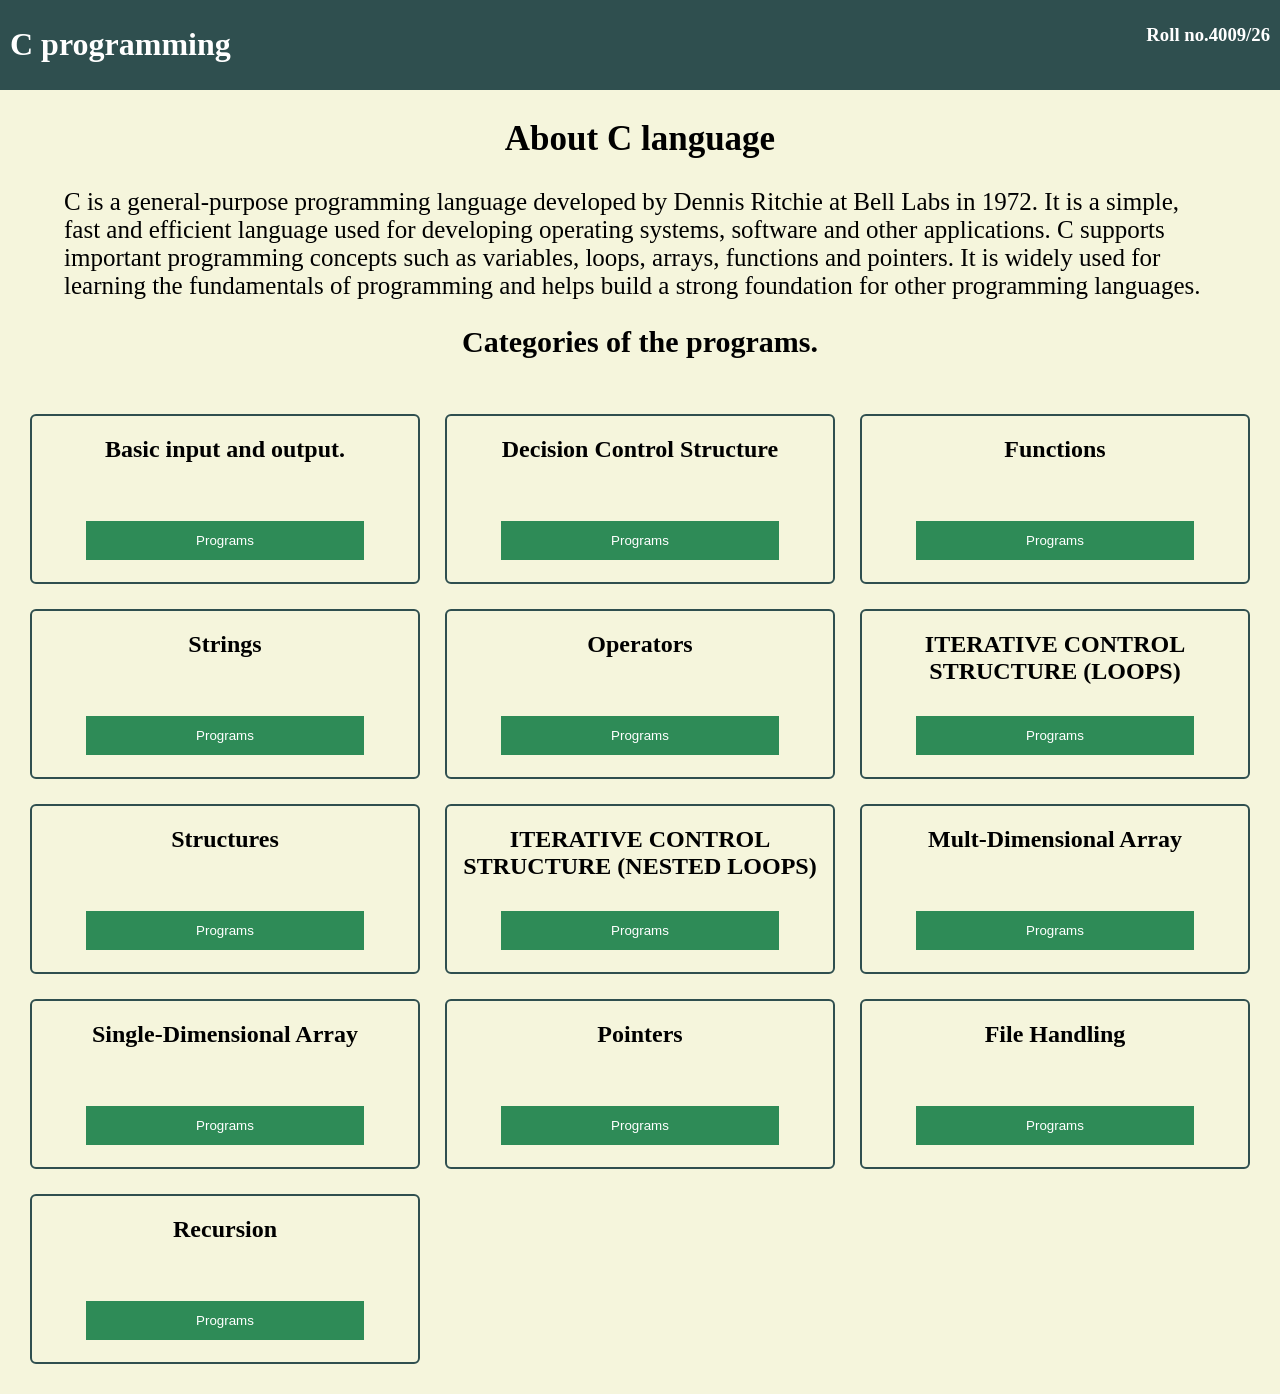
<file: index.html>
<html>
    <head>
<meta name="viewport" content="width=device-width , initial-scale=1.0">
        <link rel="stylesheet" href="index.css">
    </head>
<body>
<header>

<h1>C programming</h1>
    <h3>Roll no.4009/26</h3>
    
</header>

<div id="hero">
    <h2> About C language</h2>
    <p>C is a general-purpose programming language developed by Dennis Ritchie at Bell Labs in 1972. It is a simple, fast and efficient language used for developing operating systems, software and other applications. C supports important programming concepts such as variables, loops, arrays, functions and pointers. It is widely used for learning the fundamentals of programming and helps build a strong foundation for other programming languages.</p>
</div>

<h2> Categories of the programs.</h2>
    <div class="main">
        
        <div class="card">
            <h2>Basic input and output.</h2>
            <a href="ip_op.html"><button>Programs</button></a>
        </div>
        <div class="card">
            <h2>Decision Control Structure</h2>
            <a href="dsc.html"><button>Programs</button></a>
        </div>
        
        <div class="card">
            <h2 >Functions</h2>
            <a href="functions.html"><button>Programs</button></a>
        </div>
        
        <div class="card">
            <h2>Strings</h2>
            <a href="Strings.html"><button>Programs</button></a>
        </div>
        
        <div class="card">
            <h2>Operators</h2>
            <a  href="operators.html"><button>Programs</button></a>
        </div>
                    <div class="card">
            <h2>ITERATIVE CONTROL STRUCTURE (LOOPS)
</h2>
            <a  href="loops.html"><button>Programs</button></a>
        </div>
               <div class="card">
            <h2>Structures
</h2>
            <a  href="structures.html"><button>Programs</button></a>
        </div>
        <div class="card">
            <h2>ITERATIVE CONTROL STRUCTURE (NESTED LOOPS)</h2>
            <a  href="nested.html"><button>Programs</button></a>
        </div>
        <div class="card">
            <h2>Mult-Dimensional Array</h2>
            <a  href="2-D.html"><button>Programs</button></a>
        </div>
        
        <div class="card">
            <h2>Single-Dimensional Array</h2>
            <a  href="1-D.html"><button>Programs</button></a>
        </div>

<div class="card">
            <h2>Pointers</h2>
            <a  href="pointers.html"><button>Programs</button></a>
        </div>
        <div class="card">
            <h2>File Handling</h2>
            <a  href="filehand.html"><button>Programs</button></a>
        </div>
<div class="card">
            <h2>Recursion</h2>
            <a  href="recursion.html"><button>Programs</button></a>
        </div>
        


    </div>


</body>
</html>
</file>
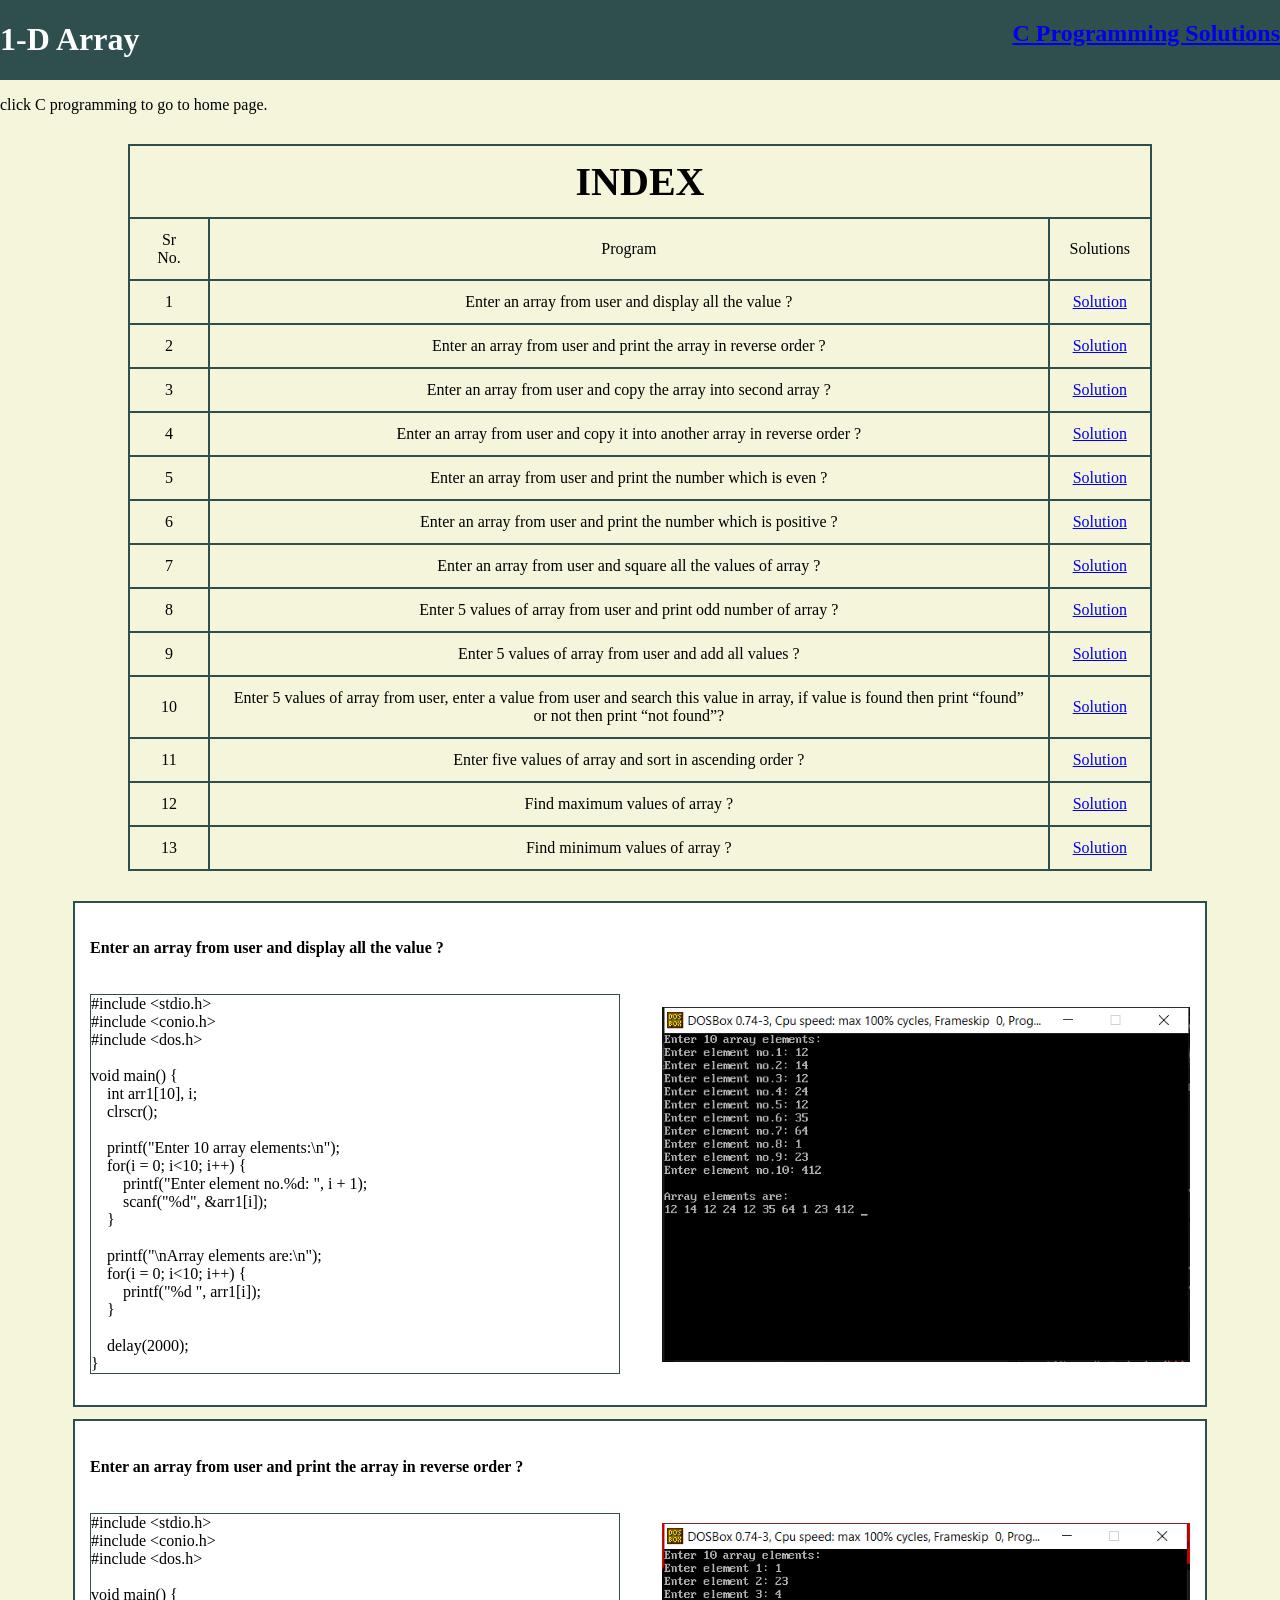
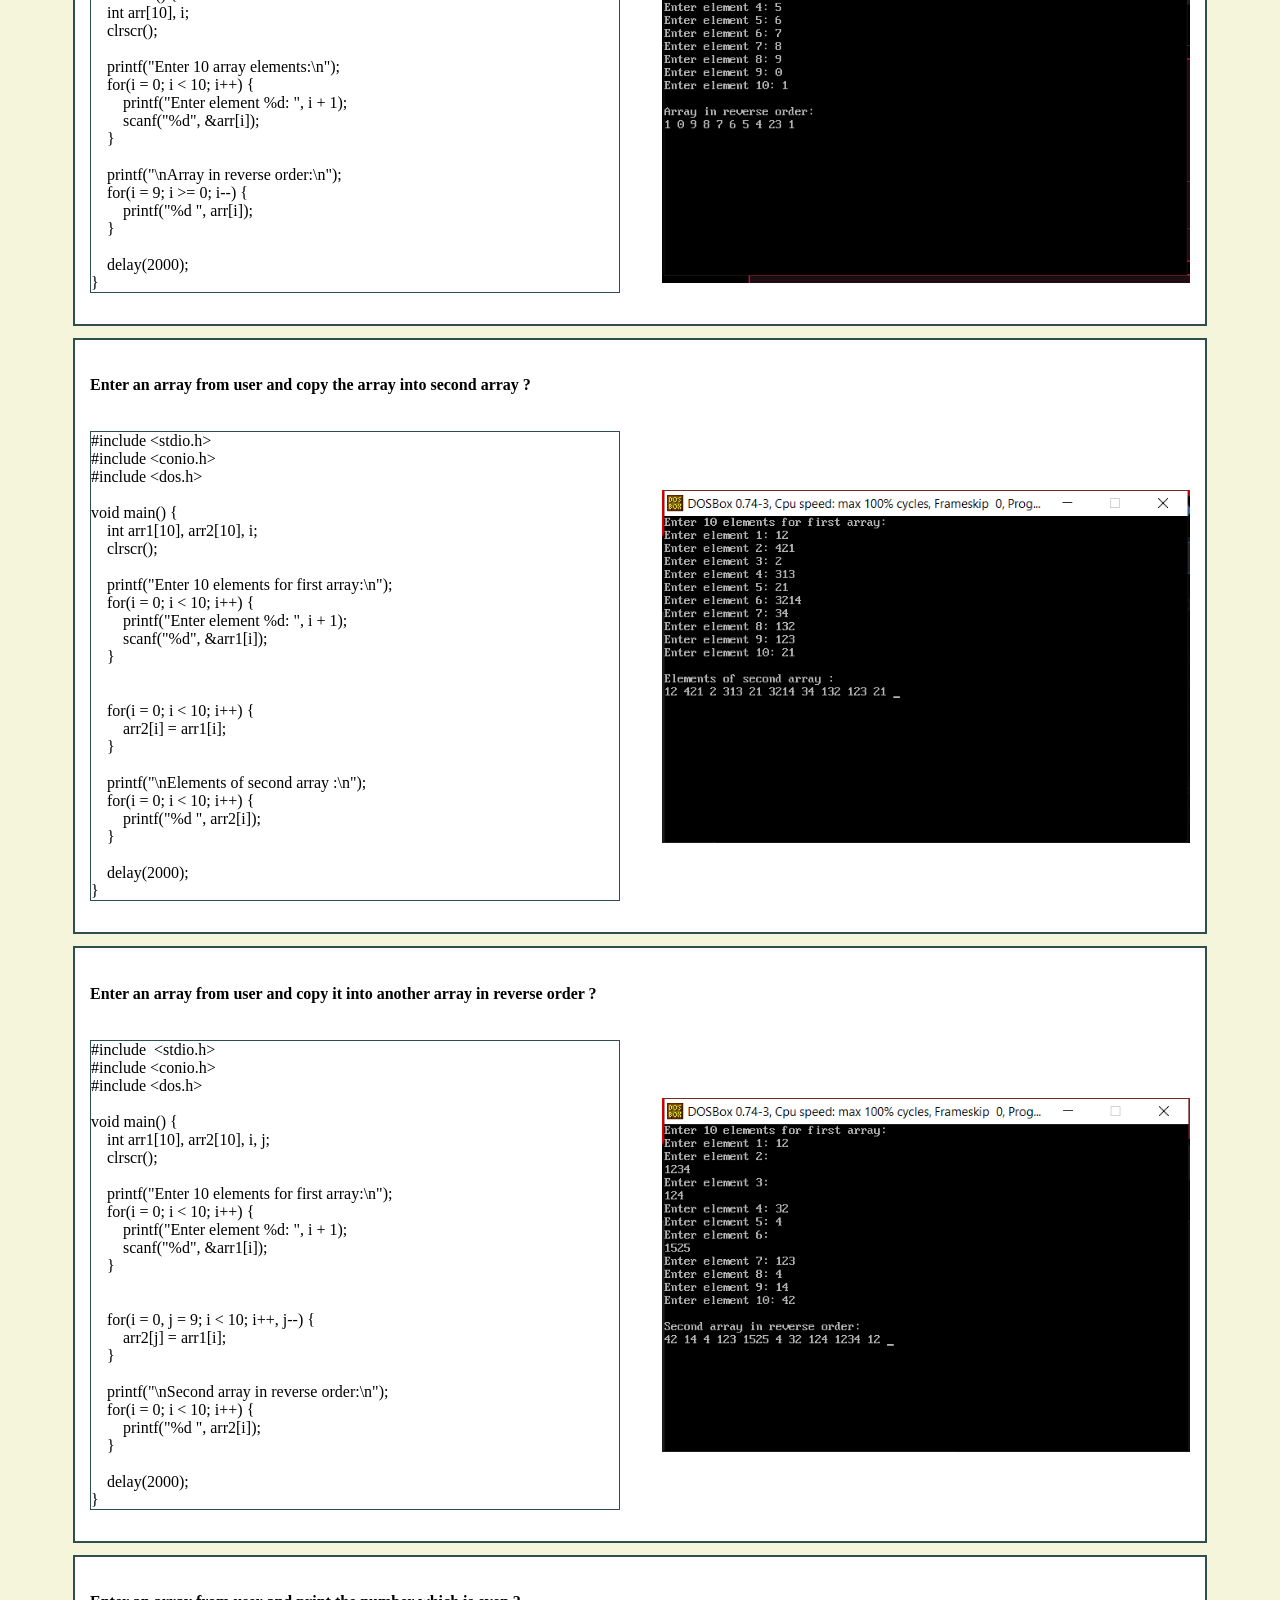
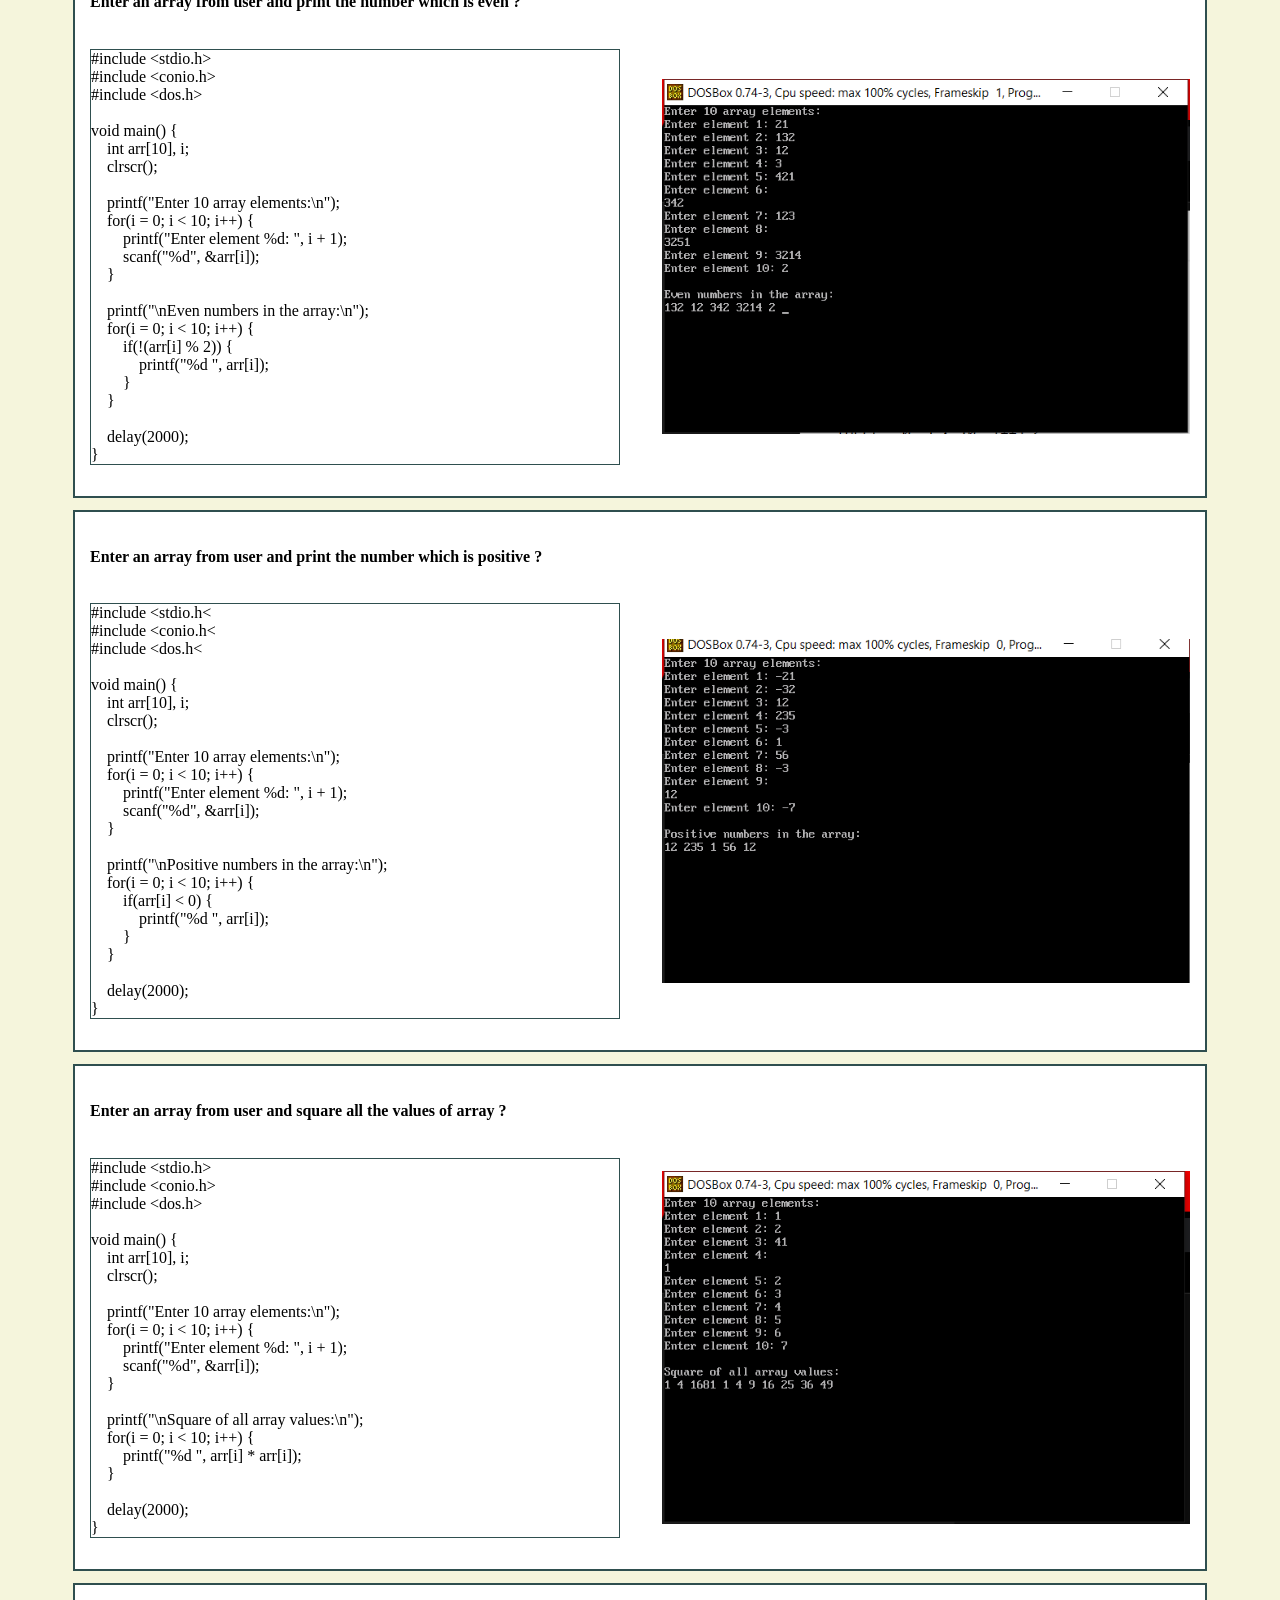
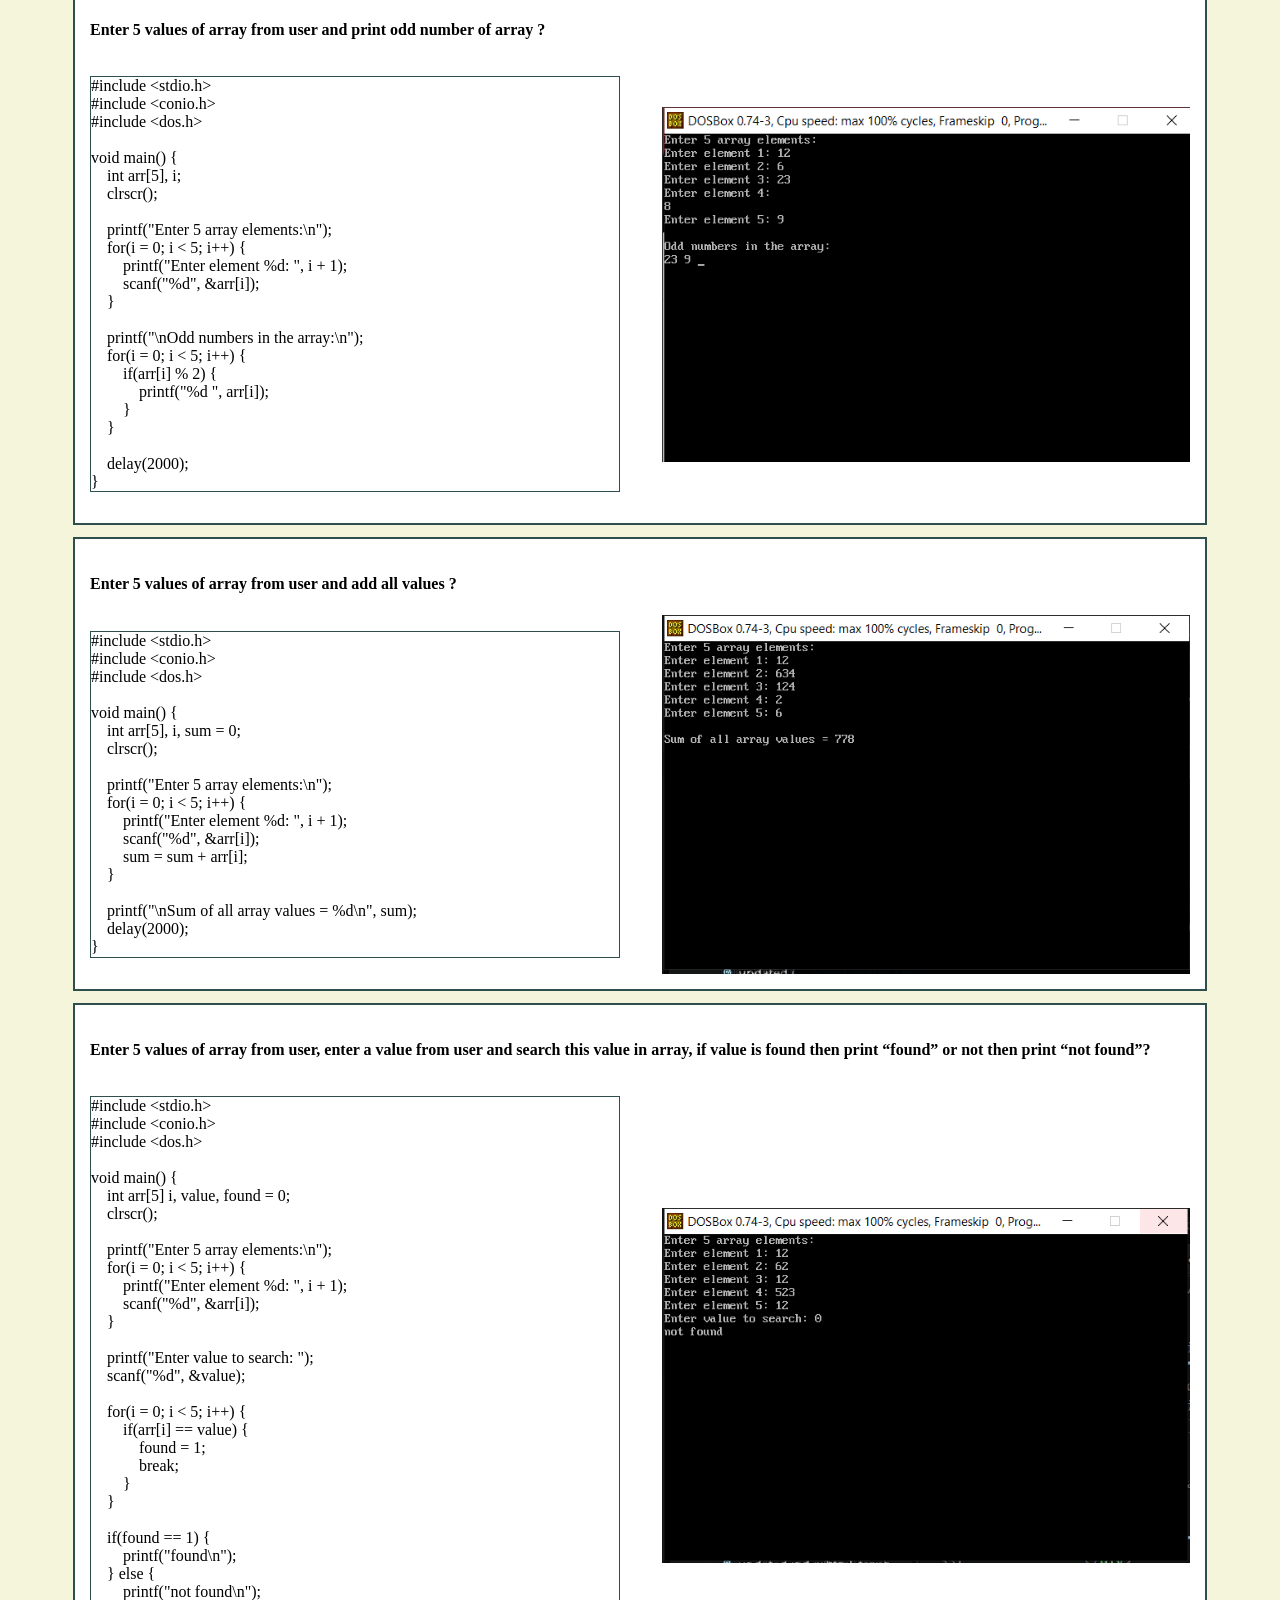
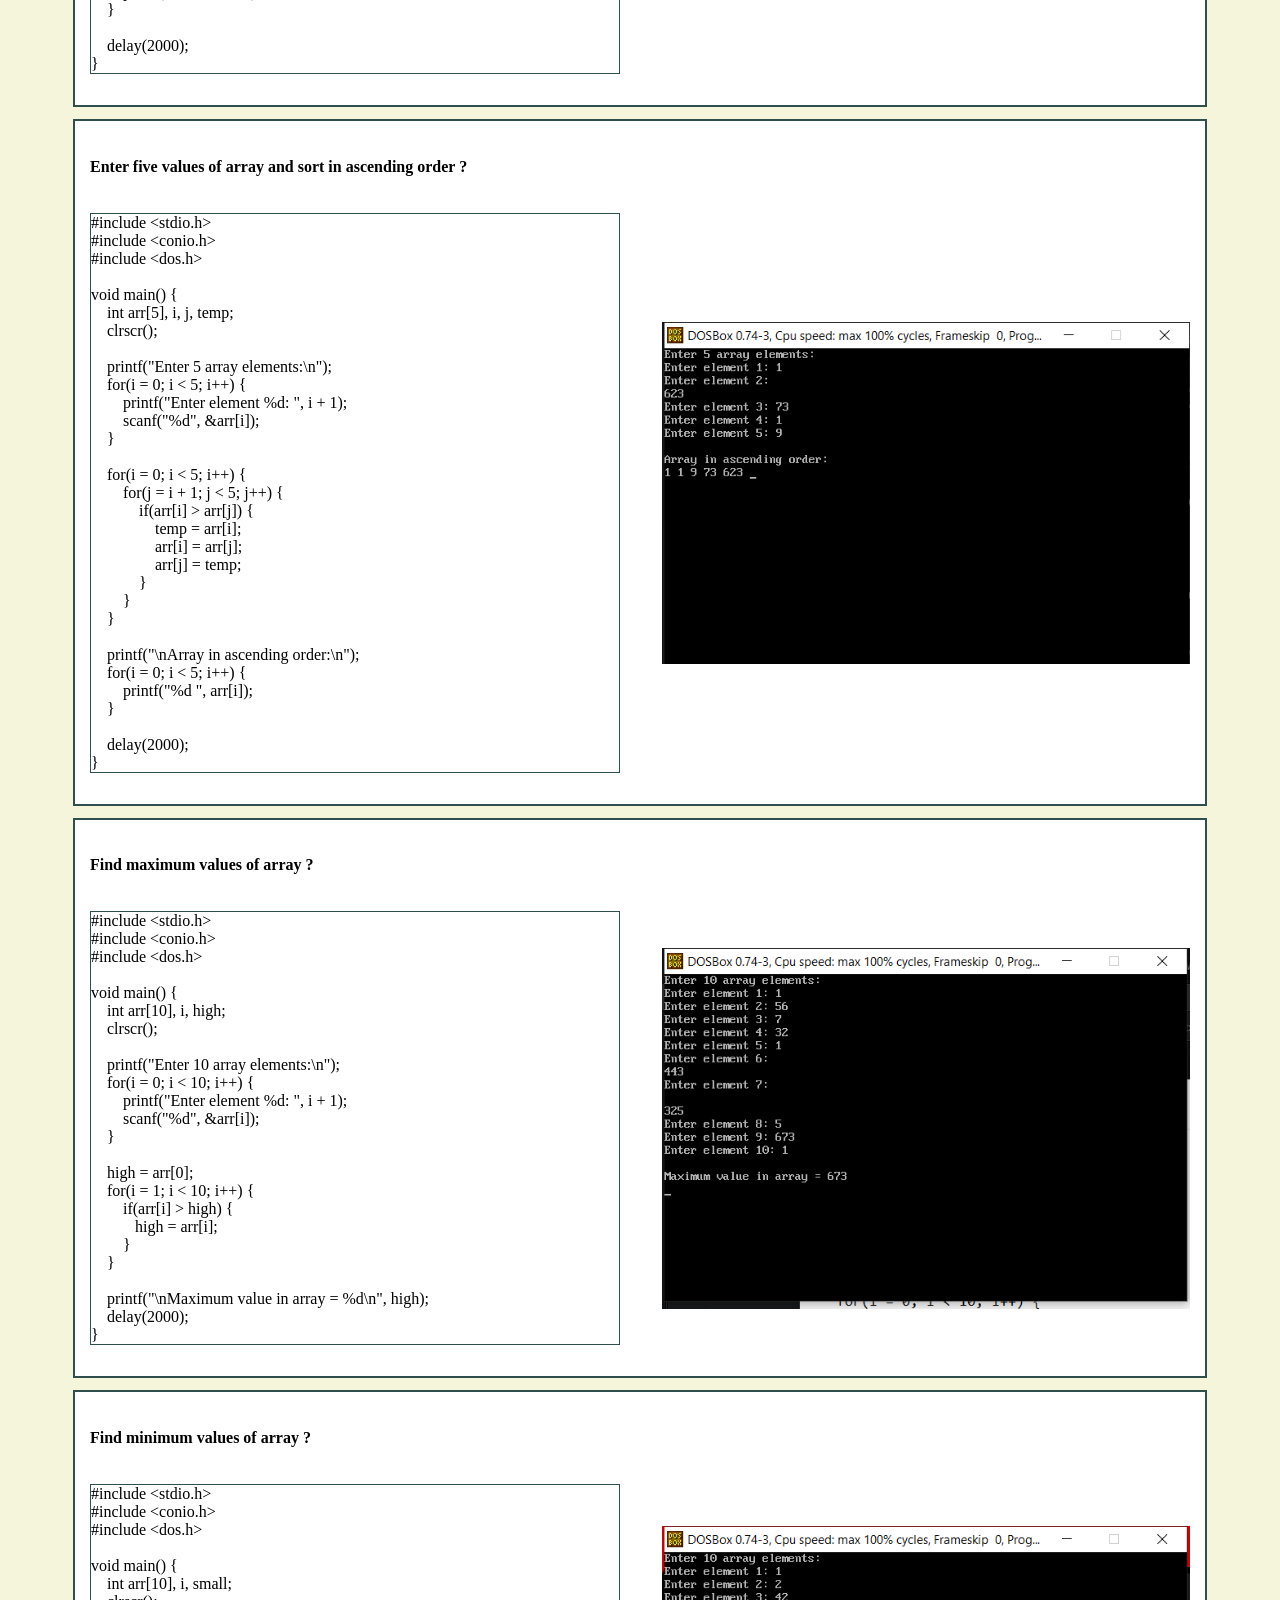
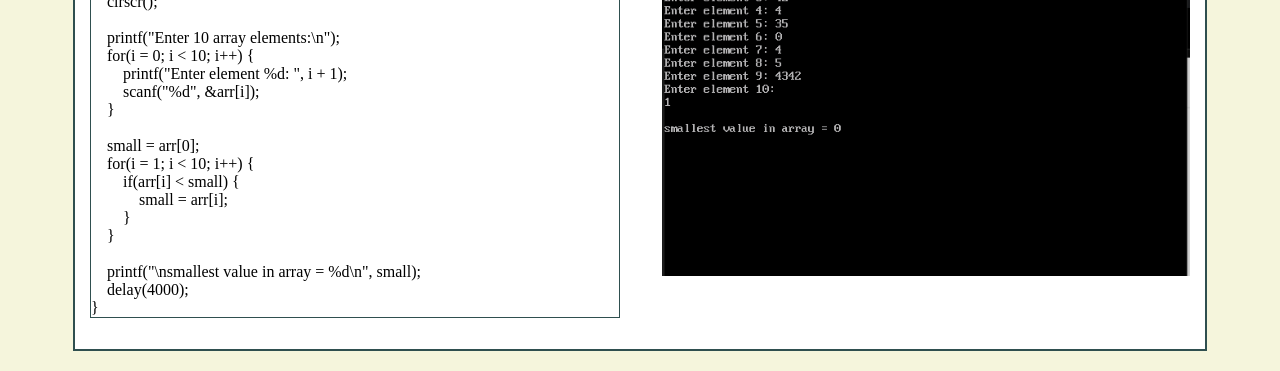
<file: 1-D.html>
<html>
    <head>
        <meta name="viewport" content="width=device-width , initial-scale=1.0">
<link rel="stylesheet" href="ip_op.css">
    </head>
    <body>
        <header>
            <h1> 1-D Array </h1>
           <a  href="index.html"> <h2> C Programming Solutions</h2></a>
        </header>
        <p>click C programming to go to home page.</p>
        <table >
            <tr><th colspan="3">  INDEX  </th></tr>
            <tr>
                <td>Sr No.</td>
                <td>Program</td>
                <td>Solutions</td>
            </tr>

                <tr>
                    <td>1</td>
                    <td>Enter an array from user and display all the value ?</td>
                    <td><a href="#card1">Solution</a></td>
                </tr>
                <tr>
                    <td>2</td>
                    <td>Enter an array from user and print the array in reverse order ?</td>
                    <td><a href="#card2">Solution</a></td>
                </tr>
                <tr>
                    <td>3</td>
                    <td>Enter an array from user and copy the array into second array ?</td>
                    <td><a href="#card3">Solution</a></td>
                </tr>
                <tr>
                    <td>4</td>
                    <td>Enter an array from user and copy it into another array in reverse order ?</td>
                    <td><a href="#card4">Solution</a></td>
                </tr>
                <tr>
                    <td>5</td>
                    <td>Enter an array from user and print the number which is even ?</td>
                    <td><a href="#card5">Solution</a></td>
                </tr>
                <tr>
                    <td>6</td>
                    <td>Enter an array from user and print the number which is positive ?</td>
                    <td><a href="#card6" onclick="">Solution</a></td>
                </tr>
                <tr>
                    <td>7</td>
                    <td>Enter an array from user and square all the values of array ?</td>
                    <td><a href="#card7">Solution</a></td>
                </tr>
                <tr>
                    <td>8</td>
                    <td>Enter 5 values of array from user and print odd number of array ?</td>
                    <td><a href="#card8">Solution</a></td>
                </tr>
                <tr>
                    <td>9</td>
                    <td>Enter 5 values of array from user and add all values ?</td>
                    <td><a href="#card9">Solution</a></td>
                </tr>
                <tr>
                    <td>10</td>
                    <td>Enter 5 values of array from user, enter a value from user and search this value in array, if value is found then print “found” or not then print “not found”?</td>
                    <td><a href="#card10">Solution</a></td>
                </tr>  

                 <tr>
                    <td>11</td>
                    <td>Enter five values of array and sort in ascending order ?</td>
                    <td><a href="#card11">Solution</a></td>
                </tr>  

                <tr>
                    <td>12</td>
                    <td>Find maximum values of array ?</td>
                    <td><a href="#card12">Solution</a></td>
                </tr>  

                <tr>
                    <td>13</td>
                    <td>Find minimum values of array ?</td>
                    <td><a href="#card13">Solution</a></td>
                </tr>  

        </table>
        <div class="practicals">
           
            
           
                <div class = "Solutions" id="card1">
                <h4>Enter an array from user and display all the value ?</h4>
                <p>#include &lt;stdio.h&gt;
#include &lt;conio.h&gt;
#include &lt;dos.h&gt;

void main() {
    int arr1[10], i;
    clrscr();
    
    printf("Enter 10 array elements:\n");
    for(i = 0; i&lt;10; i++) {
        printf("Enter element no.%d: ", i + 1);
        scanf("%d", &arr1[i]);
    }
    
    printf("\nArray elements are:\n");
    for(i = 0; i&lt;10; i++) {
        printf("%d ", arr1[i]);
    }
    
    delay(2000);
} 
</p>
                <img src="Programs/single dimesion arryas/outputs/SA1.PNG" alt="">
            </div>
            <div class = "Solutions"  id="card2">
                <h4>Enter an array from user and print the array in reverse order ?</h4>
                <p>#include &lt;stdio.h&gt;
#include &lt;conio.h&gt;
#include &lt;dos.h&gt;

void main() {
    int arr[10], i;
    clrscr();
    
    printf("Enter 10 array elements:\n");
    for(i = 0; i < 10; i++) {
        printf("Enter element %d: ", i + 1);
        scanf("%d", &arr[i]);
    }
    
    printf("\nArray in reverse order:\n");
    for(i = 9; i >= 0; i--) {
        printf("%d ", arr[i]);
    }
    
    delay(2000);
}</p>
                <img src="Programs/single dimesion arryas/outputs/SA2.PNG" alt="">
            </div>
            <div class = "Solutions"  id="card3">
                <h4>Enter an array from user and copy the array into second array ?</h4>
                <p>#include &lt;stdio.h&gt; 
#include &lt;conio.h&gt;
#include &lt;dos.h&gt;

void main() {
    int arr1[10], arr2[10], i;
    clrscr();
    
    printf("Enter 10 elements for first array:\n");
    for(i = 0; i < 10; i++) {
        printf("Enter element %d: ", i + 1);
        scanf("%d", &arr1[i]);
    }
    
    
    for(i = 0; i < 10; i++) {
        arr2[i] = arr1[i];
    }
    
    printf("\nElements of second array :\n");
    for(i = 0; i < 10; i++) {
        printf("%d ", arr2[i]);
    }
    
    delay(2000);
}</p>
                <img src="Programs/single dimesion arryas/outputs/SA3.PNG" alt="">
            </div>
            <div class = "Solutions" id="card4">
                <h4>Enter an array from user and copy it into another array in reverse order ?</h4>
                <p>#include  &lt;stdio.h&gt;
#include &lt;conio.h&gt;
#include &lt;dos.h&gt;

void main() {
    int arr1[10], arr2[10], i, j;
    clrscr();
    
    printf("Enter 10 elements for first array:\n");
    for(i = 0; i < 10; i++) {
        printf("Enter element %d: ", i + 1);
        scanf("%d", &arr1[i]);
    }
    

    for(i = 0, j = 9; i < 10; i++, j--) {
        arr2[j] = arr1[i];
    }
    
    printf("\nSecond array in reverse order:\n");
    for(i = 0; i < 10; i++) {
        printf("%d ", arr2[i]);
    }
    
    delay(2000);
}</p>
                <img src="Programs/single dimesion arryas/outputs/SA4.PNG" alt="">
            </div>
            <div class = "Solutions"  id="card5">
                <h4>Enter an array from user and print the number which is even ?</h4>
                <p>#include &lt;stdio.h&gt;
#include &lt;conio.h&gt;
#include &lt;dos.h&gt;

void main() {
    int arr[10], i;
    clrscr();
    
    printf("Enter 10 array elements:\n");
    for(i = 0; i &lt; 10; i++) {
        printf("Enter element %d: ", i + 1);
        scanf("%d", &arr[i]);
    }
    
    printf("\nEven numbers in the array:\n");
    for(i = 0; i &lt; 10; i++) {
        if(!(arr[i] % 2)) {
            printf("%d ", arr[i]);
        }
    }
    
    delay(2000);
}</p>
                <img src="Programs/single dimesion arryas/outputs/SA5.PNG" alt="">
            </div>
            <div  class = "Solutions" id="card6">
                <h4>Enter an array from user and print the number which is positive ?</h4>
                <p>#include &lt;stdio.h&lt;
#include &lt;conio.h&lt;
#include &lt;dos.h&lt;

void main() {
    int arr[10], i;
    clrscr();
    
    printf("Enter 10 array elements:\n");
    for(i = 0; i &lt; 10; i++) {
        printf("Enter element %d: ", i + 1);
        scanf("%d", &arr[i]);
    }
    
    printf("\nPositive numbers in the array:\n");
    for(i = 0; i &lt; 10; i++) {
        if(arr[i] &lt; 0) {
            printf("%d ", arr[i]);
        }
    }
    
    delay(2000);
}</p>
                <img src="Programs/single dimesion arryas/outputs/SA6.PNG" alt="blink could not be shown in image format">
            </div>
            <div  class = "Solutions" id="card7">
                <h4>Enter an array from user and square all the values of array ?</h4>
                <p>#include &lt;stdio.h&gt;
#include &lt;conio.h&gt;
#include &lt;dos.h&gt;

void main() {
    int arr[10], i;
    clrscr();
    
    printf("Enter 10 array elements:\n");
    for(i = 0; i &lt; 10; i++) {
        printf("Enter element %d: ", i + 1);
        scanf("%d", &arr[i]);
    }
    
    printf("\nSquare of all array values:\n");
    for(i = 0; i &lt; 10; i++) {
        printf("%d ", arr[i] * arr[i]);
    }
    
    delay(2000);
}</p>
                <img src="Programs/single dimesion arryas/outputs/SA7.PNG" alt="">
            </div>
            <div class = "Solutions" id="card8">
                <h4>Enter 5 values of array from user and print odd number of array ?</h4>
                <p>#include &lt;stdio.h&gt;
#include &lt;conio.h&gt;
#include &lt;dos.h&gt;

void main() {
    int arr[5], i;
    clrscr();
    
    printf("Enter 5 array elements:\n");
    for(i = 0; i &lt; 5; i++) {
        printf("Enter element %d: ", i + 1);
        scanf("%d", &arr[i]);
    }
    
    printf("\nOdd numbers in the array:\n");
    for(i = 0; i &lt; 5; i++) {
        if(arr[i] % 2) {
            printf("%d ", arr[i]);
        }
    }
    
    delay(2000);
}</p>
                <img src="Programs/single dimesion arryas/outputs/SA8.PNG" alt="">
            </div> 
            <div class = "Solutions"  id="card9">
                <h4>Enter 5 values of array from user and add all values ?</h4>
                <p>#include &lt;stdio.h&gt;
#include &lt;conio.h&gt;
#include &lt;dos.h&gt;

void main() {
    int arr[5], i, sum = 0;
    clrscr();
    
    printf("Enter 5 array elements:\n");
    for(i = 0; i &lt; 5; i++) {
        printf("Enter element %d: ", i + 1);
        scanf("%d", &arr[i]);
        sum = sum + arr[i];
    }
    
    printf("\nSum of all array values = %d\n", sum);
    delay(2000);
}</p>
                <img src="Programs/single dimesion arryas/outputs/SA9.PNG" alt="">
            </div>
            <div  class = "Solutions" id="card10">
                <h4>Enter 5 values of array from user, enter a value from user and search this value in array, if value is found then print “found” or not then print “not found”?</h4>
                <p>#include &lt;stdio.h&gt;
#include &lt;conio.h&gt;
#include &lt;dos.h&gt;

void main() {
    int arr[5] i, value, found = 0;
    clrscr();
    
    printf("Enter 5 array elements:\n");
    for(i = 0; i < 5; i++) {
        printf("Enter element %d: ", i + 1);
        scanf("%d", &arr[i]);
    }
    
    printf("Enter value to search: ");
    scanf("%d", &value);
    
    for(i = 0; i < 5; i++) {
        if(arr[i] == value) {
            found = 1;
            break;
        }
    }
    
    if(found == 1) {
        printf("found\n");
    } else {
        printf("not found\n");
    }
    
    delay(2000);
}</p>
                <img src="Programs/single dimesion arryas/outputs/SA10.PNG" alt="Output larger to be filled">
            </div>
            <div  class = "Solutions" id="card11">
                <h4>Enter five values of array and sort in ascending order ?</h4>
                <p>#include &lt;stdio.h&gt;
#include &lt;conio.h&gt;
#include &lt;dos.h&gt;

void main() {
    int arr[5], i, j, temp;
    clrscr();
    
    printf("Enter 5 array elements:\n");
    for(i = 0; i &lt; 5; i++) {
        printf("Enter element %d: ", i + 1);
        scanf("%d", &arr[i]);
    }
    
    for(i = 0; i &lt; 5; i++) {
        for(j = i + 1; j &lt; 5; j++) {
            if(arr[i] &gt; arr[j]) {
                temp = arr[i];
                arr[i] = arr[j];
                arr[j] = temp;
            }
        }
    }
    
    printf("\nArray in ascending order:\n");
    for(i = 0; i &lt; 5; i++) {
        printf("%d ", arr[i]);
    }
    
    delay(2000);
}</p>
                <img src="Programs/single dimesion arryas/outputs/SA11.PNG" alt="Output larger to be filled">
            </div>
            <div  class = "Solutions" id="card12">
                <h4>
                Find maximum values of array ?</h4>
                <p>#include &lt;stdio.h&gt;
#include &lt;conio.h&gt;
#include &lt;dos.h&gt;

void main() {
    int arr[10], i, high;
    clrscr();
    
    printf("Enter 10 array elements:\n");
    for(i = 0; i &lt; 10; i++) {
        printf("Enter element %d: ", i + 1);
        scanf("%d", &arr[i]);
    }
    
    high = arr[0];
    for(i = 1; i &lt; 10; i++) {
        if(arr[i] &gt; high) {
           high = arr[i];
        }
    }
    
    printf("\nMaximum value in array = %d\n", high);
    delay(2000);
}</p>
                <img src="Programs/single dimesion arryas/outputs/SA12.PNG" alt="Output larger to be filled">
            </div>
            <div  class = "Solutions" id="card13">
                <h4>Find minimum values of array ?</h4>
                <p>#include &lt;stdio.h&gt;
#include &lt;conio.h&gt;
#include &lt;dos.h&gt;

void main() {
    int arr[10], i, small;
    clrscr();
    
    printf("Enter 10 array elements:\n");
    for(i = 0; i &lt; 10; i++) {
        printf("Enter element %d: ", i + 1);
        scanf("%d", &arr[i]);
    }
    
    small = arr[0];
    for(i = 1; i &lt; 10; i++) {
        if(arr[i] &lt; small) {
            small = arr[i];
        }
    }
    
    printf("\nsmallest value in array = %d\n", small);
    delay(4000);
}</p>
                <img src="Programs/single dimesion arryas/outputs/SA13.PNG" alt="Output larger to be filled">
            </div>

        </div>
        
    </body>
    
</html>
</file>
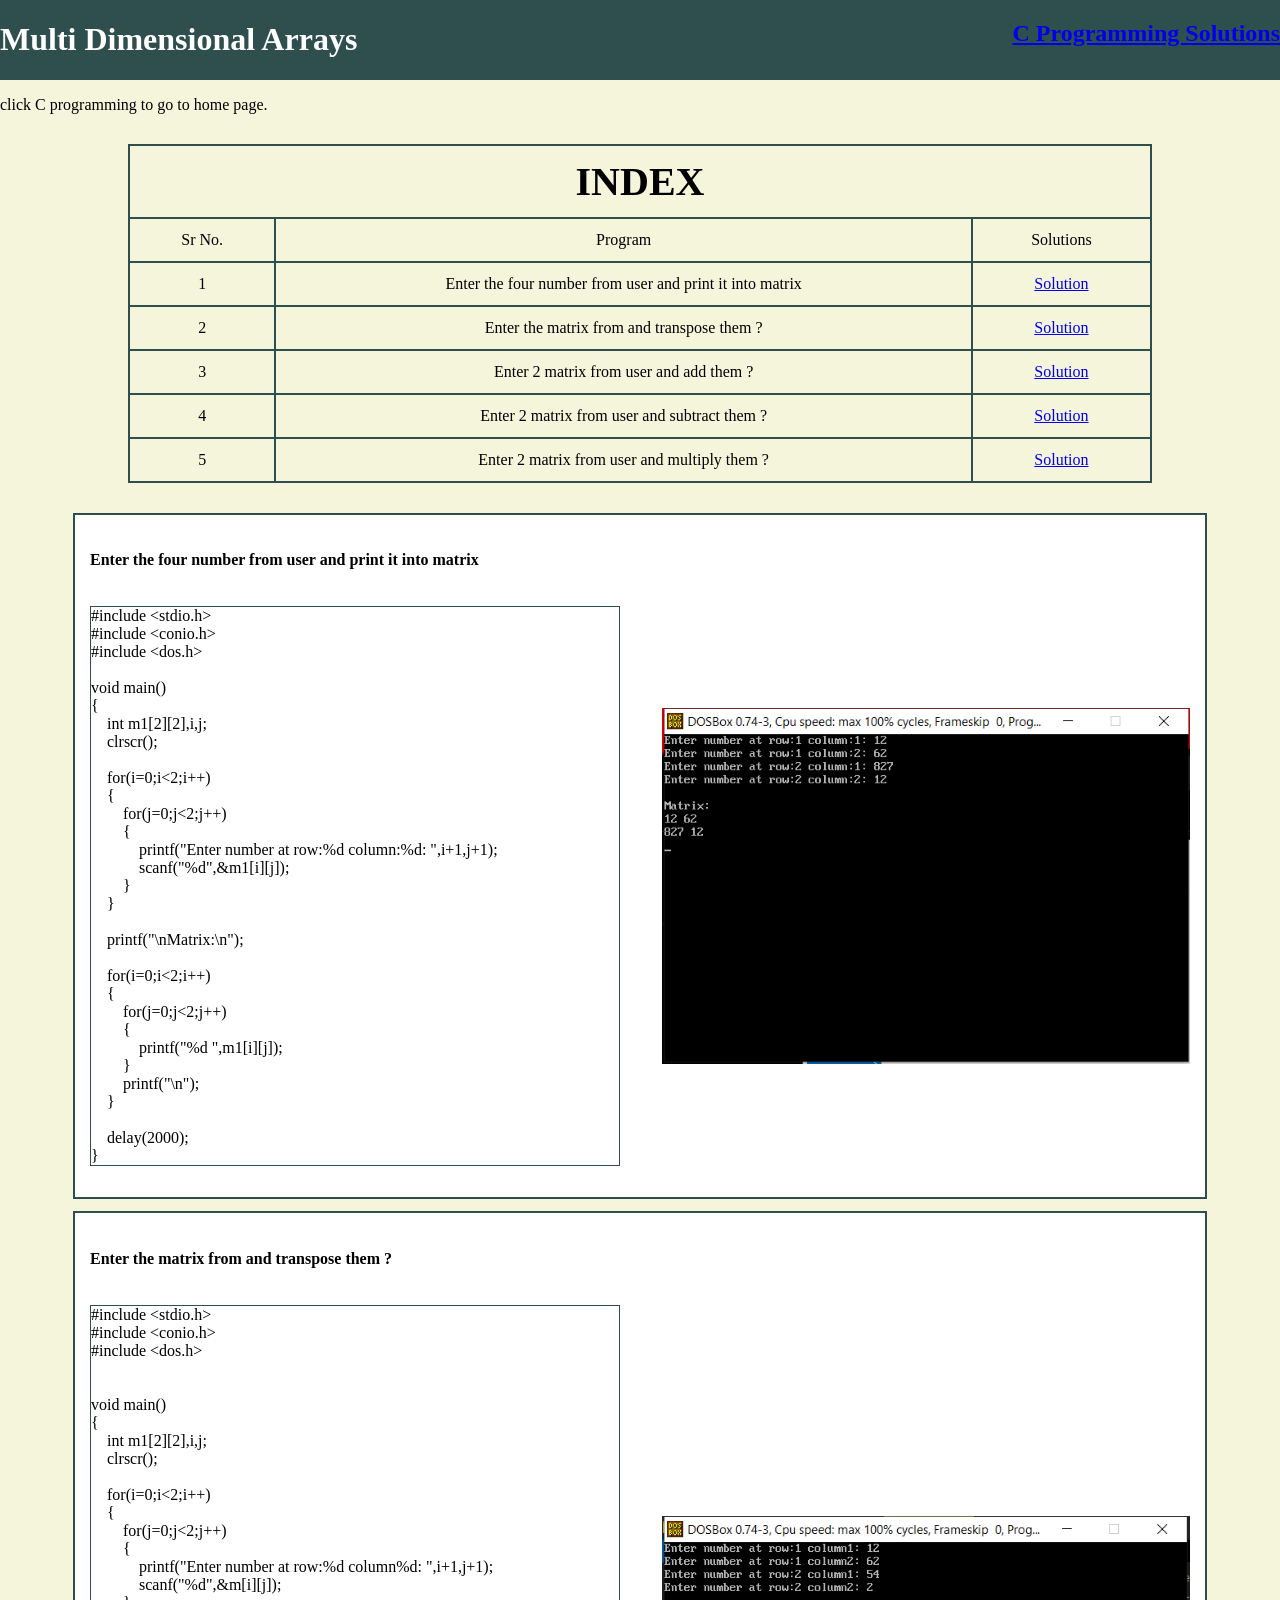
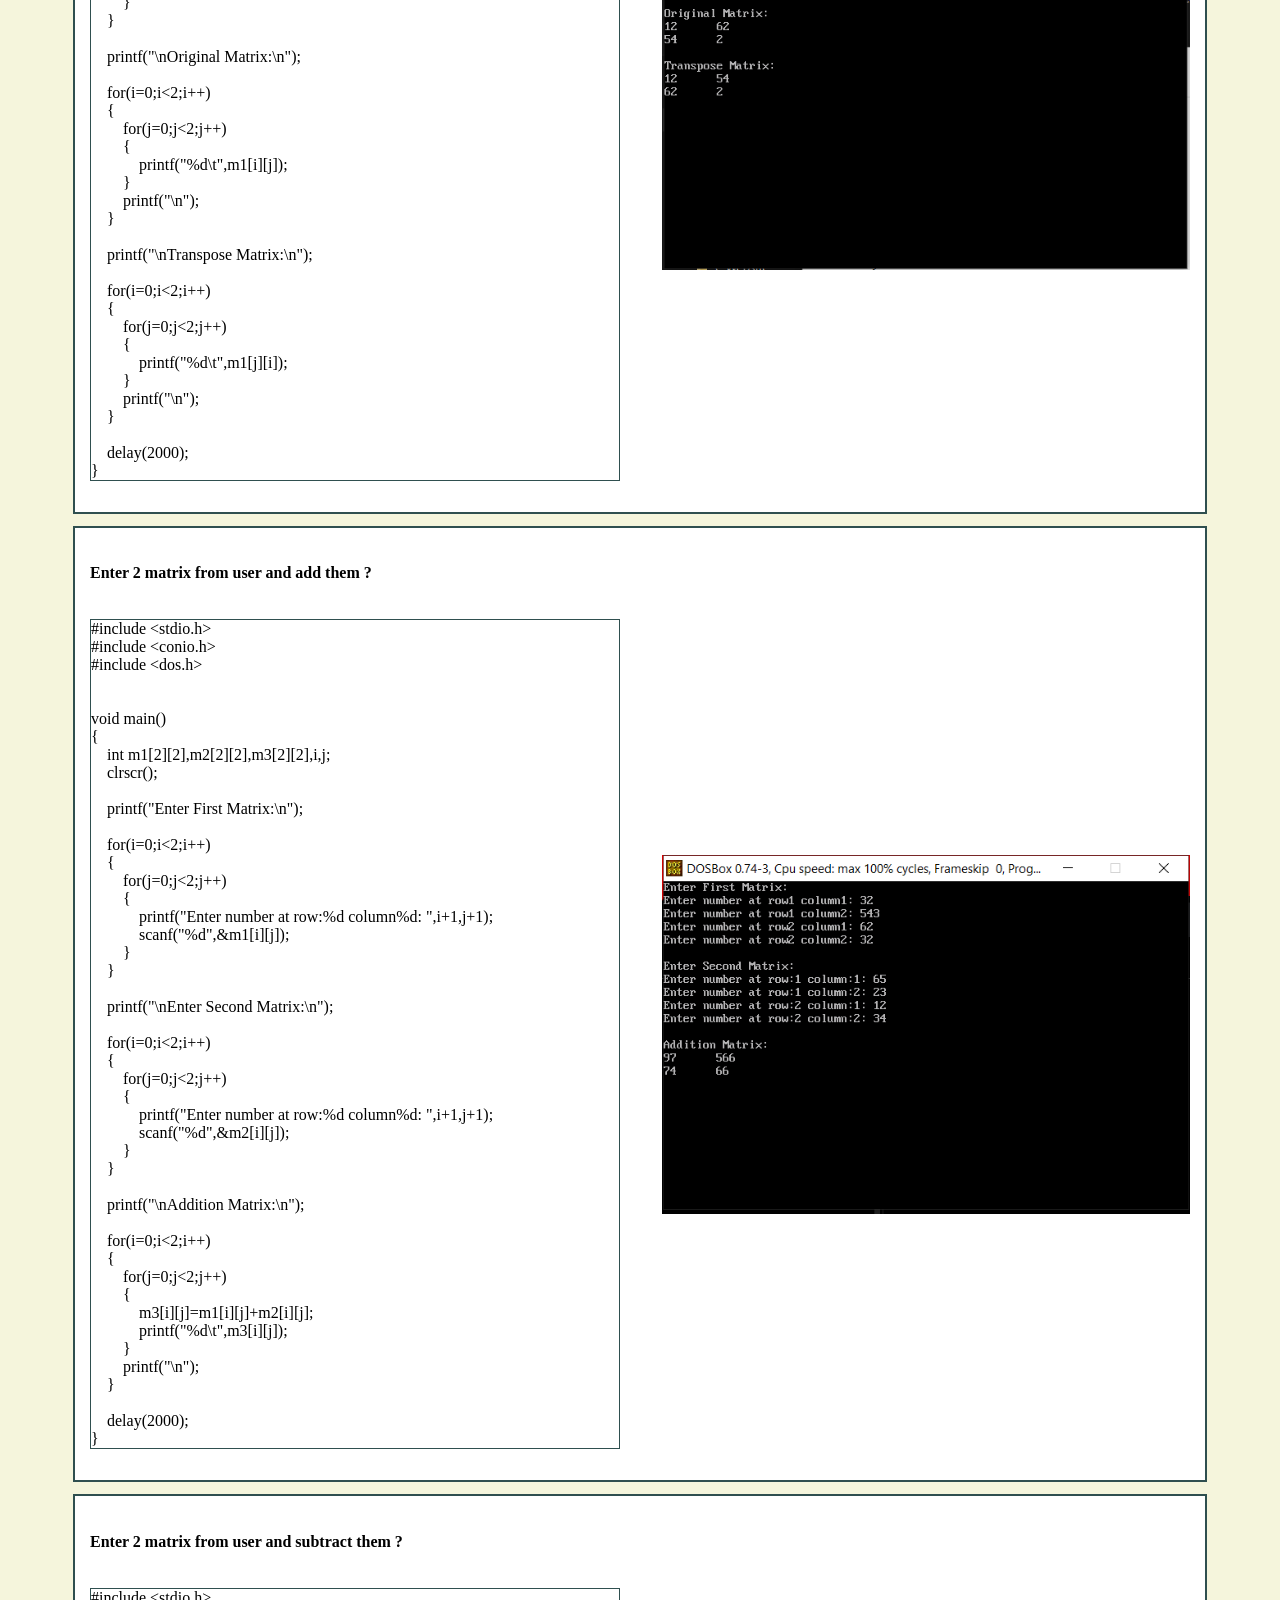
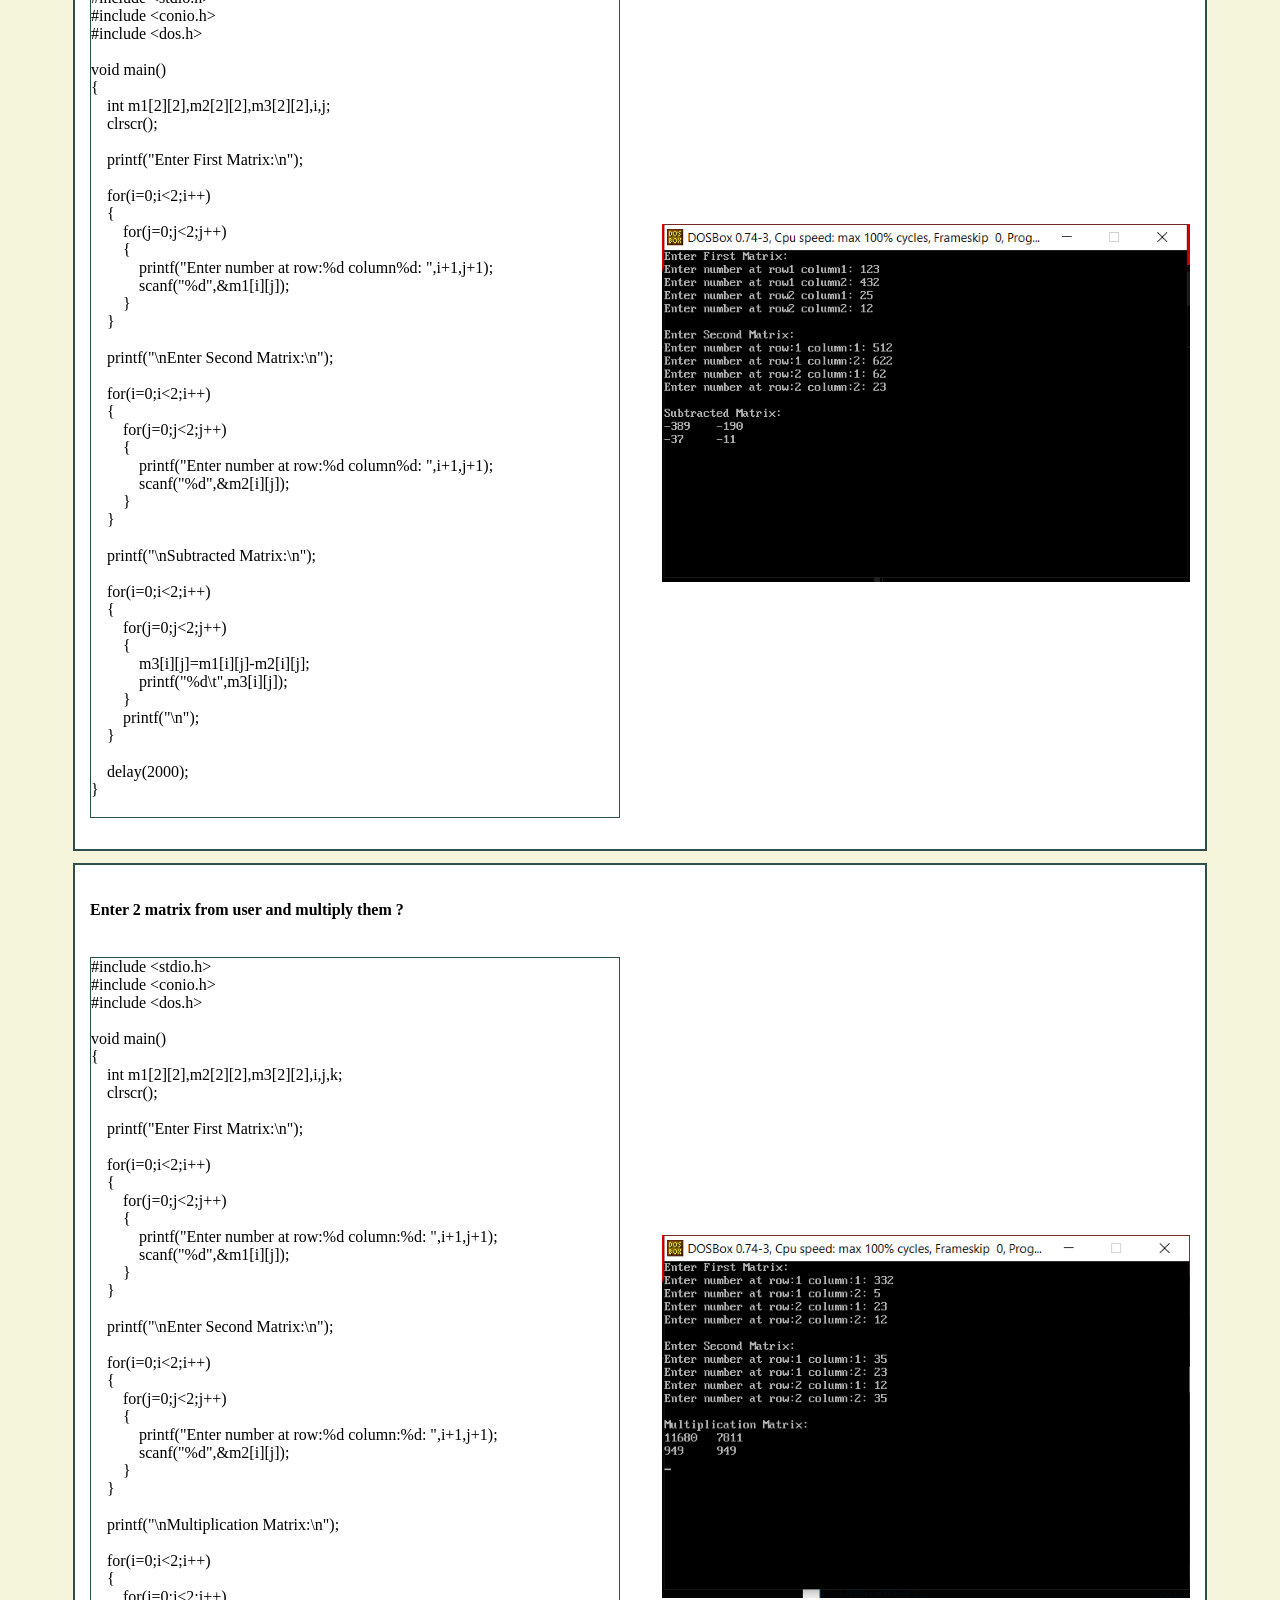
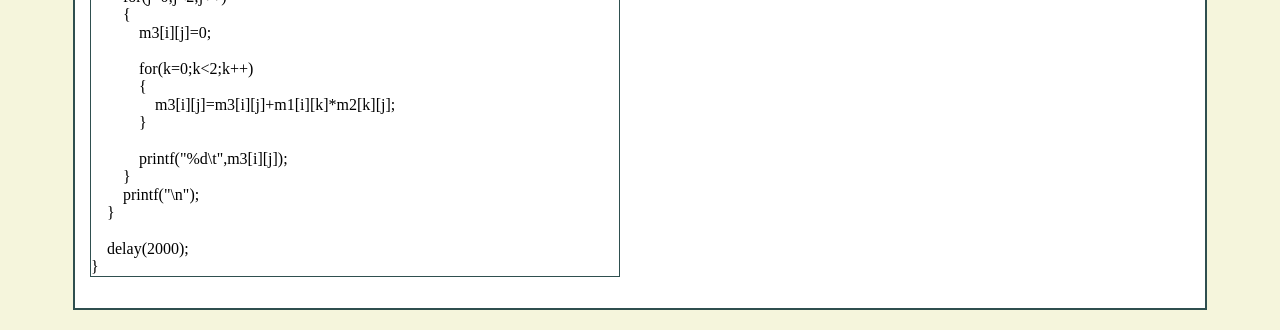
<file: 2-D.html>
<html>
    <head>
<link rel="stylesheet" href="ip_op.css">
<meta name="viewport" content="width=device-width , initial-scale=1.0">
    </head>
    <body>
        <header>
            <h1> Multi Dimensional Arrays </h1>
             <a  href="index.html"> <h2> C Programming Solutions</h2></a>
        </header>
        <p>click C programming to go to home page.</p>
        <table >
            <tr><th colspan="3">  INDEX  </th></tr>
            <tr>
                <td>Sr No.</td>
                <td>Program</td>
                <td>Solutions</td>
            </tr>

                <tr>
                    <td>1</td>
                    <td>Enter the four number from user and print it into matrix</td>
                    <td><a href="#progarm1">Solution</a></td>
                </tr>
                <tr>
                    <td>2</td>
                    <td>Enter the matrix from and transpose them ?</td>
                    <td><a href="#progarm2">Solution</a></td>
                </tr>
                <tr>
                    <td>3</td>
                    <td>Enter 2 matrix from user and add them ?</td>
                    <td><a href="#progarm3">Solution</a></td>
                </tr>
                <tr>
                    <td>4</td>
                    <td>Enter 2 matrix from user and subtract them ?
</td>
                    <td><a href="#progarm4">Solution</a></td>
                </tr>
                <tr>
                    <td>5</td>
                    <td>

Enter 2 matrix from user and multiply them ?</td>
                    <td><a href="#progarm5">Solution</a></td>
                </tr>
        </table>
        <div class="practicals">
           
            
           
                <div class = "Solutions" id="progarm1">
                <h4>Enter the four number from user and print it into matrix</h4>
                <p>#include &lt;stdio.h&gt;
#include &lt;conio.h&gt;
#include &lt;dos.h&gt;

void main()
{
    int m1[2][2],i,j;
    clrscr();

    for(i=0;i&lt;2;i++)
    {
        for(j=0;j&lt;2;j++)
        {
            printf("Enter number at row:%d column:%d: ",i+1,j+1);
            scanf("%d",&m1[i][j]);
        }
    }

    printf("\nMatrix:\n");

    for(i=0;i&lt;2;i++)
    {
        for(j=0;j&lt;2;j++)
        {
            printf("%d ",m1[i][j]);
        }
        printf("\n");
    }

    delay(2000);
}</p>
                <img src="Programs/2d/D1.PNG" alt="output too large">
            </div>
            <div class = "Solutions"  id="progarm2">
                <h4>Enter the matrix from and transpose them ?</h4>
                <p>#include &lt;stdio.h&gt;
#include &lt;conio.h&gt;
#include &lt;dos.h&gt;


void main()
{
    int m1[2][2],i,j;
    clrscr();

    for(i=0;i&lt;2;i++)
    {
        for(j=0;j&lt;2;j++)
        {
            printf("Enter number at row:%d column%d: ",i+1,j+1);
            scanf("%d",&m[i][j]);
        }
    }

    printf("\nOriginal Matrix:\n");

    for(i=0;i&lt;2;i++)
    {
        for(j=0;j&lt;2;j++)
        {
            printf("%d\t",m1[i][j]);
        }
        printf("\n");
    }

    printf("\nTranspose Matrix:\n");

    for(i=0;i&lt;2;i++)
    {
        for(j=0;j&lt;2;j++)
        {
            printf("%d\t",m1[j][i]);
        }
        printf("\n");
    }

    delay(2000);
}</p>
                <img src="Programs/2d/D2.PNG" alt="too large">
            </div>
            <div class = "Solutions"  id="progarm3">
                <h4>Enter 2 matrix from user and add them ?</h4>
                <p>#include &lt;stdio.h&gt;
#include &lt;conio.h&gt;
#include &lt;dos.h&gt;


void main()
{
    int m1[2][2],m2[2][2],m3[2][2],i,j;
    clrscr();

    printf("Enter First Matrix:\n");

    for(i=0;i&lt;2;i++)
    {
        for(j=0;j&lt;2;j++)
        {
            printf("Enter number at row:%d column%d: ",i+1,j+1);
            scanf("%d",&m1[i][j]);
        }
    }

    printf("\nEnter Second Matrix:\n");

    for(i=0;i&lt;2;i++)
    {
        for(j=0;j&lt;2;j++)
        {
            printf("Enter number at row:%d column%d: ",i+1,j+1);
            scanf("%d",&m2[i][j]);
        }
    }

    printf("\nAddition Matrix:\n");

    for(i=0;i&lt;2;i++)
    {
        for(j=0;j&lt;2;j++)
        {
            m3[i][j]=m1[i][j]+m2[i][j];
            printf("%d\t",m3[i][j]);
        }
        printf("\n");
    }

    delay(2000);
}</p>
                <img src="Programs/2d/D3.PNG" alt="output large">
            </div>
            <div class = "Solutions" id="progarm4">
                <h4>Enter 2 matrix from user and subtract them ?</h4>
                <p>#include &lt;stdio.h&gt;
#include &lt;conio.h&gt;
#include &lt;dos.h&gt;

void main()
{
    int m1[2][2],m2[2][2],m3[2][2],i,j;
    clrscr();

    printf("Enter First Matrix:\n");

    for(i=0;i&lt;2;i++)
    {
        for(j=0;j&lt;2;j++)
        {
            printf("Enter number at row:%d column%d: ",i+1,j+1);
            scanf("%d",&m1[i][j]);
        }
    }

    printf("\nEnter Second Matrix:\n");

    for(i=0;i&lt;2;i++)
    {
        for(j=0;j&lt;2;j++)
        {
            printf("Enter number at row:%d column%d: ",i+1,j+1);
            scanf("%d",&m2[i][j]);
        }
    }

    printf("\nSubtracted Matrix:\n");

    for(i=0;i&lt;2;i++)
    {
        for(j=0;j&lt;2;j++)
        {
            m3[i][j]=m1[i][j]-m2[i][j];
            printf("%d\t",m3[i][j]);
        }
        printf("\n");
    }

    delay(2000);
}

</p>
                <img src="Programs/2d/D4.PNG" alt="output large">
            </div>
            <div class = "Solutions" id="progarm5">
                <h4>Enter 2 matrix from user and multiply them ?</h4>
                <p>#include &lt;stdio.h&gt;
#include &lt;conio.h&gt;
#include &lt;dos.h&gt;

void main()
{
    int m1[2][2],m2[2][2],m3[2][2],i,j,k;
    clrscr();

    printf("Enter First Matrix:\n");

    for(i=0;i&lt;2;i++)
    {
        for(j=0;j&lt;2;j++)
        {
            printf("Enter number at row:%d column:%d: ",i+1,j+1);
            scanf("%d",&m1[i][j]);
        }
    }

    printf("\nEnter Second Matrix:\n");

    for(i=0;i&lt;2;i++)
    {
        for(j=0;j&lt;2;j++)
        {
            printf("Enter number at row:%d column:%d: ",i+1,j+1);
            scanf("%d",&m2[i][j]);
        }
    }

    printf("\nMultiplication Matrix:\n");

    for(i=0;i&lt;2;i++)
    {
        for(j=0;j&lt;2;j++)
        {
            m3[i][j]=0;

            for(k=0;k&lt;2;k++)
            {
                m3[i][j]=m3[i][j]+m1[i][k]*m2[k][j];
            }

            printf("%d\t",m3[i][j]);
        }
        printf("\n");
    }

    delay(2000);
}</p>
                <img src="Programs/2d/D5.PNG" alt="output large">
            </div>

        </div>
        
    </body>
    
</html>
</file>
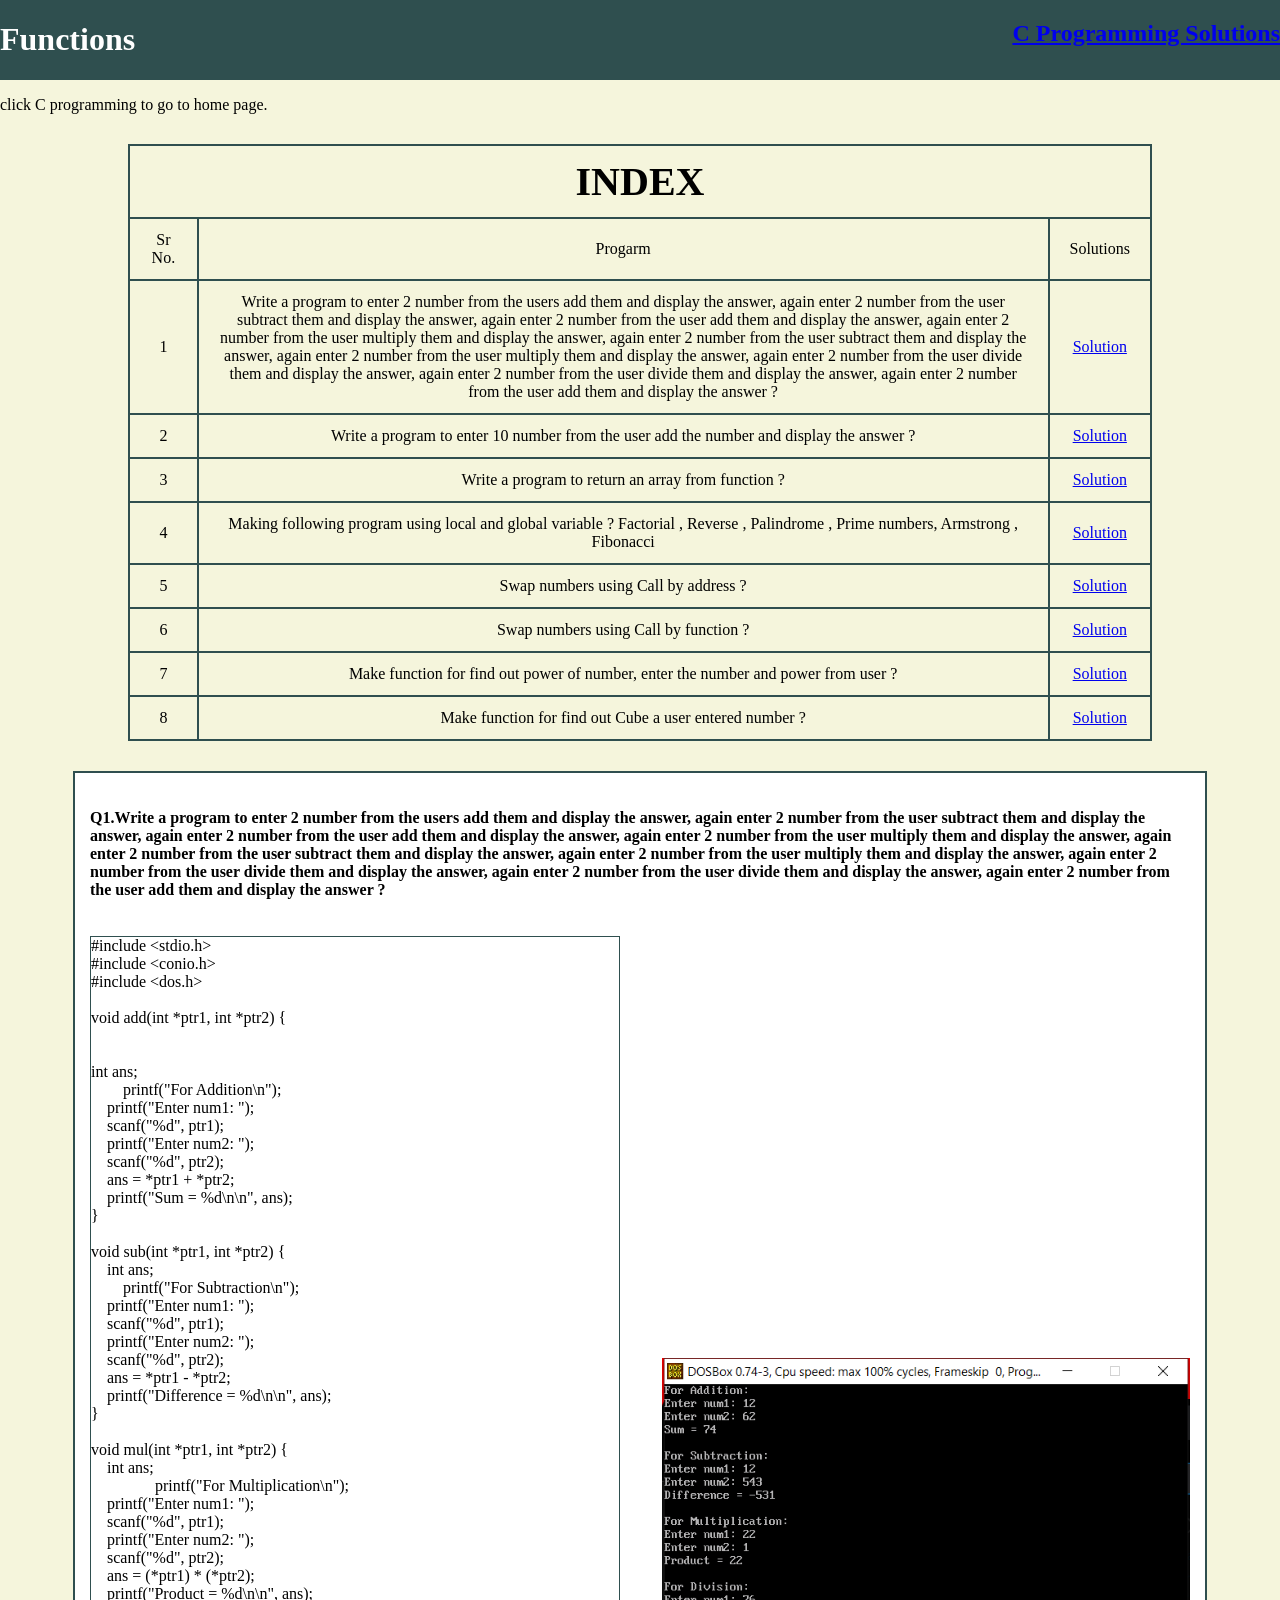
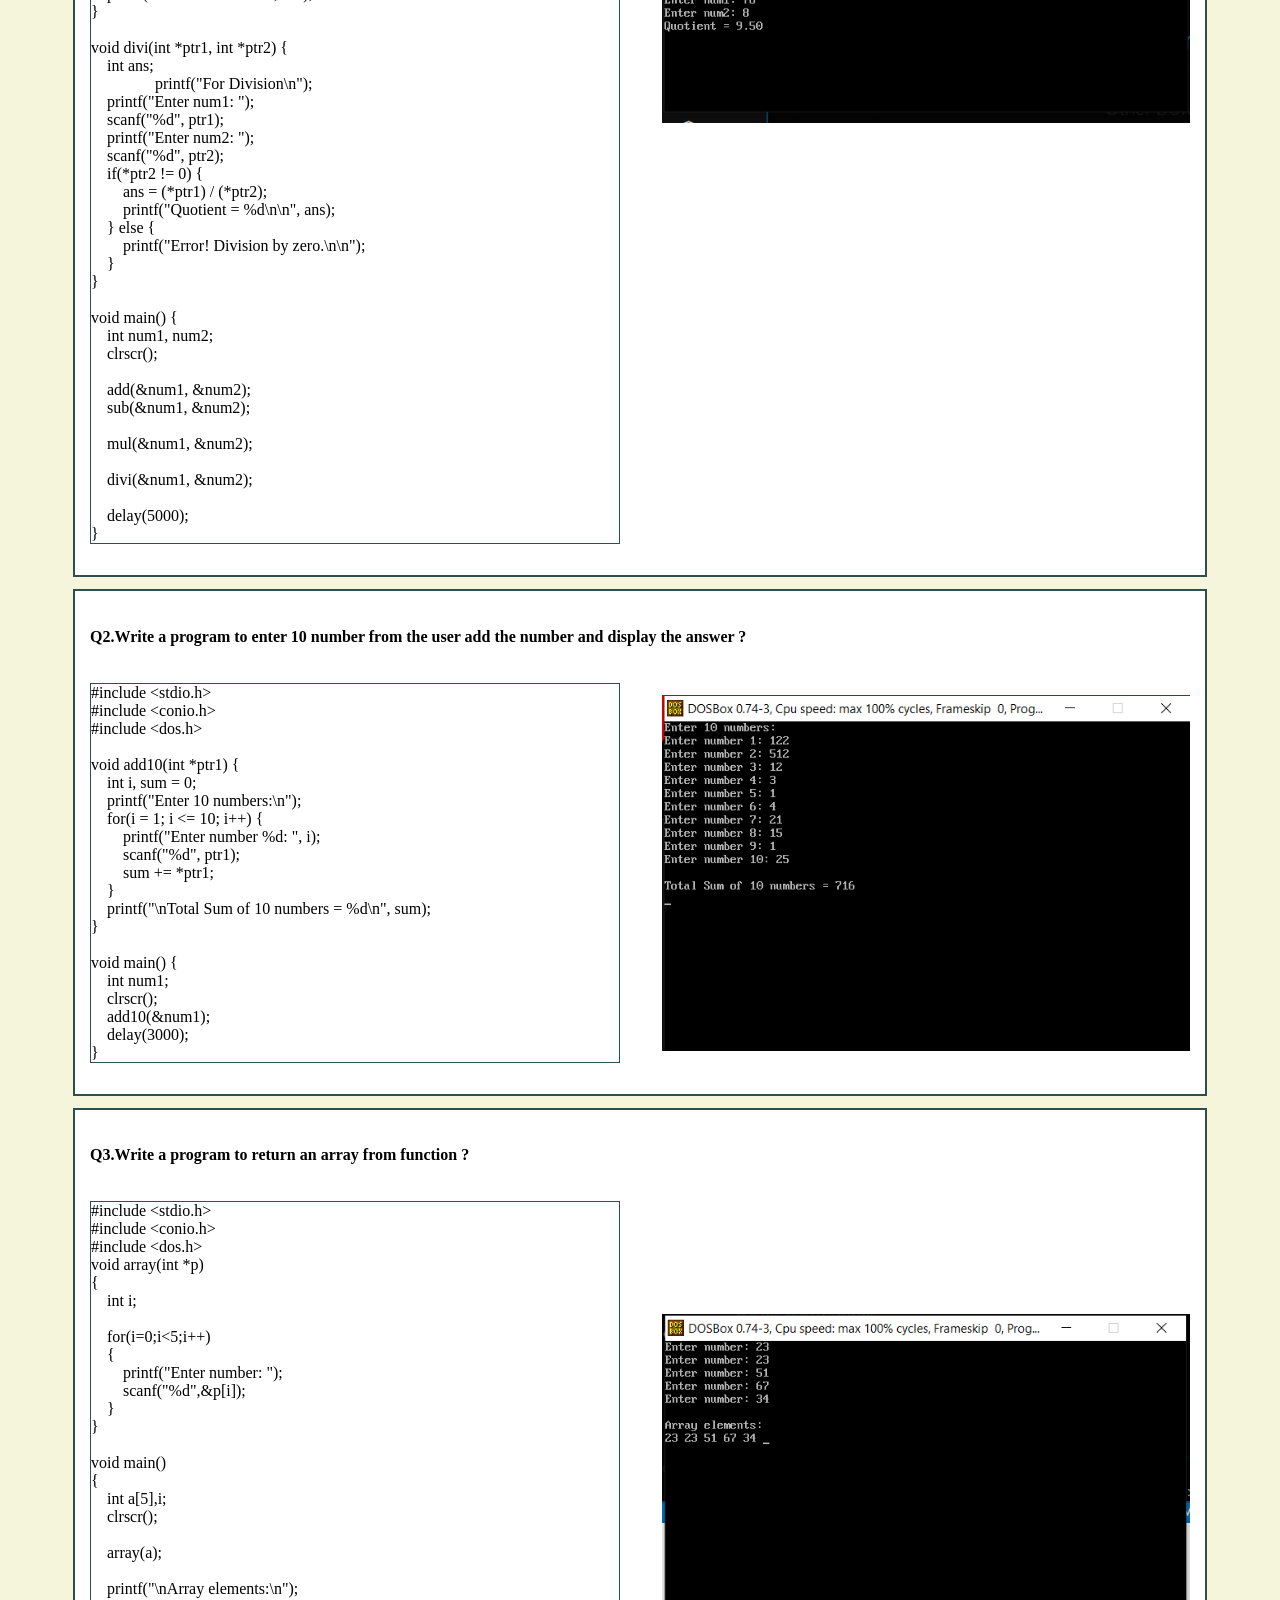
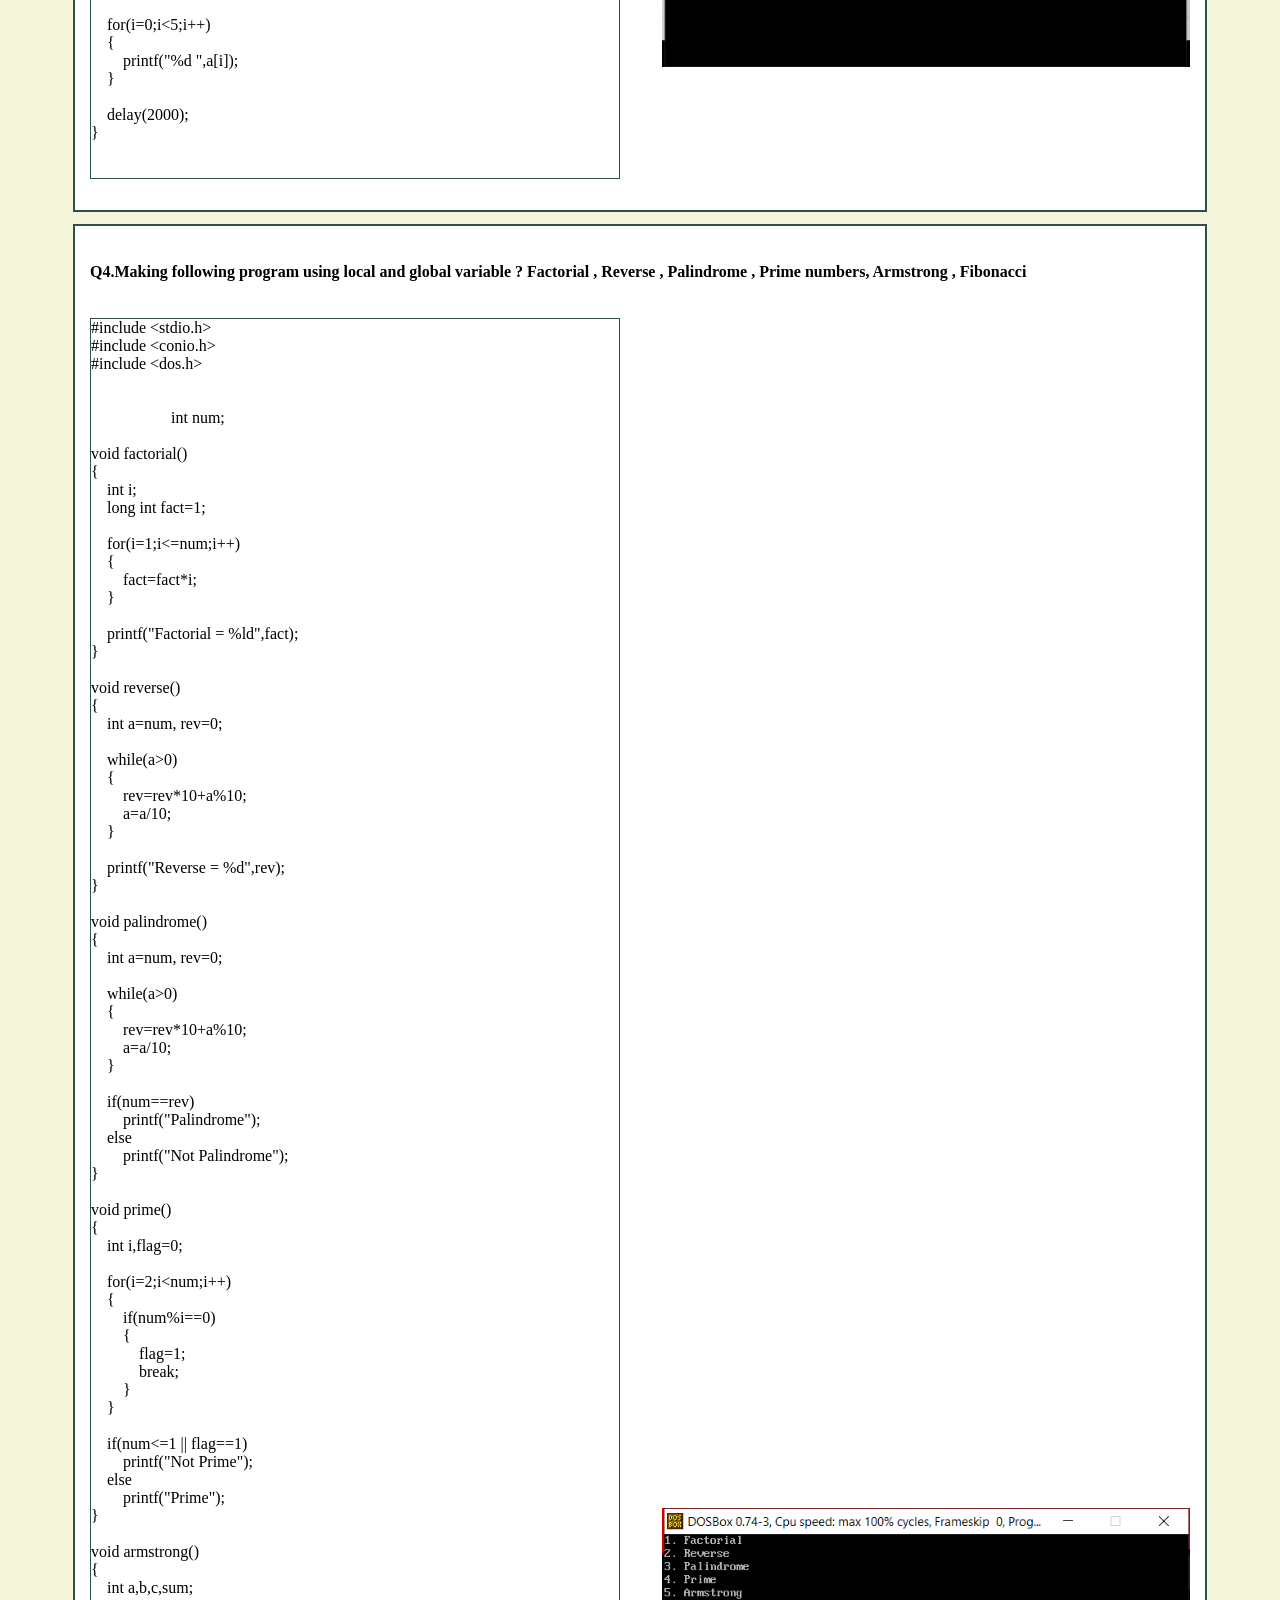
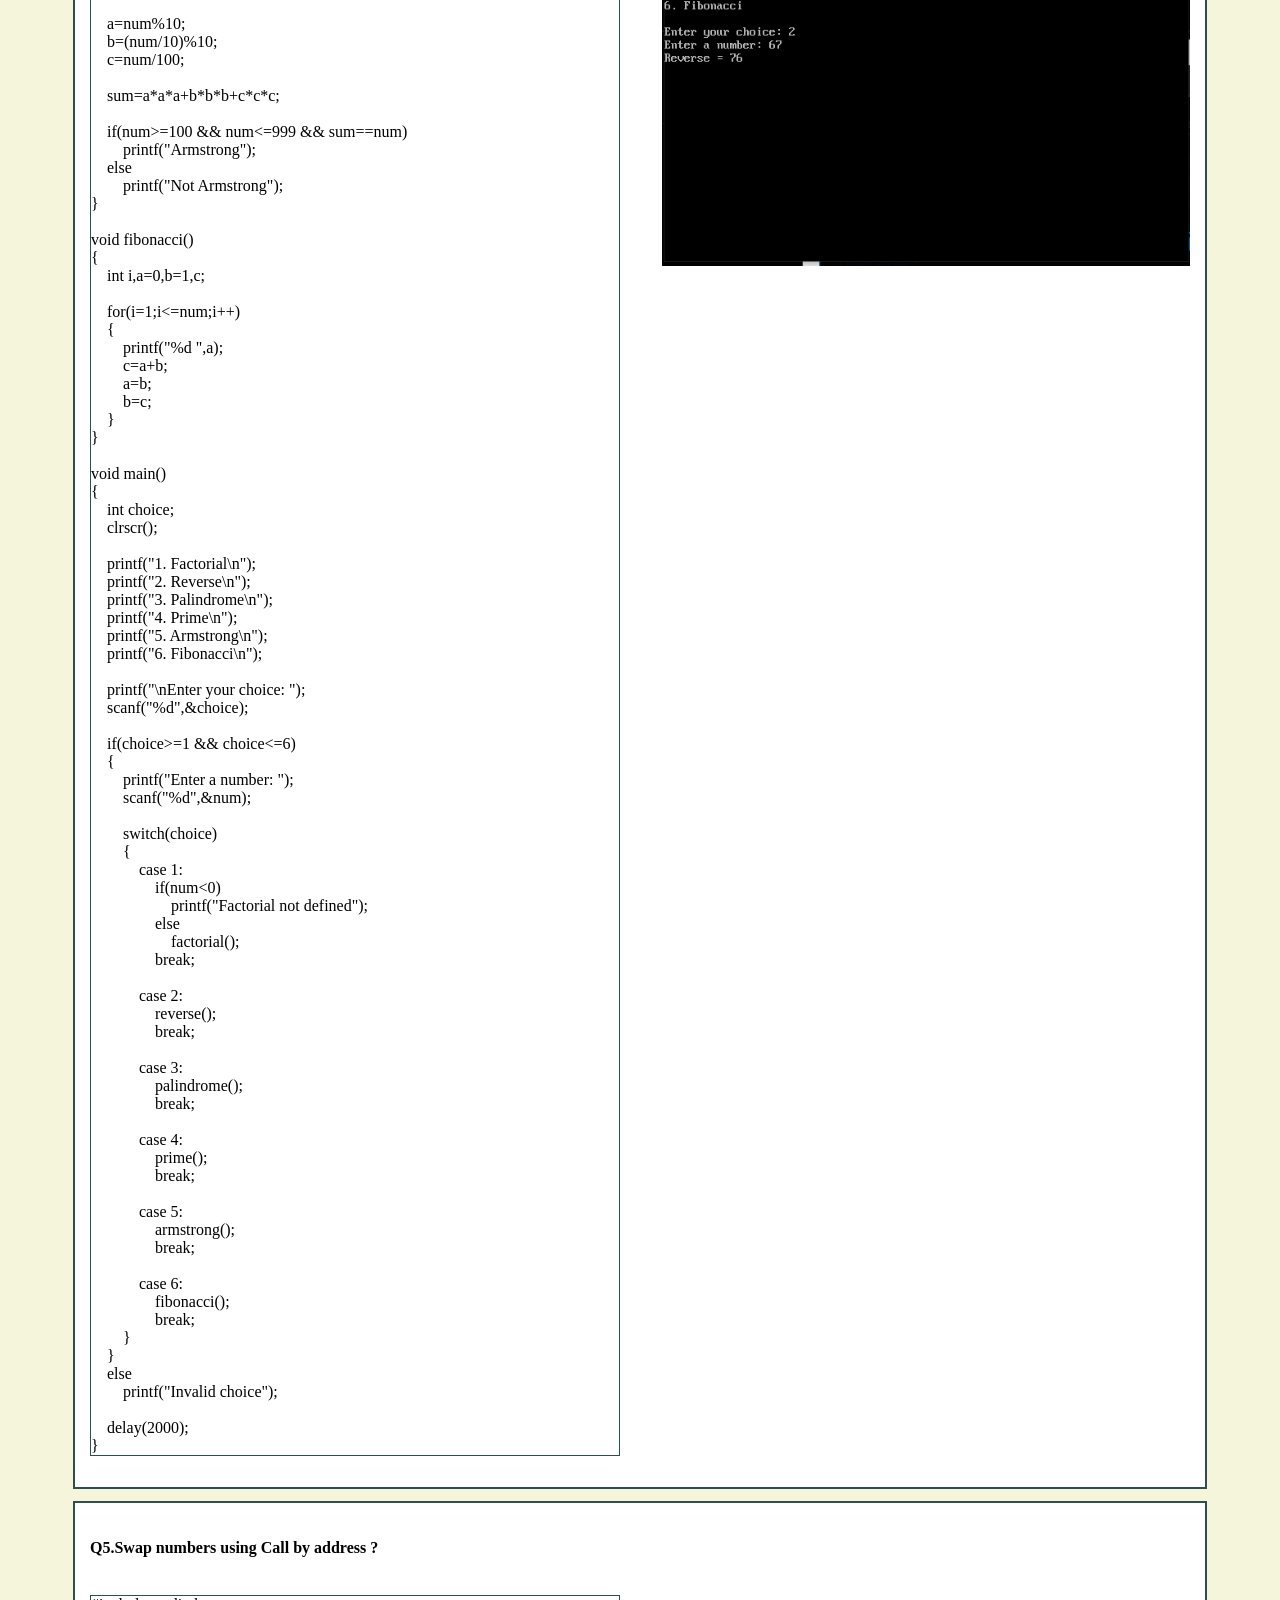
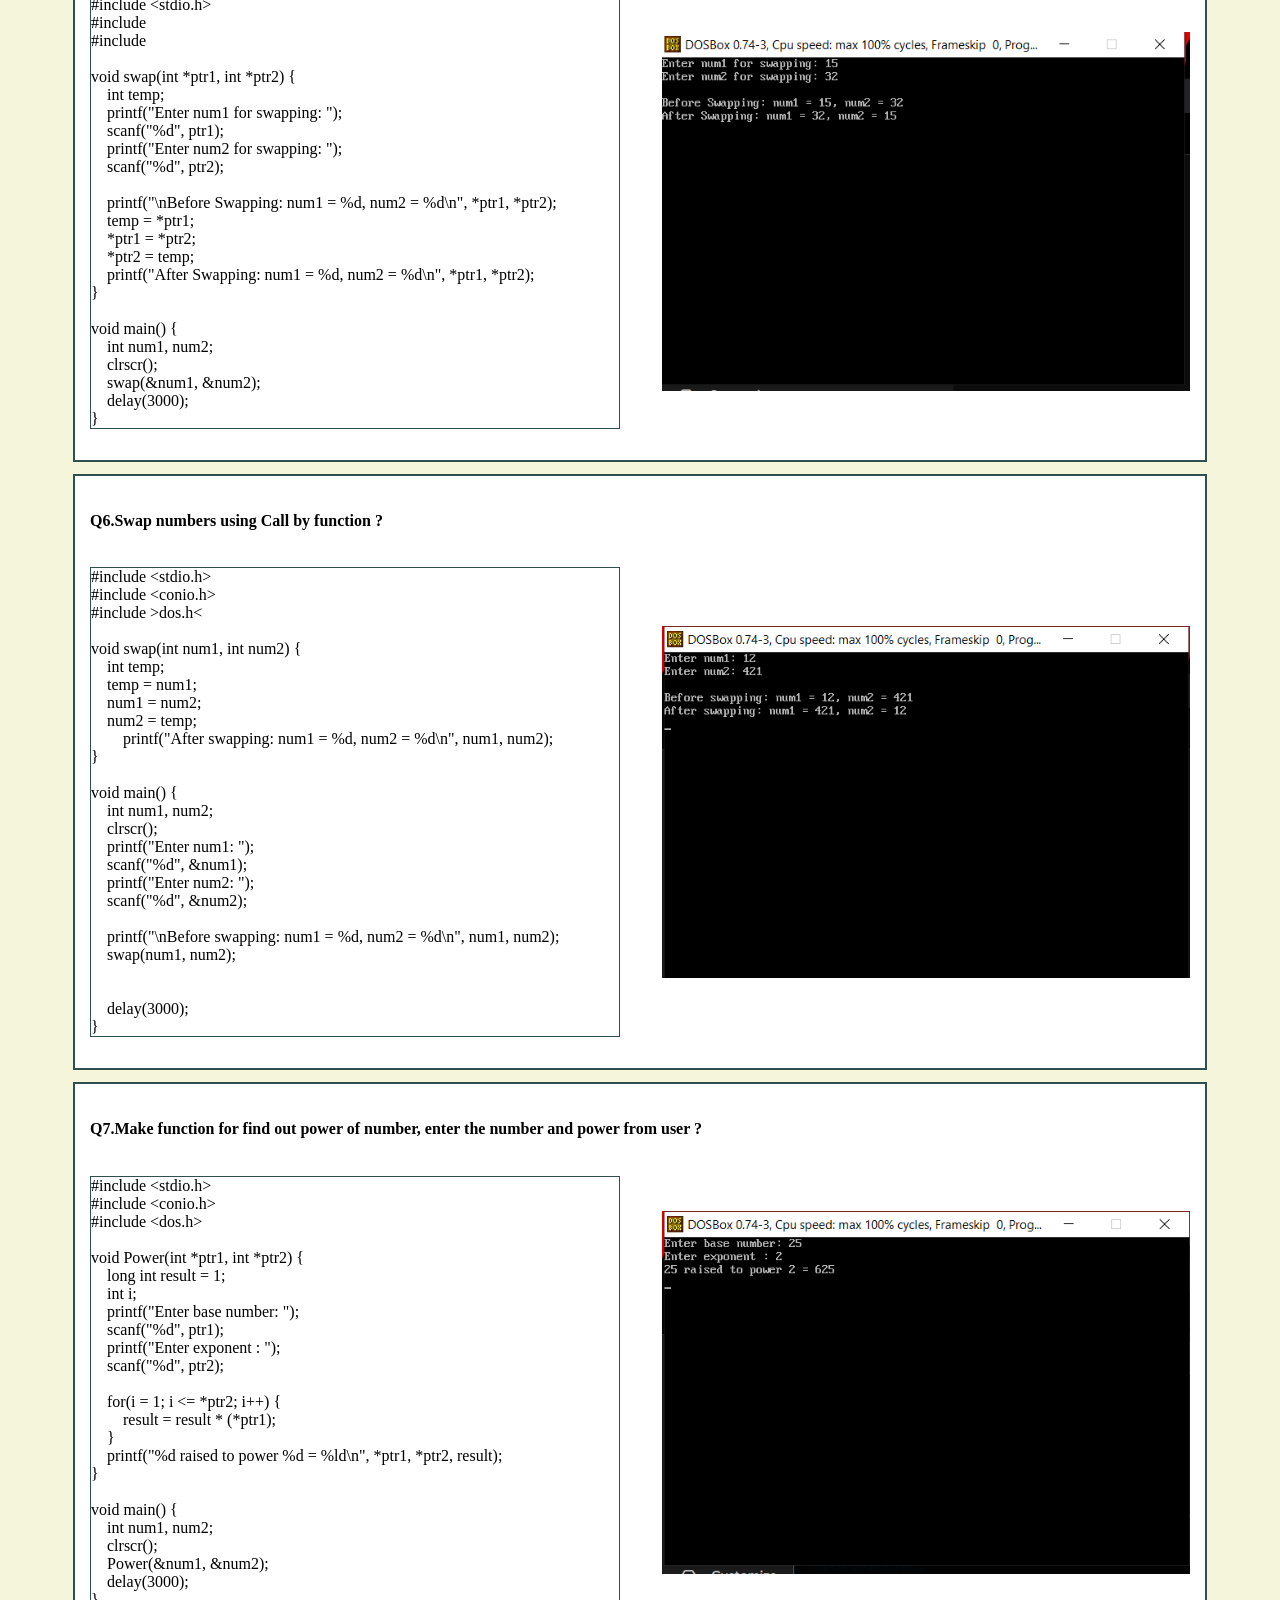
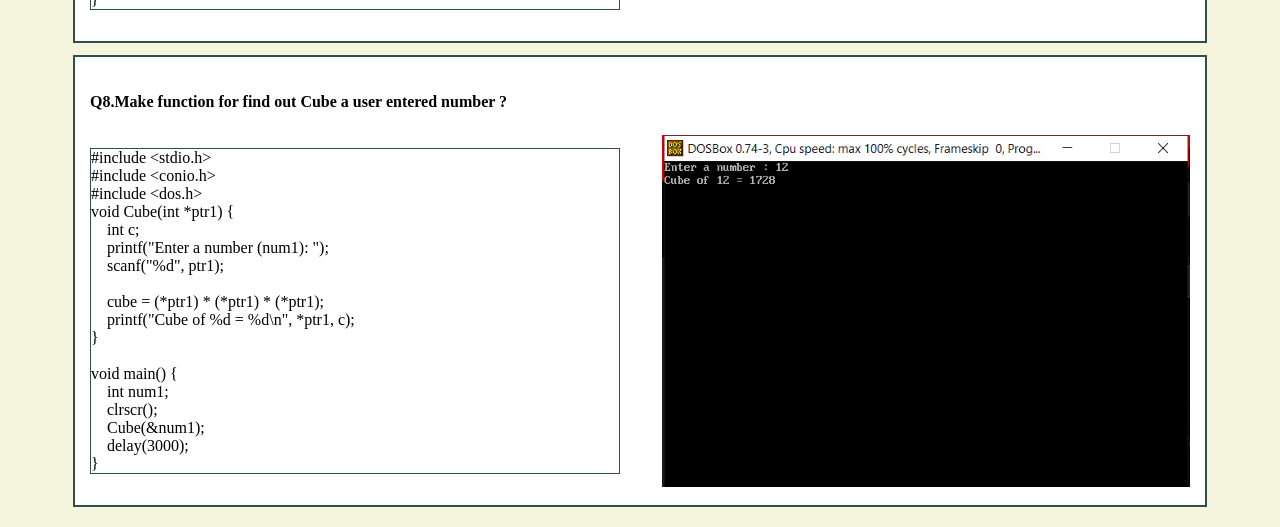
<file: functions.html>
<html>
    <head>
<link rel="stylesheet" href="ip_op.css">
<meta name="viewport" content="width=device-width , initial-scale=1.0">
    </head>
    <body>
        <header>
            <h1> Functions </h1>
            <a  href="index.html"> <h2> C Programming Solutions</h2></a>
        </header>
        <p>click C programming to go to home page.</p>
        <table >
            <tr><th colspan="3">  INDEX  </th></tr>
            <tr>
                <td>Sr No.</td>
                <td>Progarm</td>
                <td>Solutions</td>
            </tr>

                <tr>
                    <td>1</td>
                    <td>Write a program to enter 2 number from the users add them and display the answer, again enter 2 number from the user subtract them and display the answer, again enter 2 number from the user add them and display the answer, again enter 2 number from the user multiply them and display the answer, again enter 2 number from the user subtract them and display the answer, again enter 2 number from the user multiply them and display the answer, again enter 2 number from the user divide them and display the answer, again enter 2 number from the user divide them and display the answer, again enter 2 number from the user add them and display the answer ?</td>
                    <td><a href="#card1">Solution</a></td>
                </tr>
                <tr>
                    <td>2</td>
                    <td>Write a program to enter 10 number from the user add the number and display the answer ?</td>
                    <td><a href="#card2">Solution</a></td>
                </tr>
                <tr>
                    <td>3</td>
                    <td>Write a program to return an array from function ?</td>
                    <td><a href="#card3">Solution</a></td>
                </tr>
                <tr>
                    <td>4</td>
                    <td>Making following program using local and global variable ?
Factorial , Reverse , Palindrome , Prime numbers, Armstrong , Fibonacci</td>
                    <td><a href="#card4">Solution</a></td>
                </tr>
                <tr>
                    <td>5</td>
                    <td>Swap numbers using Call by address ?</td>
                    <td><a href="#card5">Solution</a></td>
                </tr>
                <tr>
                    <td>6</td>
                    <td>Swap numbers using Call by function ?</td>
                    <td><a href="#card6" onclick="">Solution</a></td>
                </tr>
                <tr>
                    <td>7</td>
                    <td>Make function for find out power of number, enter the number and power from user ?</td>
                    <td><a href="#card7">Solution</a></td>
                </tr>
                <tr>
                    <td>8</td>
                    <td>Make function for find out Cube a user entered number ?</td>
                    <td><a href="#card8">Solution</a></td>
                </tr>
                  

        </table>
        <div class="practicals">
           
            
           
                <div class = "Solutions" id="card1">
                <h4>Q1.Write a program to enter 2 number from the users add them and display the answer, again enter 2 number from the user subtract them and display the answer, again enter 2 number from the user add them and display the answer, again enter 2 number from the user multiply them and display the answer, again enter 2 number from the user subtract them and display the answer, again enter 2 number from the user multiply them and display the answer, again enter 2 number from the user divide them and display the answer, again enter 2 number from the user divide them and display the answer, again enter 2 number from the user add them and display the answer ?</h4>
                <p>#include &lt;stdio.h&gt;
#include &lt;conio.h&gt;
#include &lt;dos.h&gt;

void add(int *ptr1, int *ptr2) {


int ans;
	printf("For Addition\n");
    printf("Enter num1: ");
    scanf("%d", ptr1);
    printf("Enter num2: ");
    scanf("%d", ptr2);
    ans = *ptr1 + *ptr2;
    printf("Sum = %d\n\n", ans);
}

void sub(int *ptr1, int *ptr2) {
    int ans;
	printf("For Subtraction\n");
    printf("Enter num1: ");
    scanf("%d", ptr1);
    printf("Enter num2: ");
    scanf("%d", ptr2);
    ans = *ptr1 - *ptr2;
    printf("Difference = %d\n\n", ans);
}

void mul(int *ptr1, int *ptr2) {
    int ans;
		printf("For Multiplication\n");
    printf("Enter num1: ");
    scanf("%d", ptr1);
    printf("Enter num2: ");
    scanf("%d", ptr2);
    ans = (*ptr1) * (*ptr2);
    printf("Product = %d\n\n", ans);
}

void divi(int *ptr1, int *ptr2) {
    int ans;
		printf("For Division\n");
    printf("Enter num1: ");
    scanf("%d", ptr1);
    printf("Enter num2: ");
    scanf("%d", ptr2);
    if(*ptr2 != 0) {
        ans = (*ptr1) / (*ptr2);
        printf("Quotient = %d\n\n", ans);
    } else {
        printf("Error! Division by zero.\n\n");
    }
}

void main() {
    int num1, num2;
    clrscr();
    
    add(&num1, &num2);  
    sub(&num1, &num2);  
    
    mul(&num1, &num2);  
    
    divi(&num1, &num2); 
    
    delay(5000);
}</p>
                <img src="Programs/functions/outputs/fn1.PNG" alt="">
            </div>
            <div class = "Solutions"  id="card2">
                <h4>Q2.Write a program to enter 10 number from the user add the number and display the answer ?</h4>
                <p>#include &lt;stdio.h&gt;
#include &lt;conio.h&gt;
#include &lt;dos.h&gt;

void add10(int *ptr1) {
    int i, sum = 0;
    printf("Enter 10 numbers:\n");
    for(i = 1; i <= 10; i++) {
        printf("Enter number %d: ", i);
        scanf("%d", ptr1);
        sum += *ptr1;
    }
    printf("\nTotal Sum of 10 numbers = %d\n", sum);
}

void main() {
    int num1;
    clrscr();
    add10(&num1);
    delay(3000);
}</p>
                <img src="Programs/functions/outputs/fn2.PNG" alt="">
            </div>
            <div class = "Solutions"  id="card3">
                <h4>Q3.Write a program to return an array from function ?</h4>
                <p>#include &lt;stdio.h&gt;
#include &lt;conio.h&gt;
#include &lt;dos.h&gt;
void array(int *p)
{
    int i;

    for(i=0;i&lt;5;i++)
    {
        printf("Enter number: ");
        scanf("%d",&p[i]);
    }
}

void main()
{
    int a[5],i;
    clrscr();

    array(a);

    printf("\nArray elements:\n");

    for(i=0;i&lt;5;i++)
    {
        printf("%d ",a[i]);
    }

    delay(2000);
}


</p>
                <img src="Programs/functions/outputs/fn3.PNG" alt="Under deveoplment">
            </div>
            <div class = "Solutions" id="card4">
                <h4>Q4.Making following program using local and global variable ?
Factorial , Reverse , Palindrome , Prime numbers, Armstrong , Fibonacci</h4>
                <p>#include &lt;stdio.h&gt;
#include &lt;conio.h&gt;
#include &lt;dos.h&gt;

                    
                    int num;

void factorial()
{
    int i;
    long int fact=1;

    for(i=1;i<=num;i++)
    {
        fact=fact*i;
    }

    printf("Factorial = %ld",fact);
}

void reverse()
{
    int a=num, rev=0;

    while(a>0)
    {
        rev=rev*10+a%10;
        a=a/10;
    }

    printf("Reverse = %d",rev);
}

void palindrome()
{
    int a=num, rev=0;

    while(a>0)
    {
        rev=rev*10+a%10;
        a=a/10;
    }

    if(num==rev)
        printf("Palindrome");
    else
        printf("Not Palindrome");
}

void prime()
{
    int i,flag=0;

    for(i=2;i&lt;num;i++)
    {
        if(num%i==0)
        {
            flag=1;
            break;
        }
    }

    if(num<=1 || flag==1)
        printf("Not Prime");
    else
        printf("Prime");
}

void armstrong()
{
    int a,b,c,sum;

    a=num%10;
    b=(num/10)%10;
    c=num/100;

    sum=a*a*a+b*b*b+c*c*c;

    if(num>=100 && num<=999 && sum==num)
        printf("Armstrong");
    else
        printf("Not Armstrong");
}

void fibonacci()
{
    int i,a=0,b=1,c;

    for(i=1;i<=num;i++)
    {
        printf("%d ",a);
        c=a+b;
        a=b;
        b=c;
    }
}

void main()
{
    int choice;
    clrscr();

    printf("1. Factorial\n");
    printf("2. Reverse\n");
    printf("3. Palindrome\n");
    printf("4. Prime\n");
    printf("5. Armstrong\n");
    printf("6. Fibonacci\n");

    printf("\nEnter your choice: ");
    scanf("%d",&choice);

    if(choice>=1 && choice<=6)
    {
        printf("Enter a number: ");
        scanf("%d",&num);

        switch(choice)
        {
            case 1:
                if(num&lt;0)
                    printf("Factorial not defined");
                else
                    factorial();
                break;

            case 2:
                reverse();
                break;

            case 3:
                palindrome();
                break;

            case 4:
                prime();
                break;

            case 5:
                armstrong();
                break;

            case 6:
                fibonacci();
                break;
        }
    }
    else
        printf("Invalid choice");

    delay(2000);
}</p>
                <img src="Programs/functions/outputs/fn4.PNG" alt="Under deveoplment">
            </div>
            <div class = "Solutions"  id="card5">
                <h4>Q5.Swap numbers using Call by address ?</h4>
                <p>#include &lt;stdio.h&gt;
#include <conio.h>
#include <dos.h>

void swap(int *ptr1, int *ptr2) {
    int temp;
    printf("Enter num1 for swapping: ");
    scanf("%d", ptr1);
    printf("Enter num2 for swapping: ");
    scanf("%d", ptr2);

    printf("\nBefore Swapping: num1 = %d, num2 = %d\n", *ptr1, *ptr2);
    temp = *ptr1;
    *ptr1 = *ptr2;
    *ptr2 = temp;
    printf("After Swapping: num1 = %d, num2 = %d\n", *ptr1, *ptr2);
}

void main() {
    int num1, num2;
    clrscr();
    swap(&num1, &num2);
    delay(3000);
}</p>
                <img src="Programs/functions/outputs/fn5.PNG" alt="">
            </div>
            <div  class = "Solutions" id="card6">
                <h4>Q6.Swap numbers using Call by function ?</h4>
                <p>#include &lt;stdio.h&gt;
#include &lt;conio.h&gt;
#include &gt;dos.h&lt;

void swap(int num1, int num2) {
    int temp;
    temp = num1;
    num1 = num2;
    num2 = temp;
	printf("After swapping: num1 = %d, num2 = %d\n", num1, num2);
}

void main() {
    int num1, num2;
    clrscr();
    printf("Enter num1: ");
    scanf("%d", &num1);
    printf("Enter num2: ");
    scanf("%d", &num2);

    printf("\nBefore swapping: num1 = %d, num2 = %d\n", num1, num2);
    swap(num1, num2);
    

    delay(3000);
}</p>
                <img src="Programs/functions/outputs/fn6.PNG" alt="">
            </div>
            <div  class = "Solutions" id="card7">
                <h4>Q7.Make function for find out power of number, enter the number and power from user ?</h4>
                <p>#include &lt;stdio.h&gt;
#include &lt;conio.h&gt;
#include &lt;dos.h&gt;

void Power(int *ptr1, int *ptr2) {
    long int result = 1;
    int i;
    printf("Enter base number: ");
    scanf("%d", ptr1);
    printf("Enter exponent : ");
    scanf("%d", ptr2);

    for(i = 1; i <= *ptr2; i++) {
        result = result * (*ptr1);
    }
    printf("%d raised to power %d = %ld\n", *ptr1, *ptr2, result);
}

void main() {
    int num1, num2;
    clrscr();
    Power(&num1, &num2);
    delay(3000);
}</p>
                <img src="Programs/functions/outputs/fn7.PNG" alt="">
            </div>
            <div class = "Solutions" id="card8">
                <h4>Q8.Make function for find out Cube a user entered number ?</h4>
                <p>#include &lt;stdio.h&gt;
#include &lt;conio.h&gt;
#include &lt;dos.h&gt;
void Cube(int *ptr1) {
    int c;
    printf("Enter a number (num1): ");
    scanf("%d", ptr1);

    cube = (*ptr1) * (*ptr1) * (*ptr1);
    printf("Cube of %d = %d\n", *ptr1, c);
}

void main() {
    int num1;
    clrscr();
    Cube(&num1);
    delay(3000);
}</p>
                <img src="Programs/functions/outputs/fn8.PNG" alt="">
            </div> 
            
        </div>
        
    </body>
    
</html>
</file>
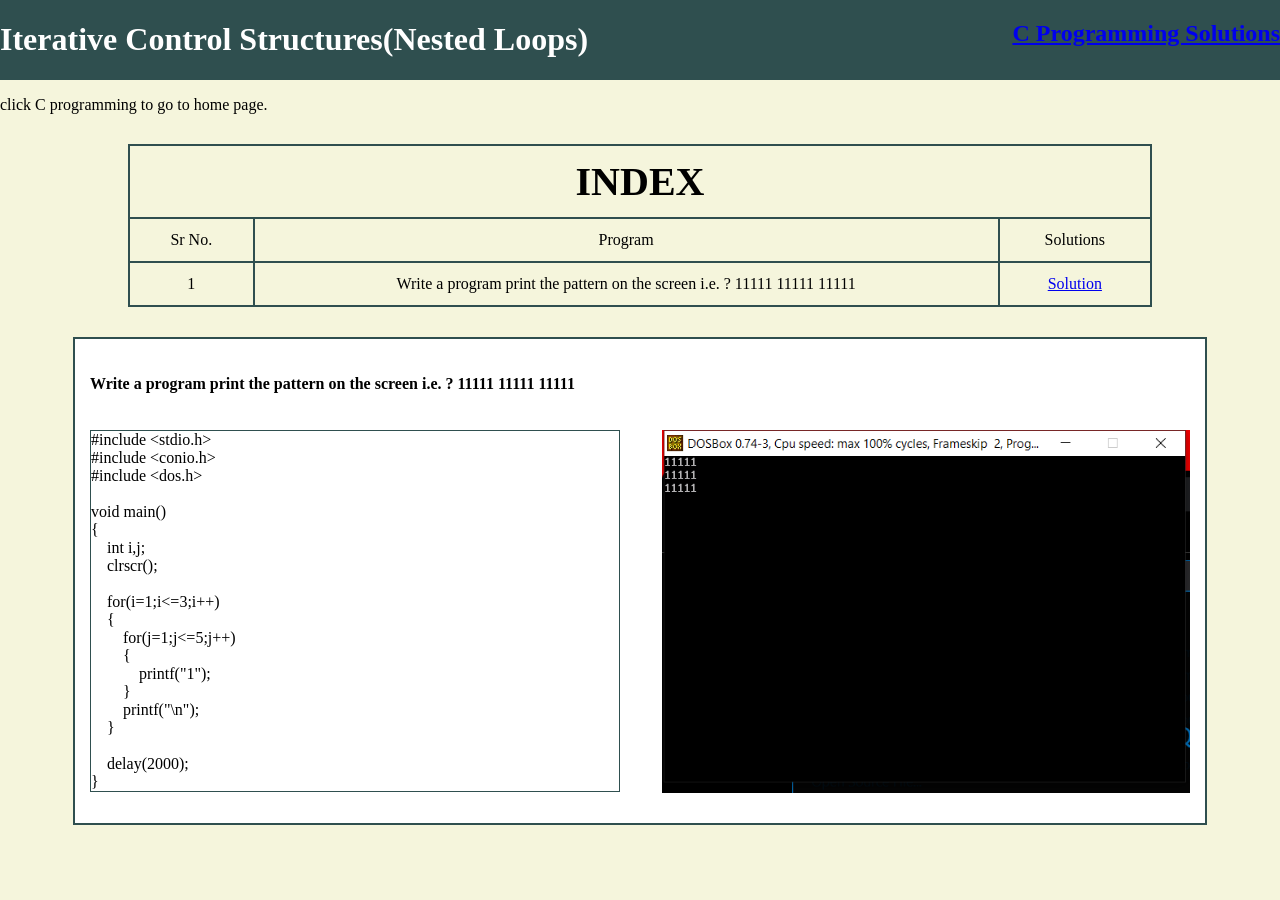
<file: nested.html>
<html>
    <head>
<link rel="stylesheet" href="ip_op.css">
<meta name="viewport" content="width=device-width , initial-scale=1.0">
</head>
    <body>
        <header>
            <h1> Iterative Control Structures(Nested Loops) </h1>
             <a  href="index.html"> <h2> C Programming Solutions</h2></a>
        </header>
        <p>click C programming to go to home page.</p>
        <table >
            <tr><th colspan="3">  INDEX  </th></tr>
            <tr>
                <td>Sr No.</td>
                <td>Program</td>
                <td>Solutions</td>
            </tr>

                <tr>
                    <td>1</td>
                    <td>Write a program print the pattern on the screen i.e. ?
11111
11111
11111</td>
                    <td><a href="#progarm1">Solution</a></td>
                </tr>
                
        </table>
        <div class="practicals">
           
            
           
                <div class = "Solutions" id="progarm1">
                <h4>Write a program print the pattern on the screen i.e. ?
11111
11111
11111</h4>
                <p>#include &lt;stdio.h&gt;
#include &lt;conio.h&gt;
#include &lt;dos.h&gt;

void main()
{
    int i,j;
    clrscr();

    for(i=1;i<=3;i++)
    {
        for(j=1;j<=5;j++)
        {
            printf("1");
        }
        printf("\n");
    }

    delay(2000);
}</p>
                <img src="Programs/nested/n1.PNG" alt="output too large">
            </div>
            
        </div>
        
    </body>
    
</html>
</file>
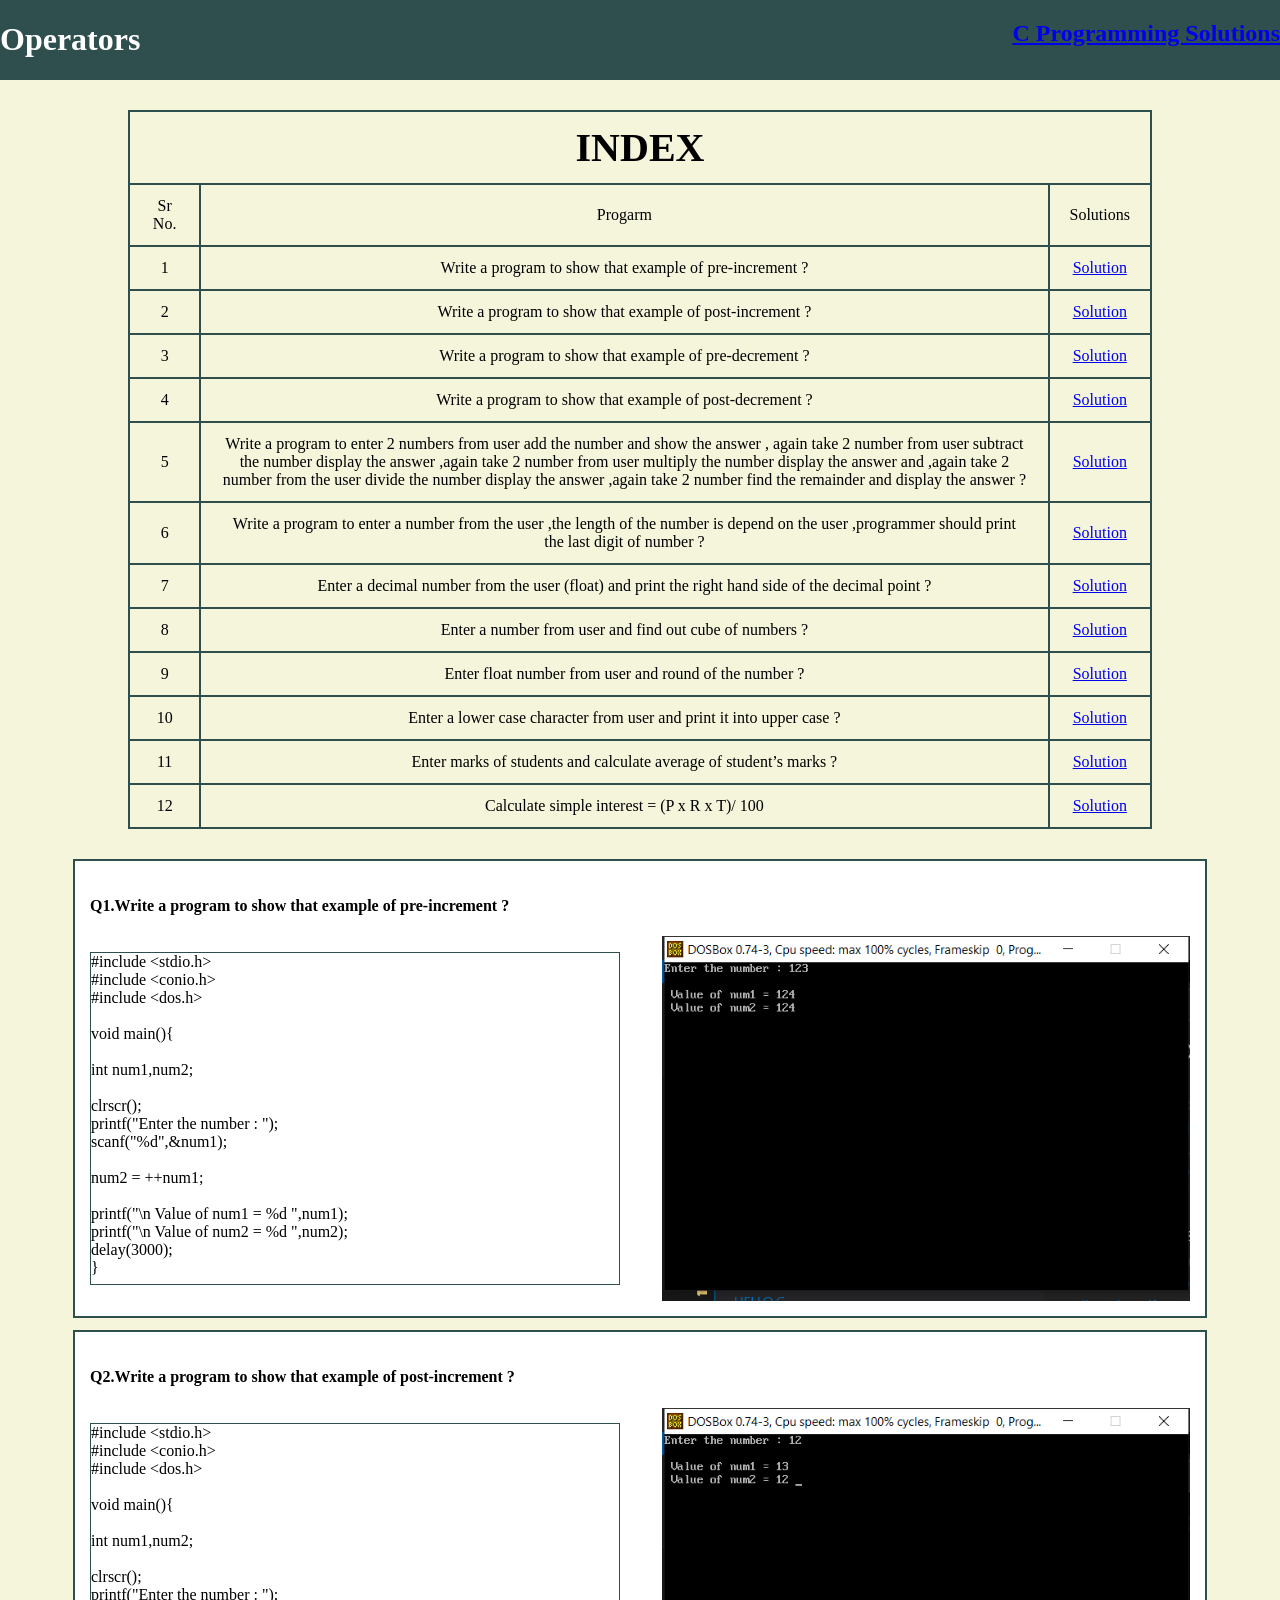
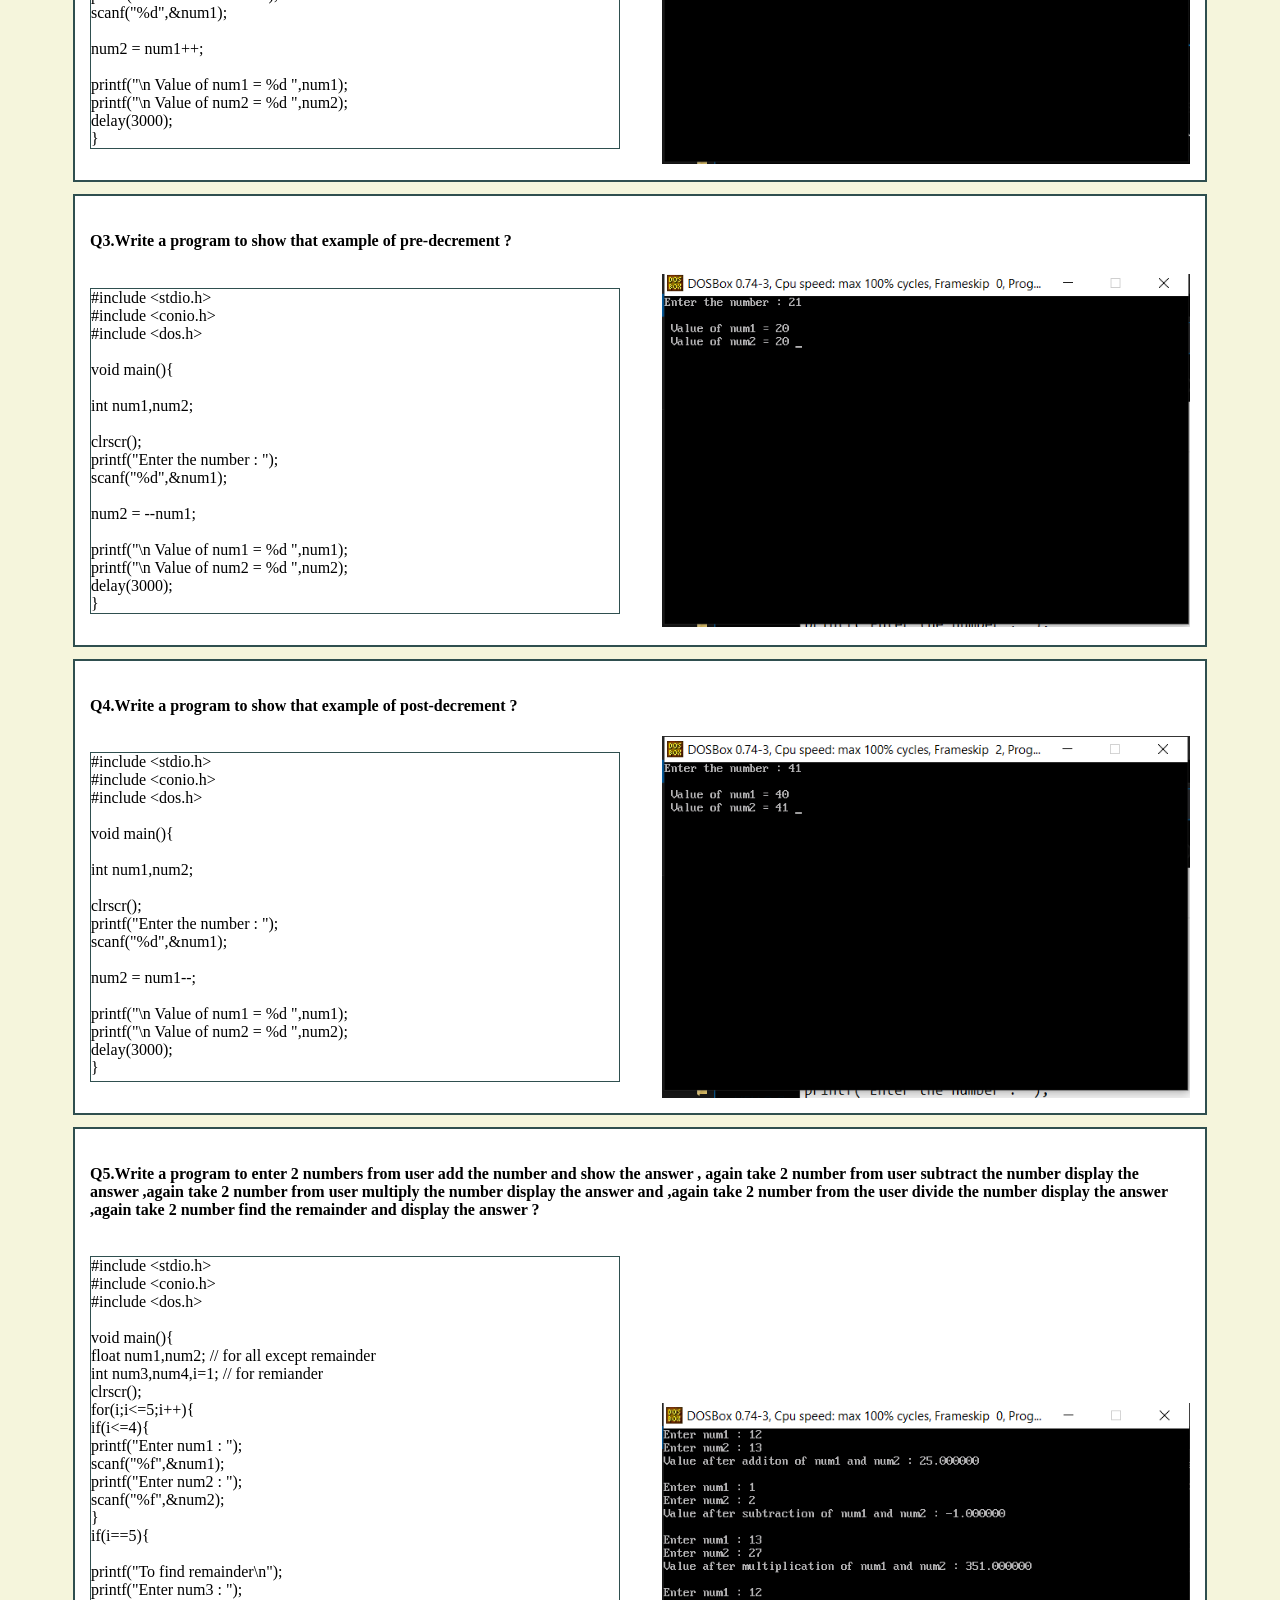
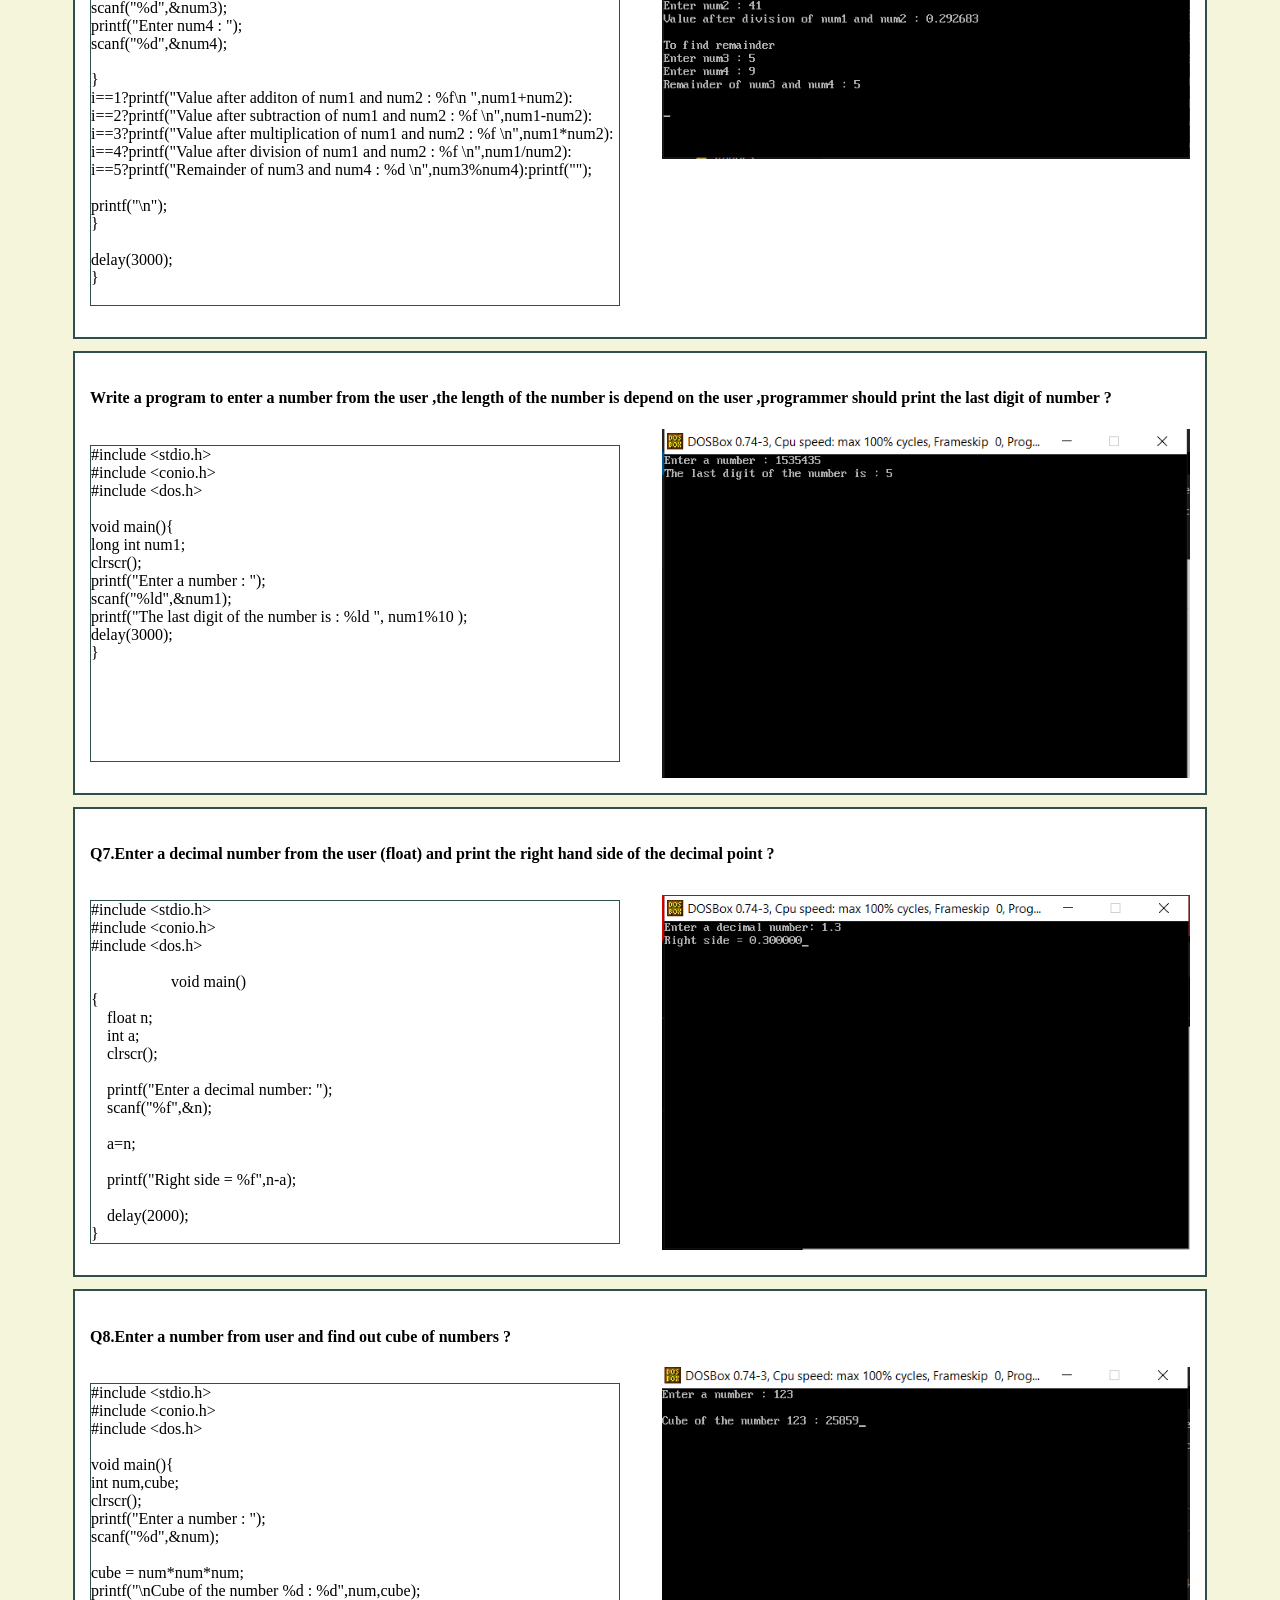
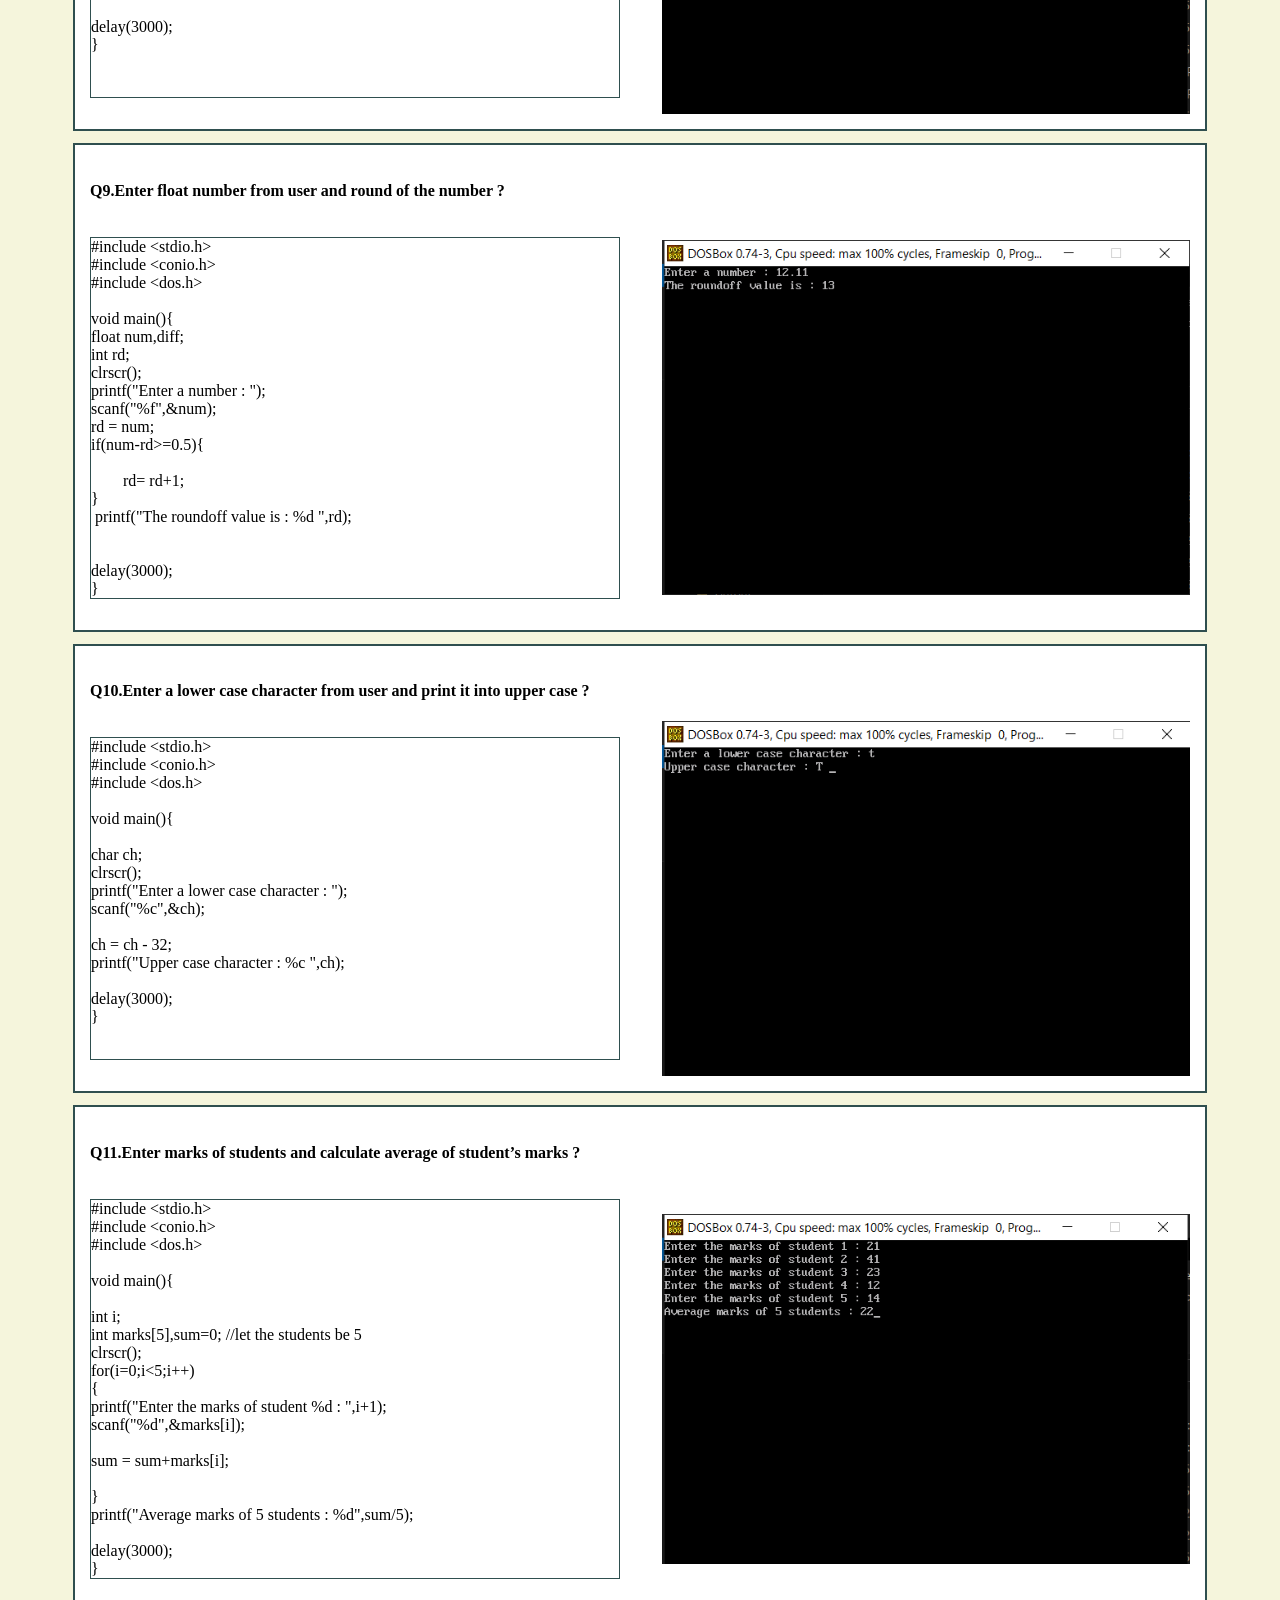
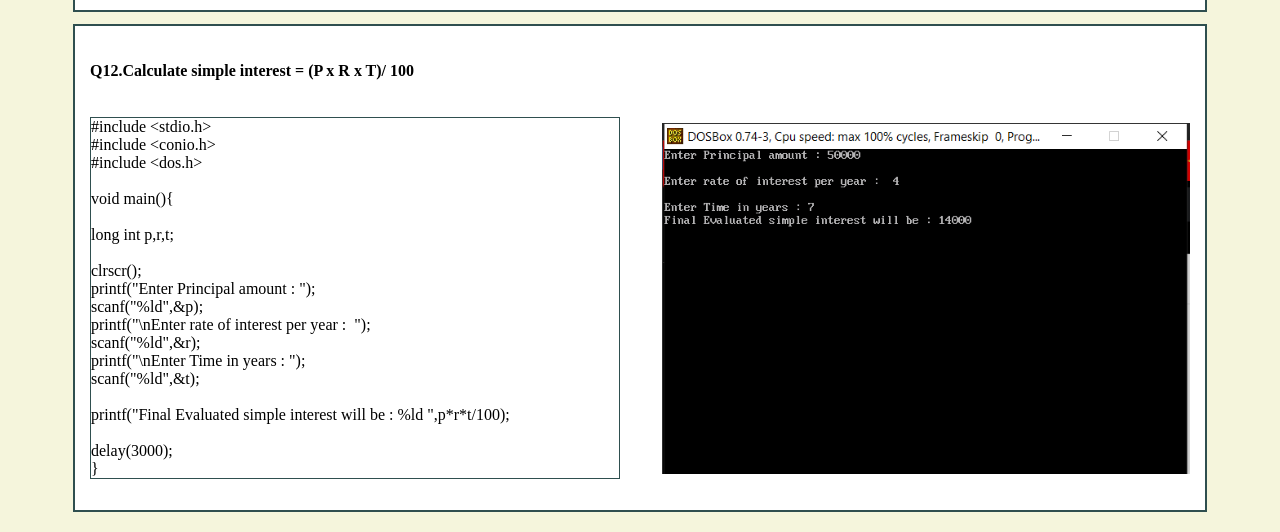
<file: operators.html>
<html>
    <head>
<link rel="stylesheet" href="ip_op.css">
<meta name="viewport" content="width=device-width , initial-scale=1.0">
    </head>
    <body>
        <header>
            <h1>Operators </h1>
           <a  href="index.html"> <h2> C Programming Solutions</h2></a>
        </header>
        
        <table >
            <tr><th colspan="3">  INDEX  </th></tr>
            <tr>
                <td>Sr No.</td>
                <td>Progarm</td>
                <td>Solutions</td>
            </tr>

                <tr>
                    <td>1</td>
                    <td>Write a program to show that example of pre-increment ?</td>
                    <td><a href="#card1">Solution</a></td>
                </tr>
                <tr>
                    <td>2</td>
                    <td>Write a program to show that example of post-increment ?</td>
                    <td><a href="#card2">Solution</a></td>
                </tr>
                <tr>
                    <td>3</td>
                    <td>Write a program to show that example of pre-decrement ?</td>
                    <td><a href="#card3">Solution</a></td>
                </tr>
                <tr>
                    <td>4</td>
                    <td>Write a program to show that example of post-decrement ?</td>
                    <td><a href="#card4">Solution</a></td>
                </tr>
                <tr>
                    <td>5</td>
                    <td>Write a program to enter 2 numbers from user add the number and show the answer , again take 2 number from user subtract the number display the answer ,again take 2 number from user multiply the number display the answer and ,again take 2 number from the user divide the number display the answer ,again take 2 number find the remainder and display the answer ?</td>
                    <td><a href="#card5">Solution</a></td>
                </tr>
                <tr>
                    <td>6</td>
                    <td>Write a program to enter a number from the user ,the length of the number is depend on the user ,programmer should print the last digit of number ?</td>
                    <td><a href="#card6" onclick="">Solution</a></td>
                </tr>
                <tr>
                    <td>7</td>
                    <td>Enter a decimal number from the user (float) and print the right hand side of the decimal point ?</td>
                    <td><a href="#card7">Solution</a></td>
                </tr>
                <tr>
                    <td>8</td>
                    <td>Enter a number from user and find out cube of numbers ?</td>
                    <td><a href="#card8">Solution</a></td>
                </tr>
                <tr>
                    <td>9</td>
                    <td>Enter float number from user and round of the number ?</td>
                    <td><a href="#card9">Solution</a></td>
                </tr>
                <tr>
                    <td>10</td>
                    <td>Enter a lower case character from user and print it into upper case ?</td>
                    <td><a href="#card10">Solution</a></td>
                </tr>  
                <tr>
                    <td>11</td>
                    <td>Enter marks of students and calculate average of student’s marks ?</td>
                    <td><a href="#card11">Solution</a></td>
                </tr>  
                <tr>
                    <td>12</td>
                    <td>Calculate simple interest = (P x R x T)/ 100</td>
                    <td><a href="#card12">Solution</a></td>
                </tr>  

        </table>
        <div class="practicals">
           
            
           
                <div class = "Solutions" id="card1">
                <h4>Q1.Write a program to show that example of pre-increment ?</h4>
                <p>#include &lt;stdio.h&gt;
#include &lt;conio.h&gt;
#include &lt;dos.h&gt;

void main(){

int num1,num2;

clrscr();
printf("Enter the number : ");
scanf("%d",&num1);

num2 = ++num1;

printf("\n Value of num1 = %d ",num1);
printf("\n Value of num2 = %d ",num2);
delay(3000);
}
</p>
                <img src="Programs/operators/output/operator1.PNG" alt="">
            </div>
            <div class = "Solutions"  id="card2">
                <h4>Q2.Write a program to show that example of post-increment ?</h4>
                <p>#include &lt;stdio.h&gt;
#include &lt;conio.h&gt;
#include &lt;dos.h&gt;

void main(){

int num1,num2;

clrscr();
printf("Enter the number : ");
scanf("%d",&num1);

num2 = num1++;

printf("\n Value of num1 = %d ",num1);
printf("\n Value of num2 = %d ",num2);
delay(3000);
}
</p>
                <img src="Programs/operators/output/operator2.PNG" alt="">
            </div>
            <div class = "Solutions"  id="card3">
                <h4>Q3.Write a program to show that example of pre-decrement ?</h4>
                <p>#include &lt;stdio.h&gt;
#include &lt;conio.h&gt;
#include &lt;dos.h&gt;

void main(){

int num1,num2;

clrscr();
printf("Enter the number : ");
scanf("%d",&num1);

num2 = --num1;

printf("\n Value of num1 = %d ",num1);
printf("\n Value of num2 = %d ",num2);
delay(3000);
}
</p>
                <img src="Programs/operators/output/operator3.PNG" alt="">
            </div>
            <div class = "Solutions" id="card4">
                <h4>Q4.Write a program to show that example of post-decrement ?
</h4>
                <p>#include &lt;stdio.h&gt;
#include &lt;conio.h&gt;
#include &lt;dos.h&gt;

void main(){

int num1,num2;

clrscr();
printf("Enter the number : ");
scanf("%d",&num1);

num2 = num1--;

printf("\n Value of num1 = %d ",num1);
printf("\n Value of num2 = %d ",num2);
delay(3000);
}
</p>
                <img src="Programs/operators/output/operator4.PNG" alt="">
            </div>
            <div class = "Solutions"  id="card5">
                <h4>Q5.Write a program to enter 2 numbers from user add the number and show the answer , again take 2 number from user subtract the number display the answer ,again take 2 number from user multiply the number display the answer and ,again take 2 number from the user divide the number display the answer ,again take 2 number find the remainder and display the answer ?</h4>
                <p>#include &lt;stdio.h&gt;
#include &lt;conio.h&gt;
#include &lt;dos.h&gt;

void main(){
float num1,num2; // for all except remainder
int num3,num4,i=1; // for remiander
clrscr();
for(i;i&lt;=5;i++){
if(i&lt;=4){
printf("Enter num1 : ");
scanf("%f",&num1);
printf("Enter num2 : ");
scanf("%f",&num2);
}
if(i==5){

printf("To find remainder\n");
printf("Enter num3 : ");
scanf("%d",&num3);
printf("Enter num4 : ");
scanf("%d",&num4);

}
i==1?printf("Value after additon of num1 and num2 : %f\n ",num1+num2):
i==2?printf("Value after subtraction of num1 and num2 : %f \n",num1-num2):
i==3?printf("Value after multiplication of num1 and num2 : %f \n",num1*num2):
i==4?printf("Value after division of num1 and num2 : %f \n",num1/num2):
i==5?printf("Remainder of num3 and num4 : %d \n",num3%num4):printf("");

printf("\n");
}

delay(3000);
}

</p>
                <img src="Programs/operators/output/operator5.PNG" alt="">
            </div>
            <div  class = "Solutions" id="card6">
                <h4>Write a program to enter a number from the user ,the length of the number is depend on the user ,programmer should print the last digit of number ?</h4>
                <p>#include &lt;stdio.h&gt;
#include &lt;conio.h&gt;
#include &lt;dos.h&gt;

void main(){
long int num1;
clrscr();
printf("Enter a number : ");
scanf("%ld",&num1);
printf("The last digit of the number is : %ld ", num1%10 );
delay(3000);
}

</p>
                <img src="Programs/operators/output/operator6.PNG" alt="blink could not be shown in image format">
            </div>
            <div  class = "Solutions" id="card7">
                <h4>Q7.Enter a decimal number from the user (float) and print the right hand side of the decimal point ?
</h4>
                <p>#include &lt;stdio.h&gt;
#include &lt;conio.h&gt;
#include &lt;dos.h&gt;
                    
                    void main()
{
    float n;
    int a;
    clrscr();

    printf("Enter a decimal number: ");
    scanf("%f",&n);

    a=n;

    printf("Right side = %f",n-a);

    delay(2000);
}</p>
                <img src="Programs/operators/output/operator7.PNG" alt="">
            </div>
            <div class = "Solutions" id="card8">
                <h4>Q8.Enter a number from user and find out cube of numbers ?</h4>
                <p>#include &lt;stdio.h&gt;
#include &lt;conio.h&gt;
#include &lt;dos.h&gt;

void main(){
int num,cube;
clrscr();
printf("Enter a number : ");
scanf("%d",&num);

cube = num*num*num;
printf("\nCube of the number %d : %d",num,cube);

delay(3000);
}
</p>
                <img src="Programs/operators/output/operator8.PNG" alt="">
            </div> 
            <div class = "Solutions"  id="card9">
                <h4>Q9.Enter float number from user and round of the number ?</h4>
                <p>#include &lt;stdio.h&gt;
#include &lt;conio.h&gt;
#include &lt;dos.h&gt;

void main(){
float num,diff;
int rd;
clrscr();
printf("Enter a number : ");
scanf("%f",&num);
rd = num;
if(num-rd&gt;=0.5){

	rd= rd+1;
}
 printf("The roundoff value is : %d ",rd);


delay(3000);
}
</p>
                <img src="Programs/operators/output/operator9.PNG" alt="">
            </div>
            <div  class = "Solutions" id="card10">
                <h4>Q10.Enter a lower case character from user and print it into upper case ?</h4>
                <p>#include &lt;stdio.h&gt;
#include &lt;conio.h&gt;
#include &lt;dos.h&gt;

void main(){

char ch;
clrscr();
printf("Enter a lower case character : ");
scanf("%c",&ch);

ch = ch - 32;
printf("Upper case character : %c ",ch);

delay(3000);
}
</p>
                <img src="Programs/operators/output/operator10.PNG" alt="Output larger to be filled">
            </div>
             <div  class = "Solutions" id="card11">
                <h4>Q11.Enter marks of students and calculate average of student’s marks ?</h4>
                <p>#include &lt;stdio.h&gt;
#include &lt;conio.h&gt;
#include &lt;dos.h&gt;

void main(){

int i;
int marks[5],sum=0; //let the students be 5
clrscr();
for(i=0;i&lt;5;i++)
{
printf("Enter the marks of student %d : ",i+1);
scanf("%d",&marks[i]);

sum = sum+marks[i];

}
printf("Average marks of 5 students : %d",sum/5);

delay(3000);
}
</p>
                <img src="Programs/operators/output/operator11.PNG" alt="Output larger to be filled">
            </div>
             <div  class = "Solutions" id="card12">
                <h4>Q12.Calculate simple interest = (P x R x T)/ 100</h4>
                <p>#include &lt;stdio.h&gt;
#include &lt;conio.h&gt;
#include &lt;dos.h&gt;

void main(){

long int p,r,t;

clrscr();
printf("Enter Principal amount : ");
scanf("%ld",&p);
printf("\nEnter rate of interest per year :  ");
scanf("%ld",&r);
printf("\nEnter Time in years : ");
scanf("%ld",&t);

printf("Final Evaluated simple interest will be : %ld ",p*r*t/100);

delay(3000);
}
</p>
                <img src="Programs/operators/output/operator12.PNG" alt="Output larger to be filled">
            </div>

        </div>
        
    </body>
    
</html>
</file>
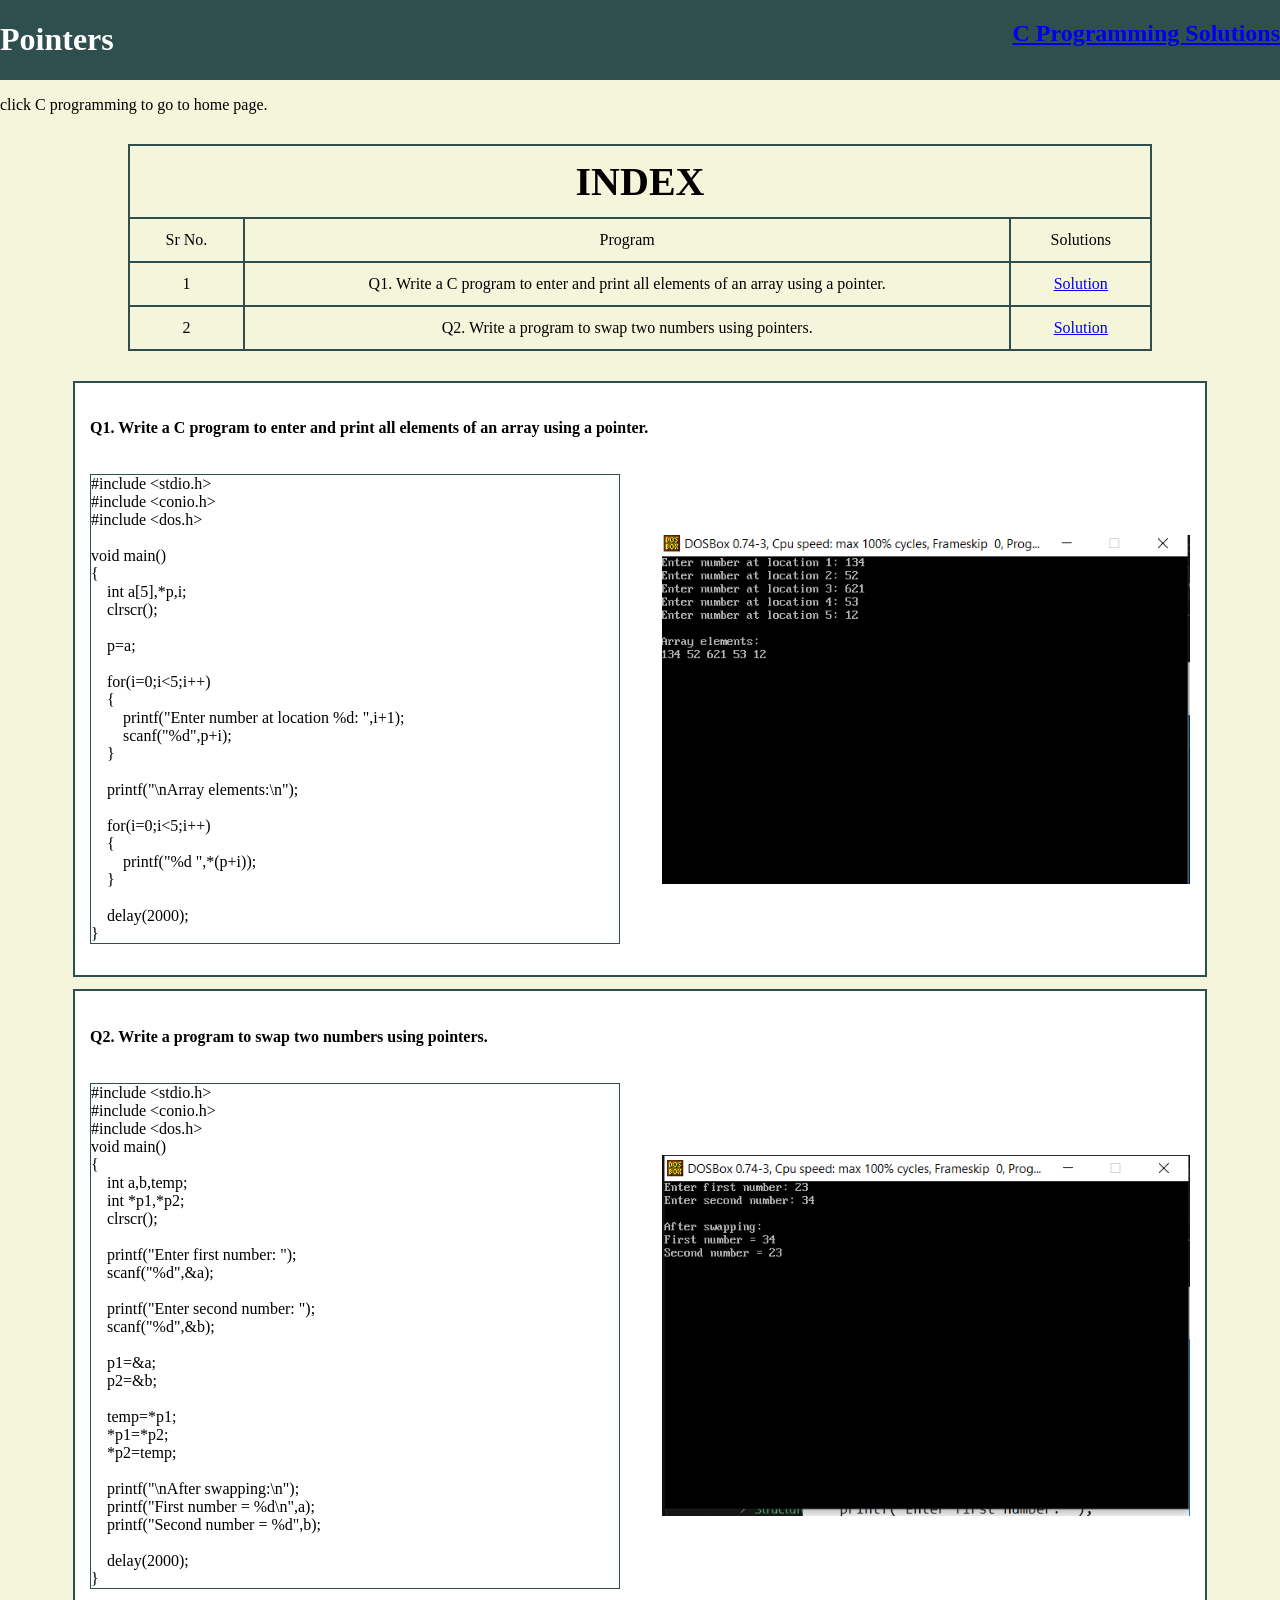
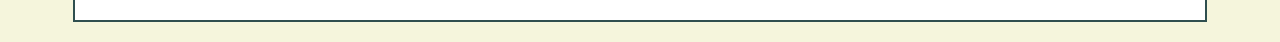
<file: pointers.html>
<html>
    <head>
<link rel="stylesheet" href="ip_op.css">
<meta name="viewport" content="width=device-width , initial-scale=1.0">
    </head>
    <body>
        <header>
            <h1> Pointers </h1>
             <a  href="index.html"> <h2> C Programming Solutions</h2></a>
        </header>
        <p>click C programming to go to home page.</p>
        <table >
            <tr><th colspan="3">  INDEX  </th></tr>
            <tr>
                <td>Sr No.</td>
                <td>Program</td>
                <td>Solutions</td>
            </tr>

                <tr>
                    <td>1</td>
                    <td>Q1. Write a C program to enter and print all elements of an array using a pointer.</td>
                    <td><a href="#progarm1">Solution</a></td>
                </tr>
                <tr>
                    <td>2</td>
                    <td>Q2. Write a program to swap two numbers using pointers.</td>
                    <td><a href="#progarm2">Solution</a></td>
                </tr>
                
                
            </table>
        <div class="practicals">
           
            
           
                <div class = "Solutions" id="progarm1">
                <h4>Q1. Write a C program to enter and print all elements of an array using a pointer.</h4>
                <p>#include &lt;stdio.h&gt;
#include &lt;conio.h&gt;
#include &lt;dos.h&gt;

void main()
{
    int a[5],*p,i;
    clrscr();

    p=a;

    for(i=0;i&lt;5;i++)
    {
        printf("Enter number at location %d: ",i+1);
        scanf("%d",p+i);
    }

    printf("\nArray elements:\n");

    for(i=0;i&lt;5;i++)
    {
        printf("%d ",*(p+i));
    }

    delay(2000);
}</p>
                <img src="Programs/pointers/po1.PNG" alt="too large">
            </div>
            <div class = "Solutions"  id="progarm2">
                <h4>Q2. Write a program to swap two numbers using pointers.</h4>
                <p>#include &lt;stdio.h&gt;
#include &lt;conio.h&gt;
#include &lt;dos.h&gt;
void main()
{
    int a,b,temp;
    int *p1,*p2;
    clrscr();

    printf("Enter first number: ");
    scanf("%d",&a);

    printf("Enter second number: ");
    scanf("%d",&b);

    p1=&a;
    p2=&b;

    temp=*p1;
    *p1=*p2;
    *p2=temp;

    printf("\nAfter swapping:\n");
    printf("First number = %d\n",a);
    printf("Second number = %d",b);

    delay(2000);
}</p>
                <img src="Programs/pointers/po2.PNG" alt="output large">
            </div>
           
            
        </div>
        
    </body>
    
</html>
</file>
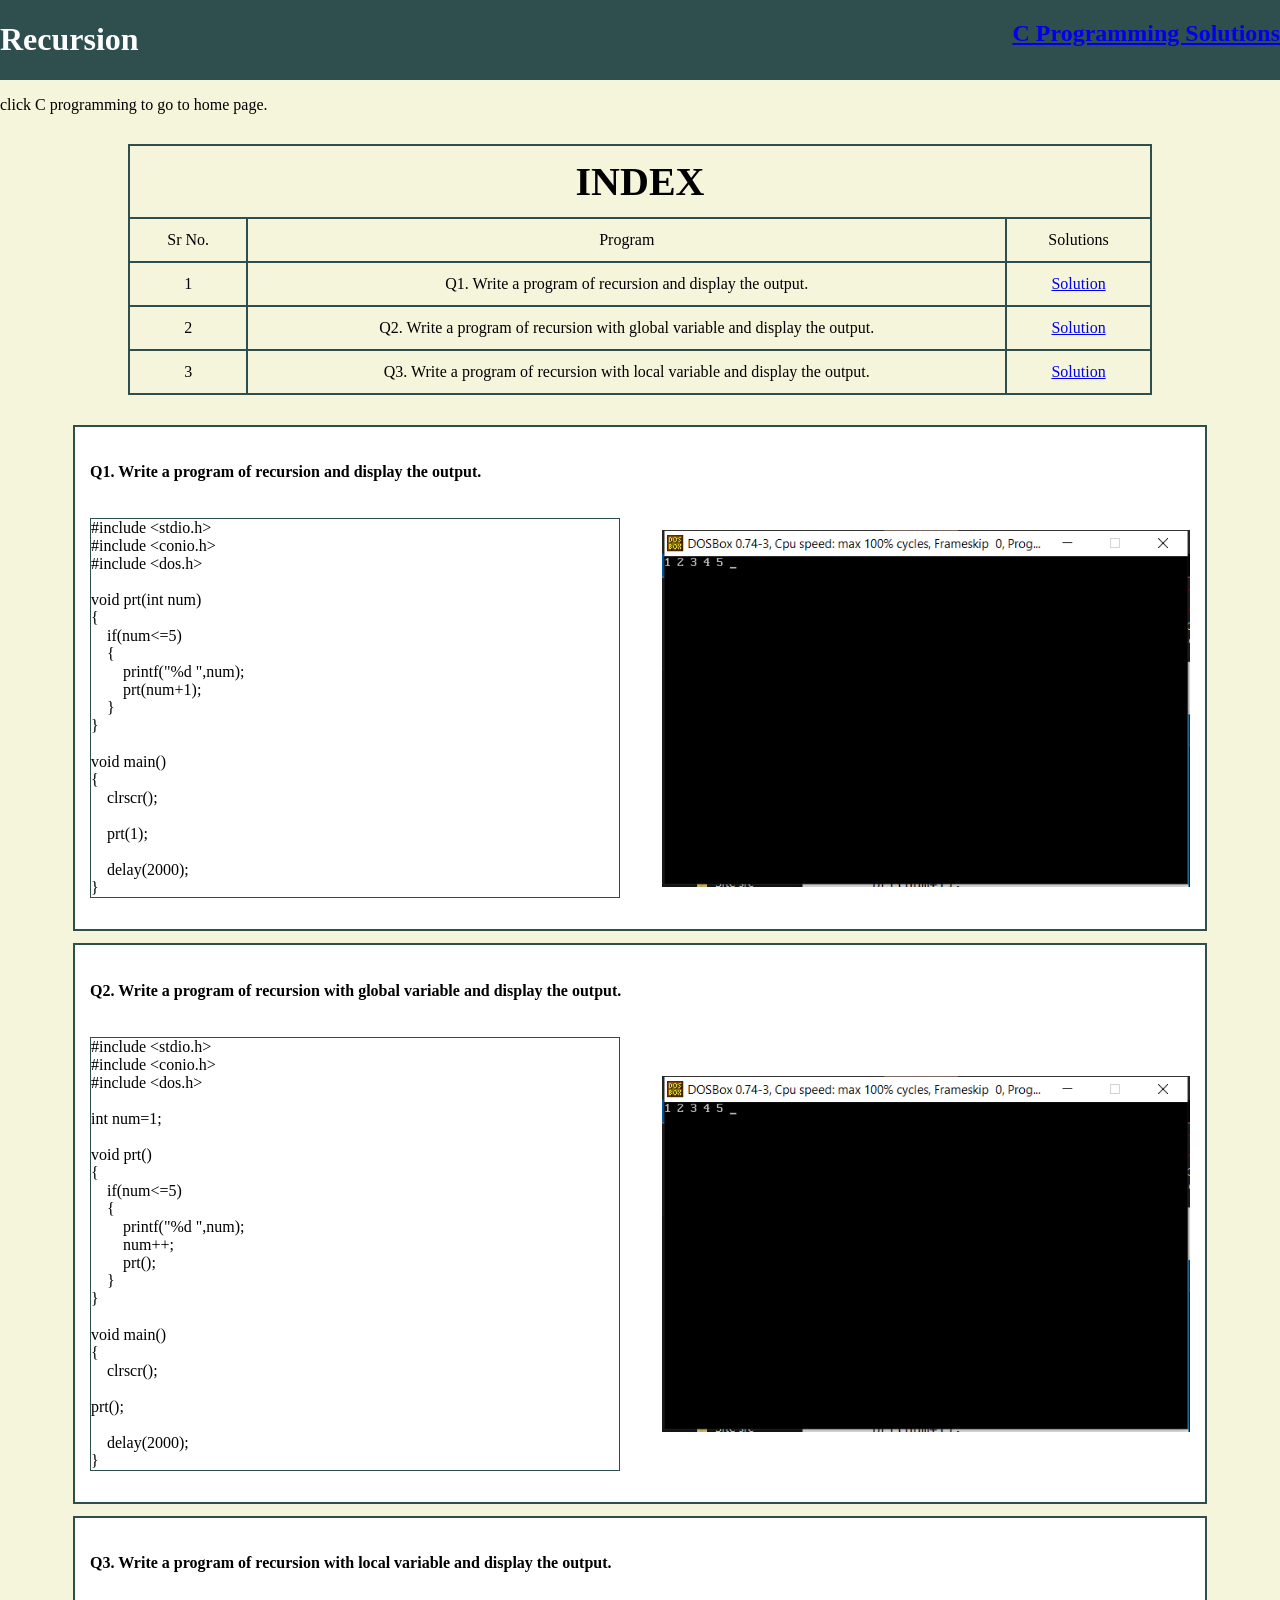
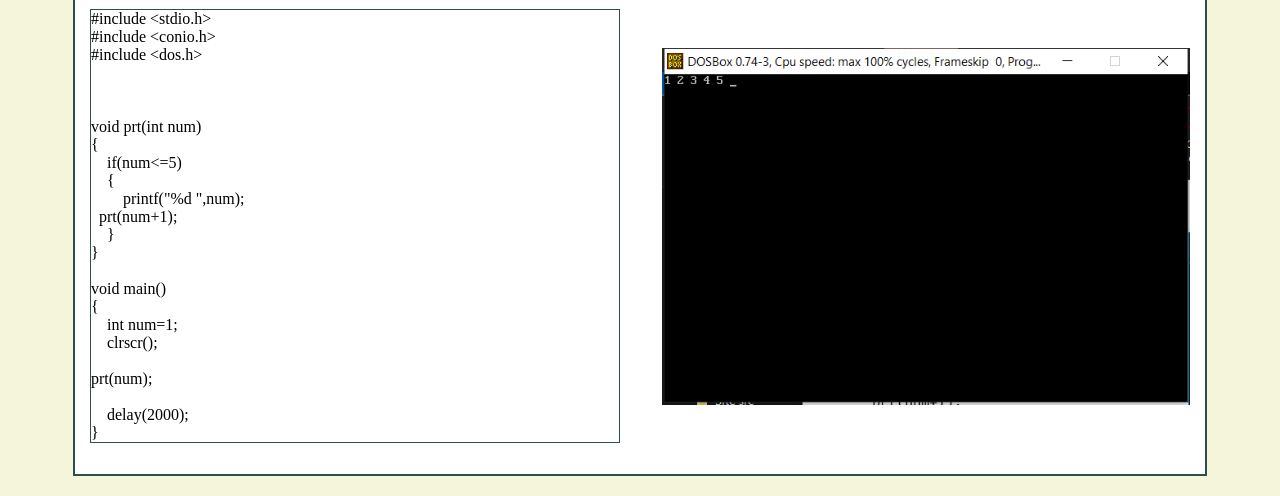
<file: recursion.html>
<html>
    <head>
<link rel="stylesheet" href="ip_op.css">
<meta name="viewport" content="width=device-width , initial-scale=1.0">
    </head>
    <body>
        <header>
            <h1> Recursion </h1>
             <a  href="index.html"> <h2> C Programming Solutions</h2></a>
        </header>
        <p>click C programming to go to home page.</p>
        <table >
            <tr><th colspan="3">  INDEX  </th></tr>
            <tr>
                <td>Sr No.</td>
                <td>Program</td>
                <td>Solutions</td>
            </tr>

                <tr>
                    <td>1</td>
                    <td>Q1. Write a program of recursion and display the output.</td>
                    <td><a href="#progarm1">Solution</a></td>
                </tr>
                <tr>
                    <td>2</td>
                    <td>Q2. Write a program of recursion with global variable and display the output.</td>
                    <td><a href="#progarm2">Solution</a></td>
                </tr>
                <tr>
                    <td>3</td>
                    <td>Q3. Write a program of recursion with local variable and display the output.</td>
                    <td><a href="#progarm3">Solution</a></td>
                </tr>
                
            </table>
        <div class="practicals">
           
            
           
                <div class = "Solutions" id="progarm1">
                <h4>Q1. Write a program of recursion and display the output.</h4>
                <p>#include &lt;stdio.h&gt;
#include &lt;conio.h&gt;
#include &lt;dos.h&gt;

void prt(int num)
{
    if(num<=5)
    {
        printf("%d ",num);
   	prt(num+1);
    }
}

void main()
{
    clrscr();

    prt(1);

    delay(2000);
}</p>
                <img src="Programs/recursion/outputs/r1.PNG" alt="too large">
            </div>
            <div class = "Solutions"  id="progarm2">
                <h4>Q2. Write a program of recursion with global variable and display the output.</h4>
                <p>#include &lt;stdio.h&gt;
#include &lt;conio.h&gt;
#include &lt;dos.h&gt;

int num=1;

void prt()
{
    if(num<=5)
    {
        printf("%d ",num);
        num++;
        prt();
    }
}

void main()
{
    clrscr();

prt();

    delay(2000);
}</p>
                <img src="Programs/recursion/outputs/r1.PNG" alt="output large">
            </div>
            <div class = "Solutions" id="progarm3">
                <h4>Q3. Write a program of recursion with local variable and display the output.</h4>
                <p>#include &lt;stdio.h&gt;
#include &lt;conio.h&gt;
#include &lt;dos.h&gt;



void prt(int num)
{
    if(num<=5)
    {
        printf("%d ",num);
  prt(num+1);
    }
}

void main()
{
    int num=1;
    clrscr();

prt(num);

    delay(2000);
}</p>
                <img src="Programs/recursion/outputs/r1.PNG" alt="output large">
            
        </div>
        
    </body>
    
</html>
</file>
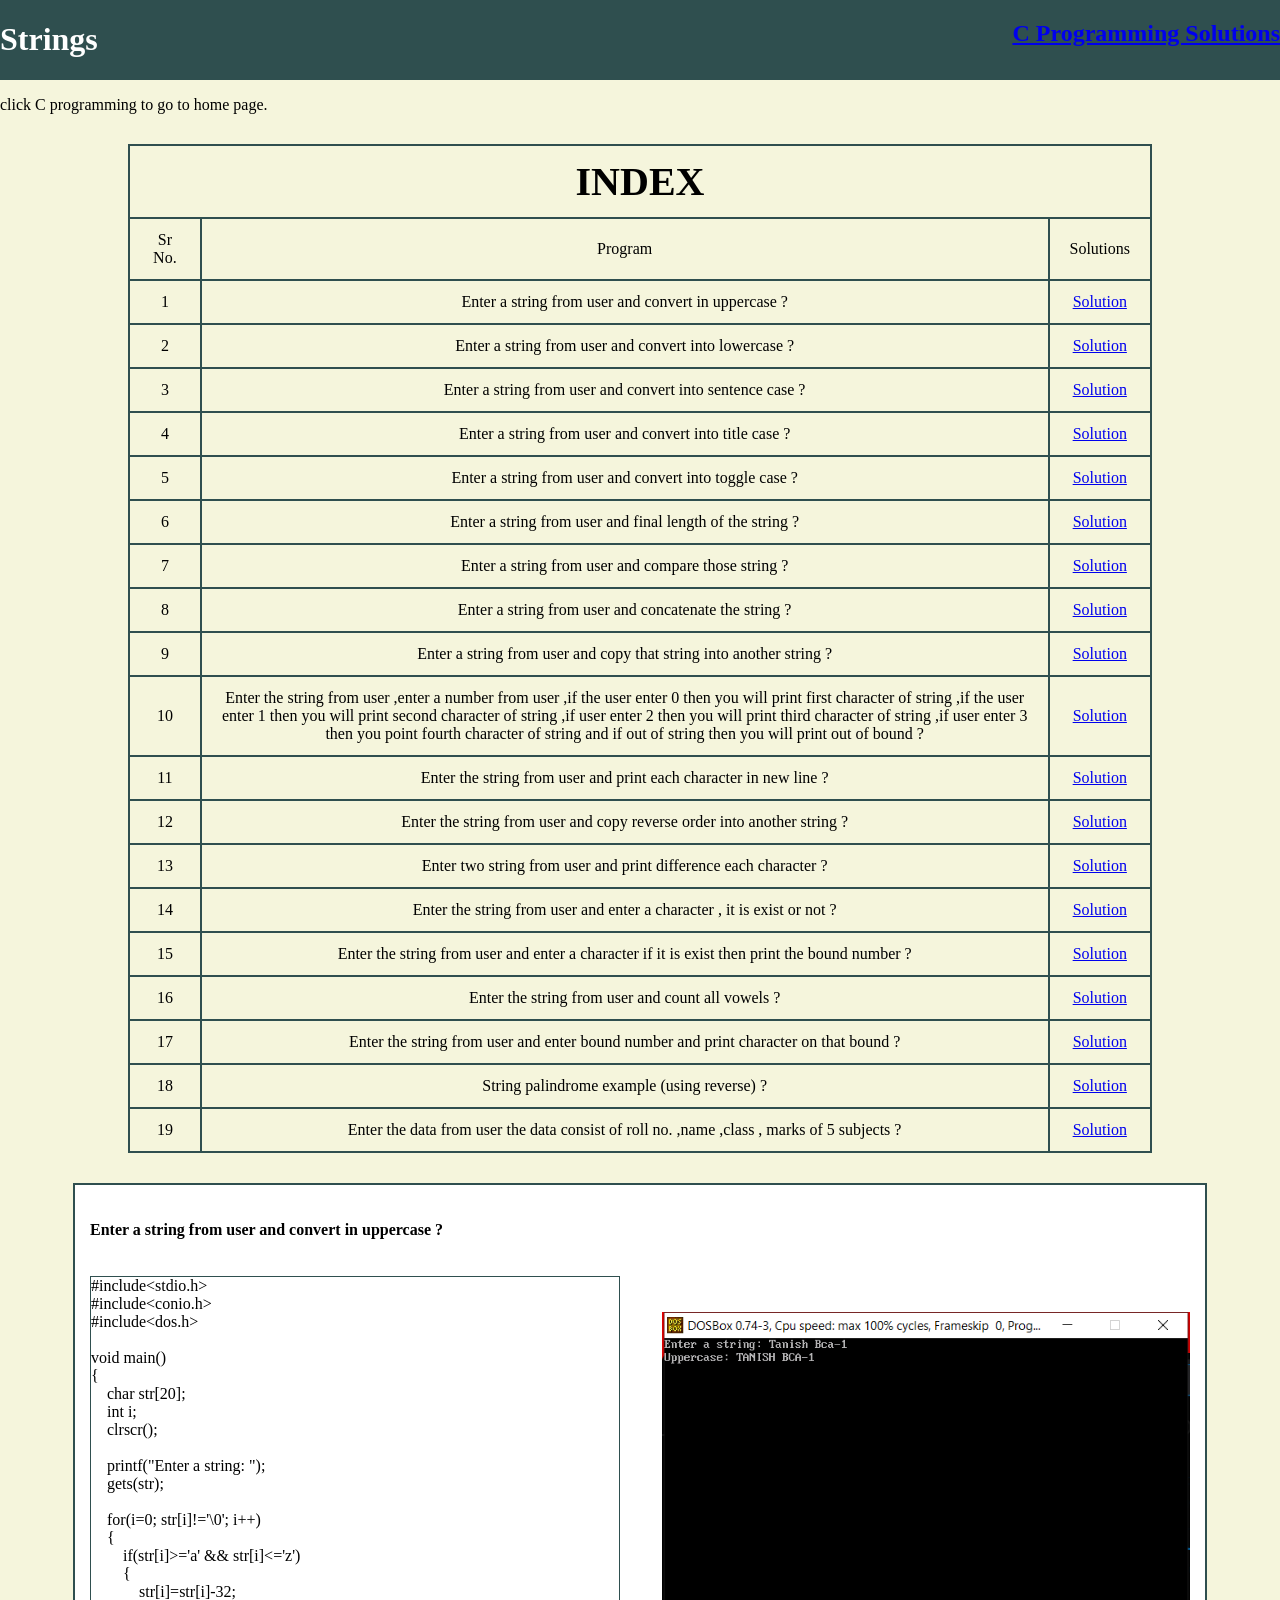
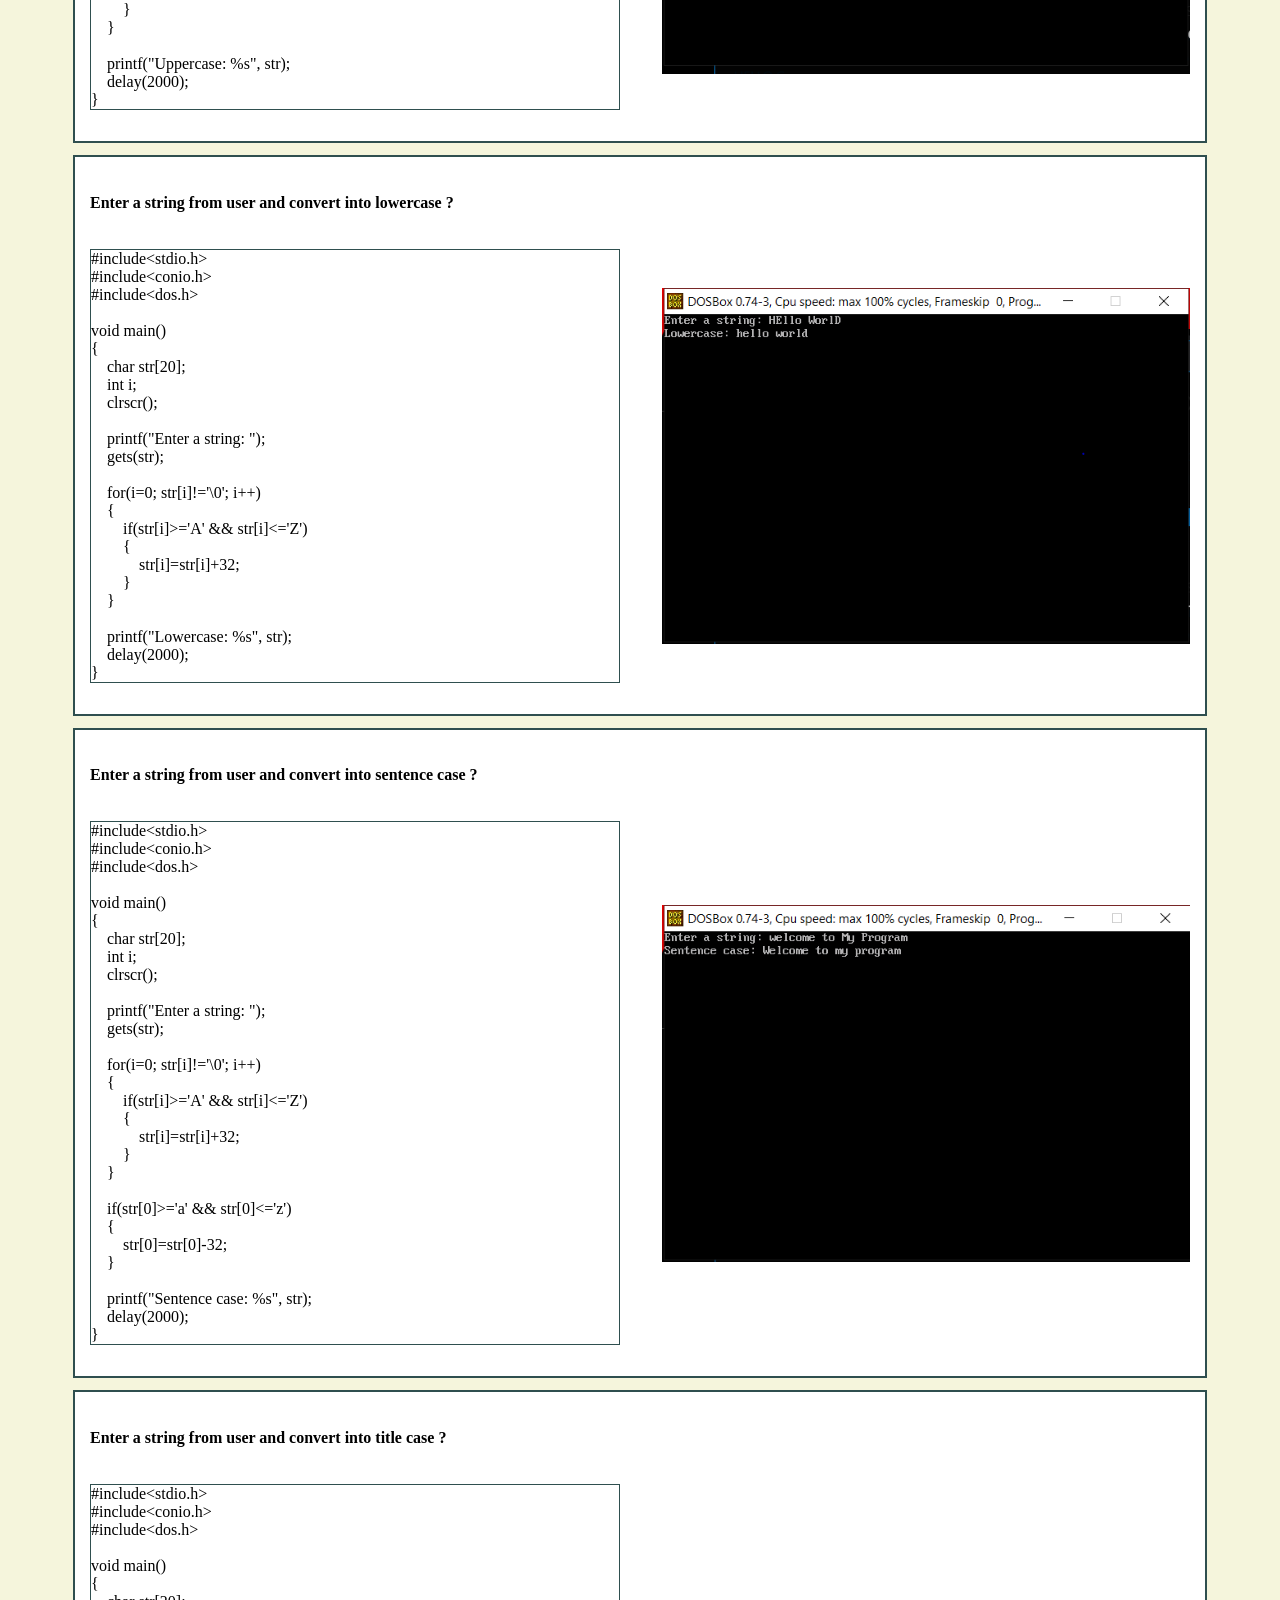
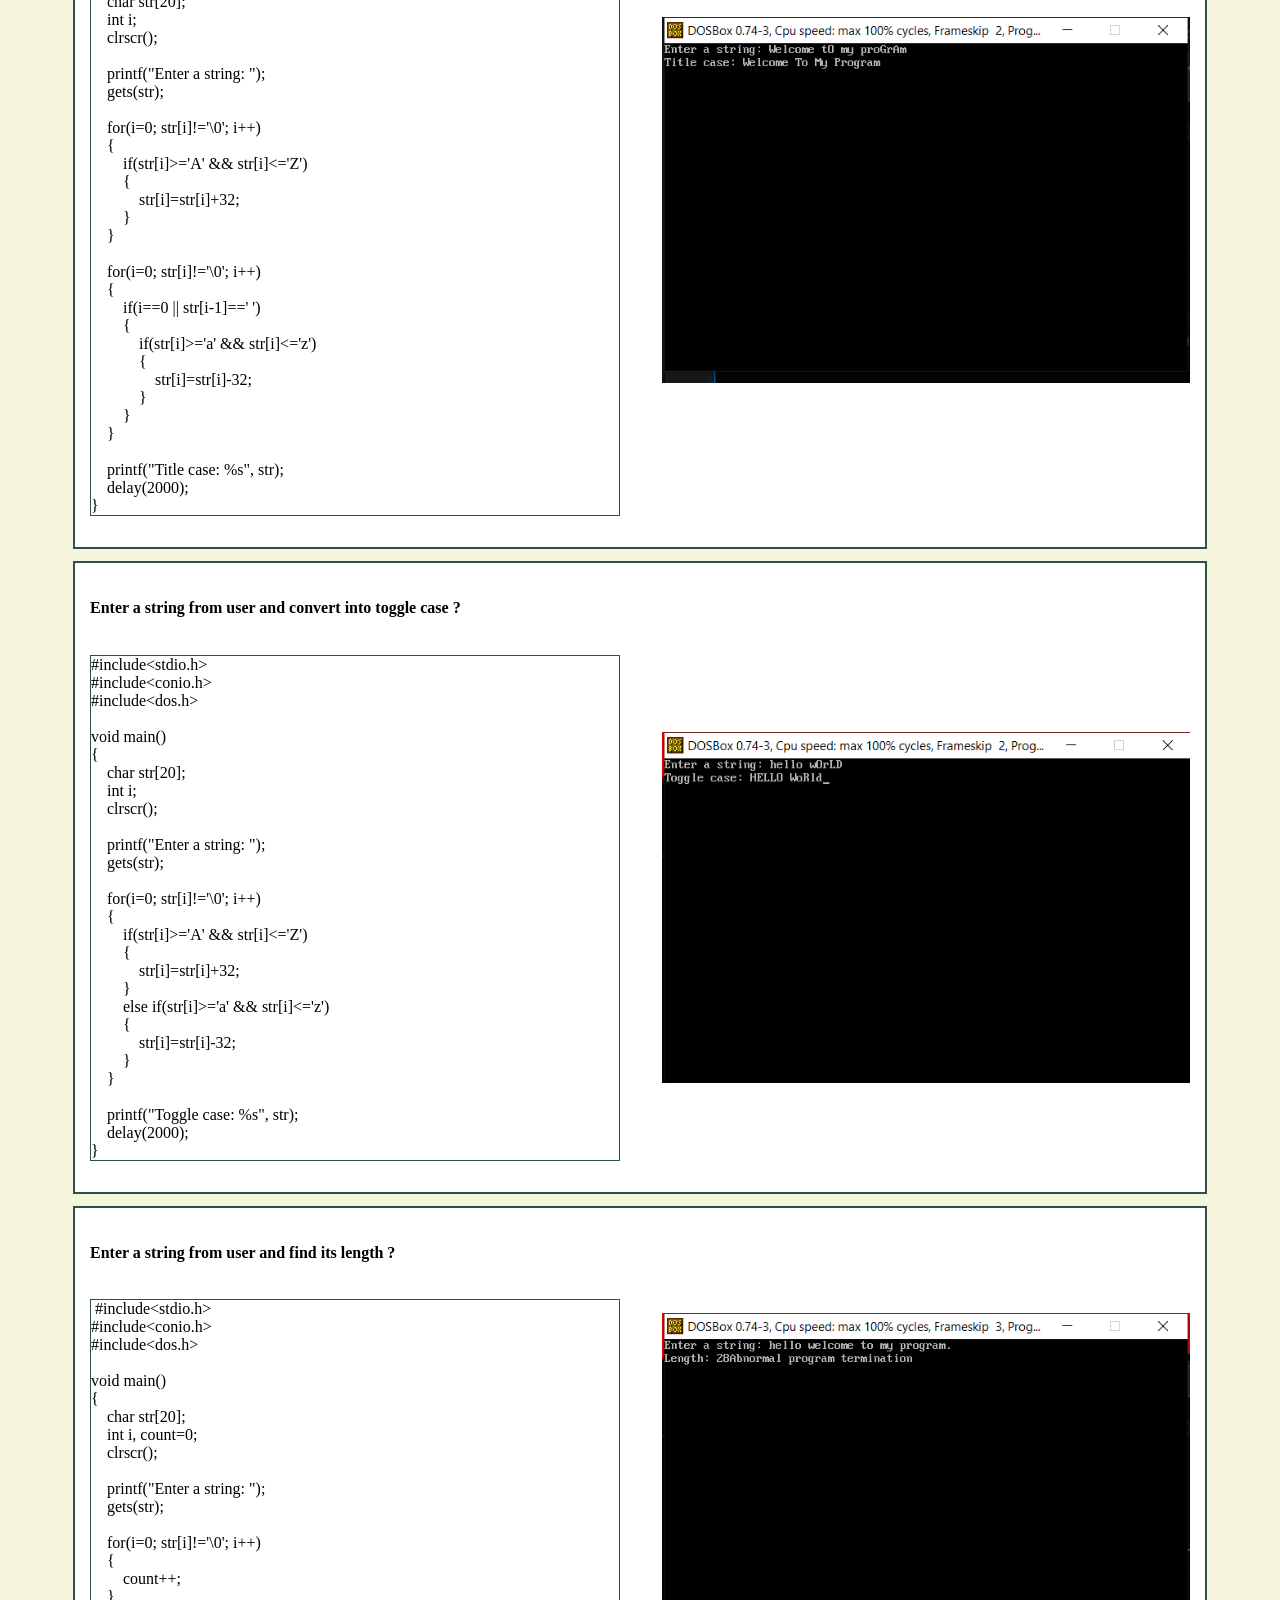
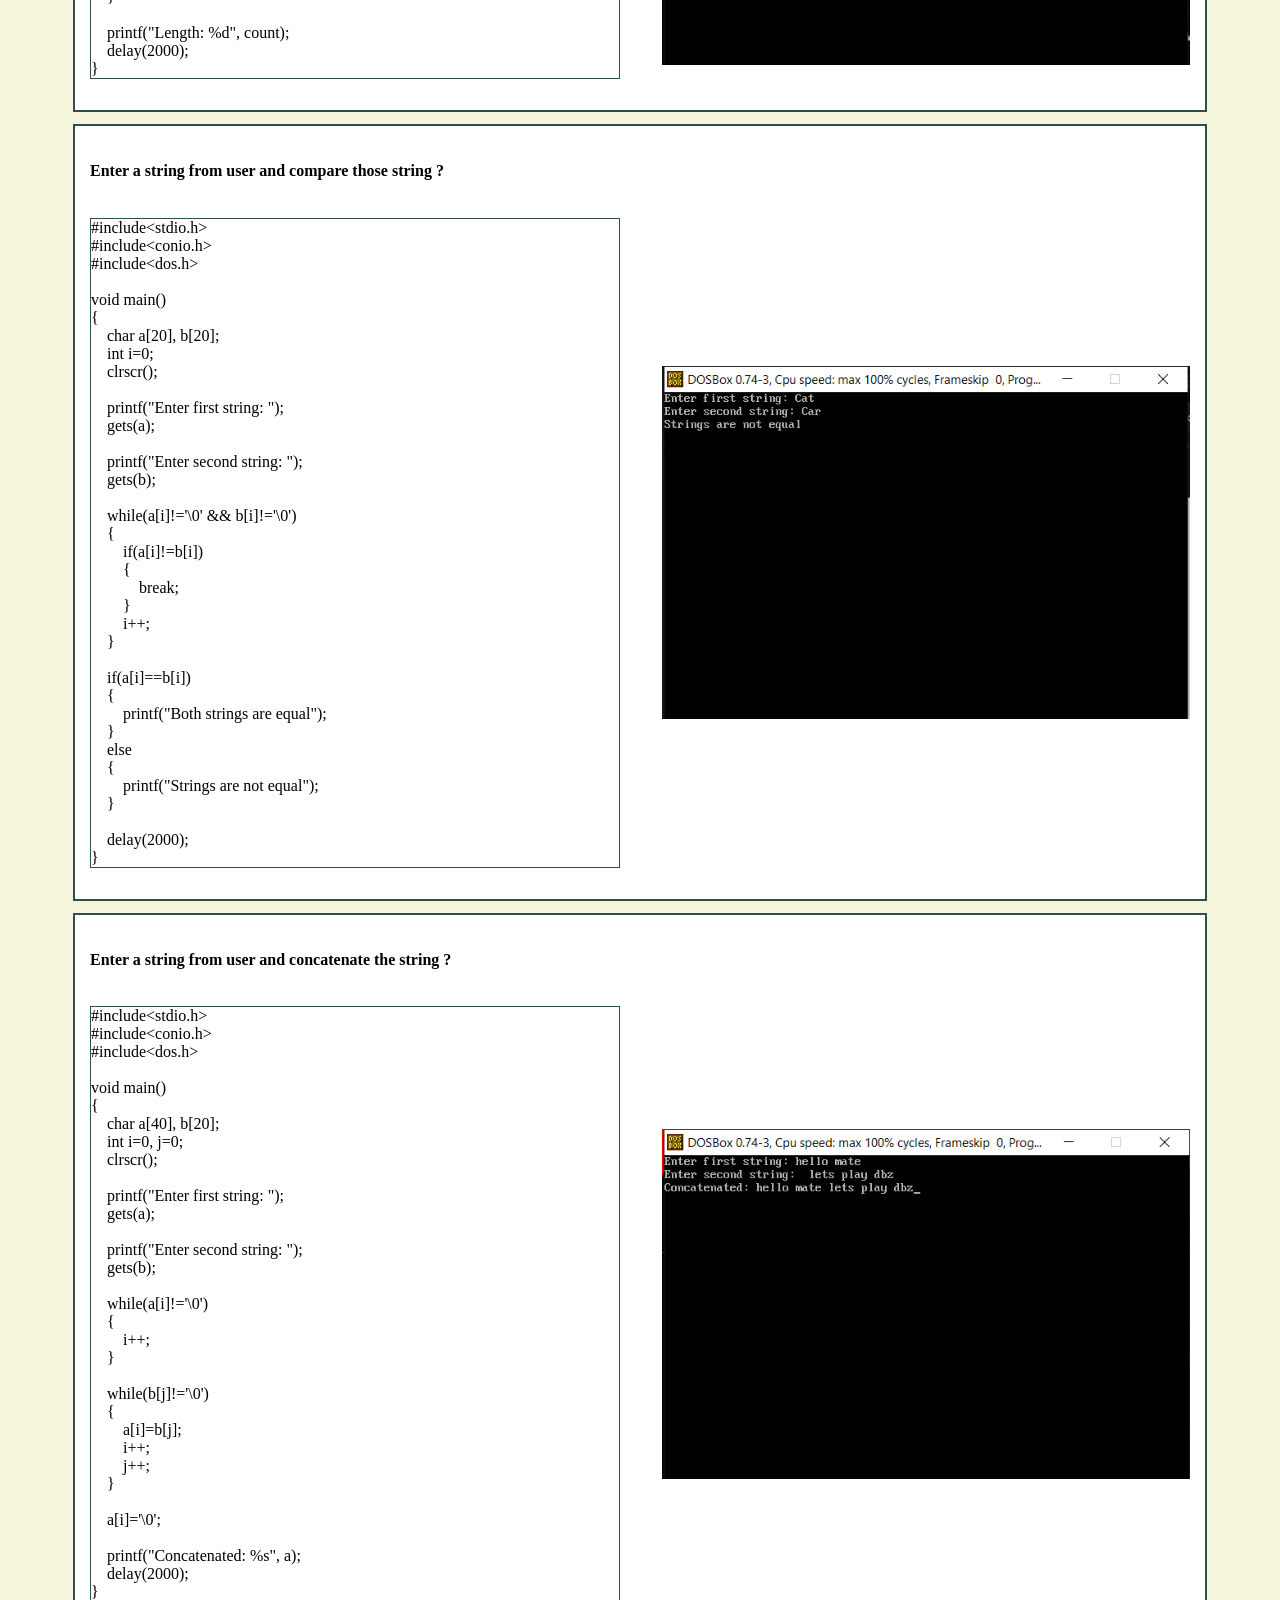
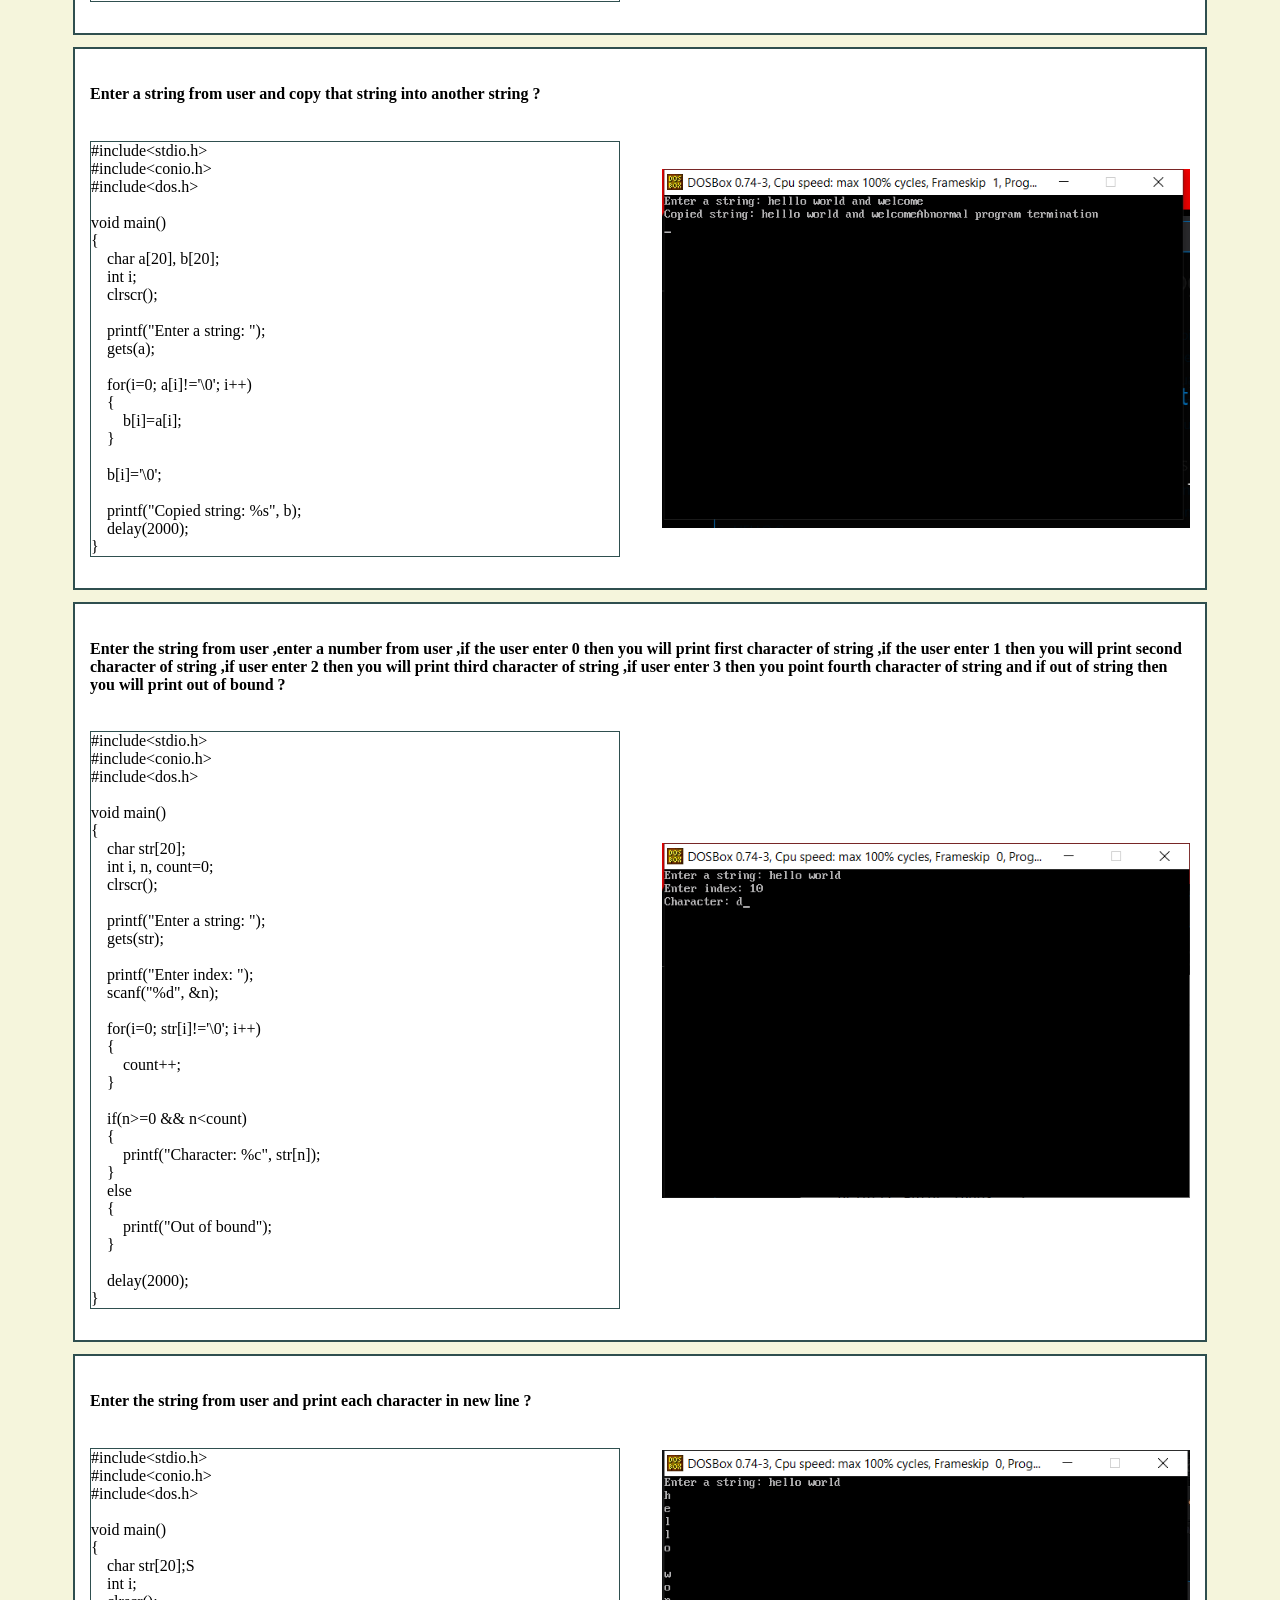
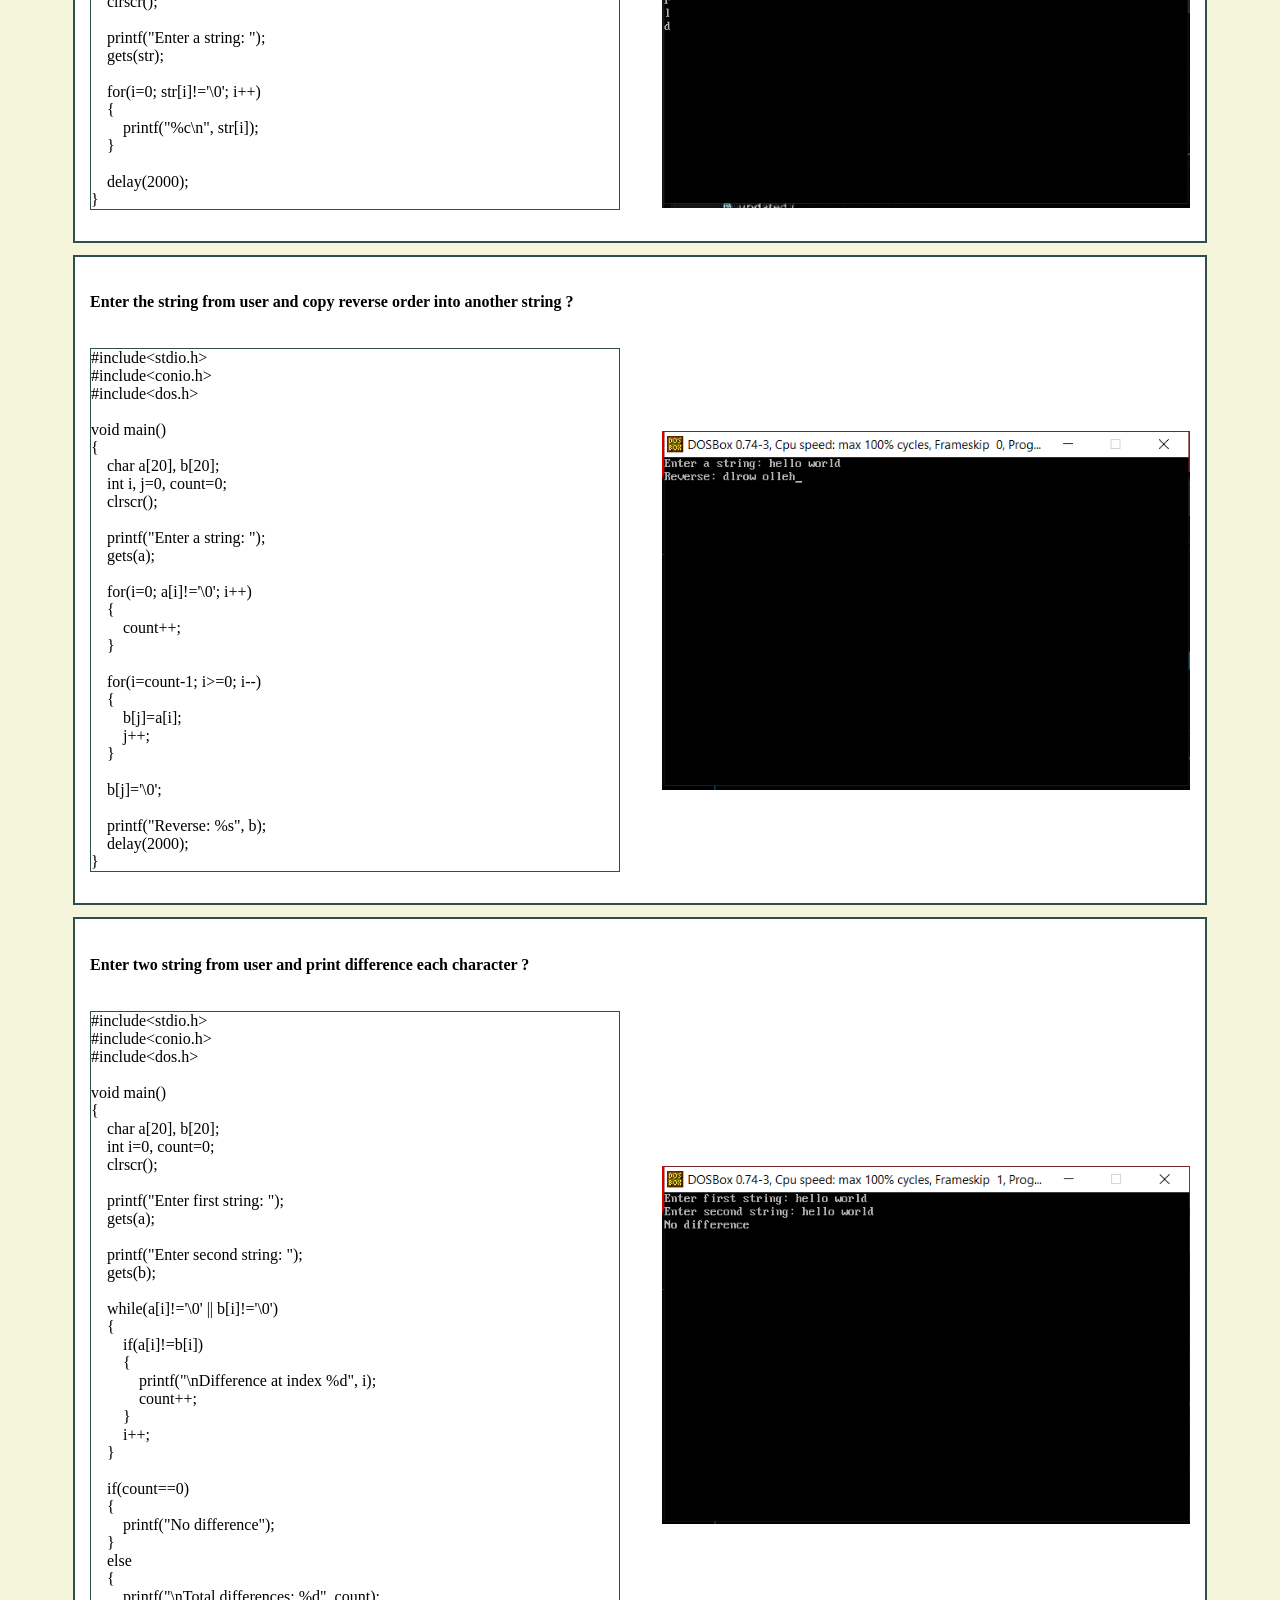
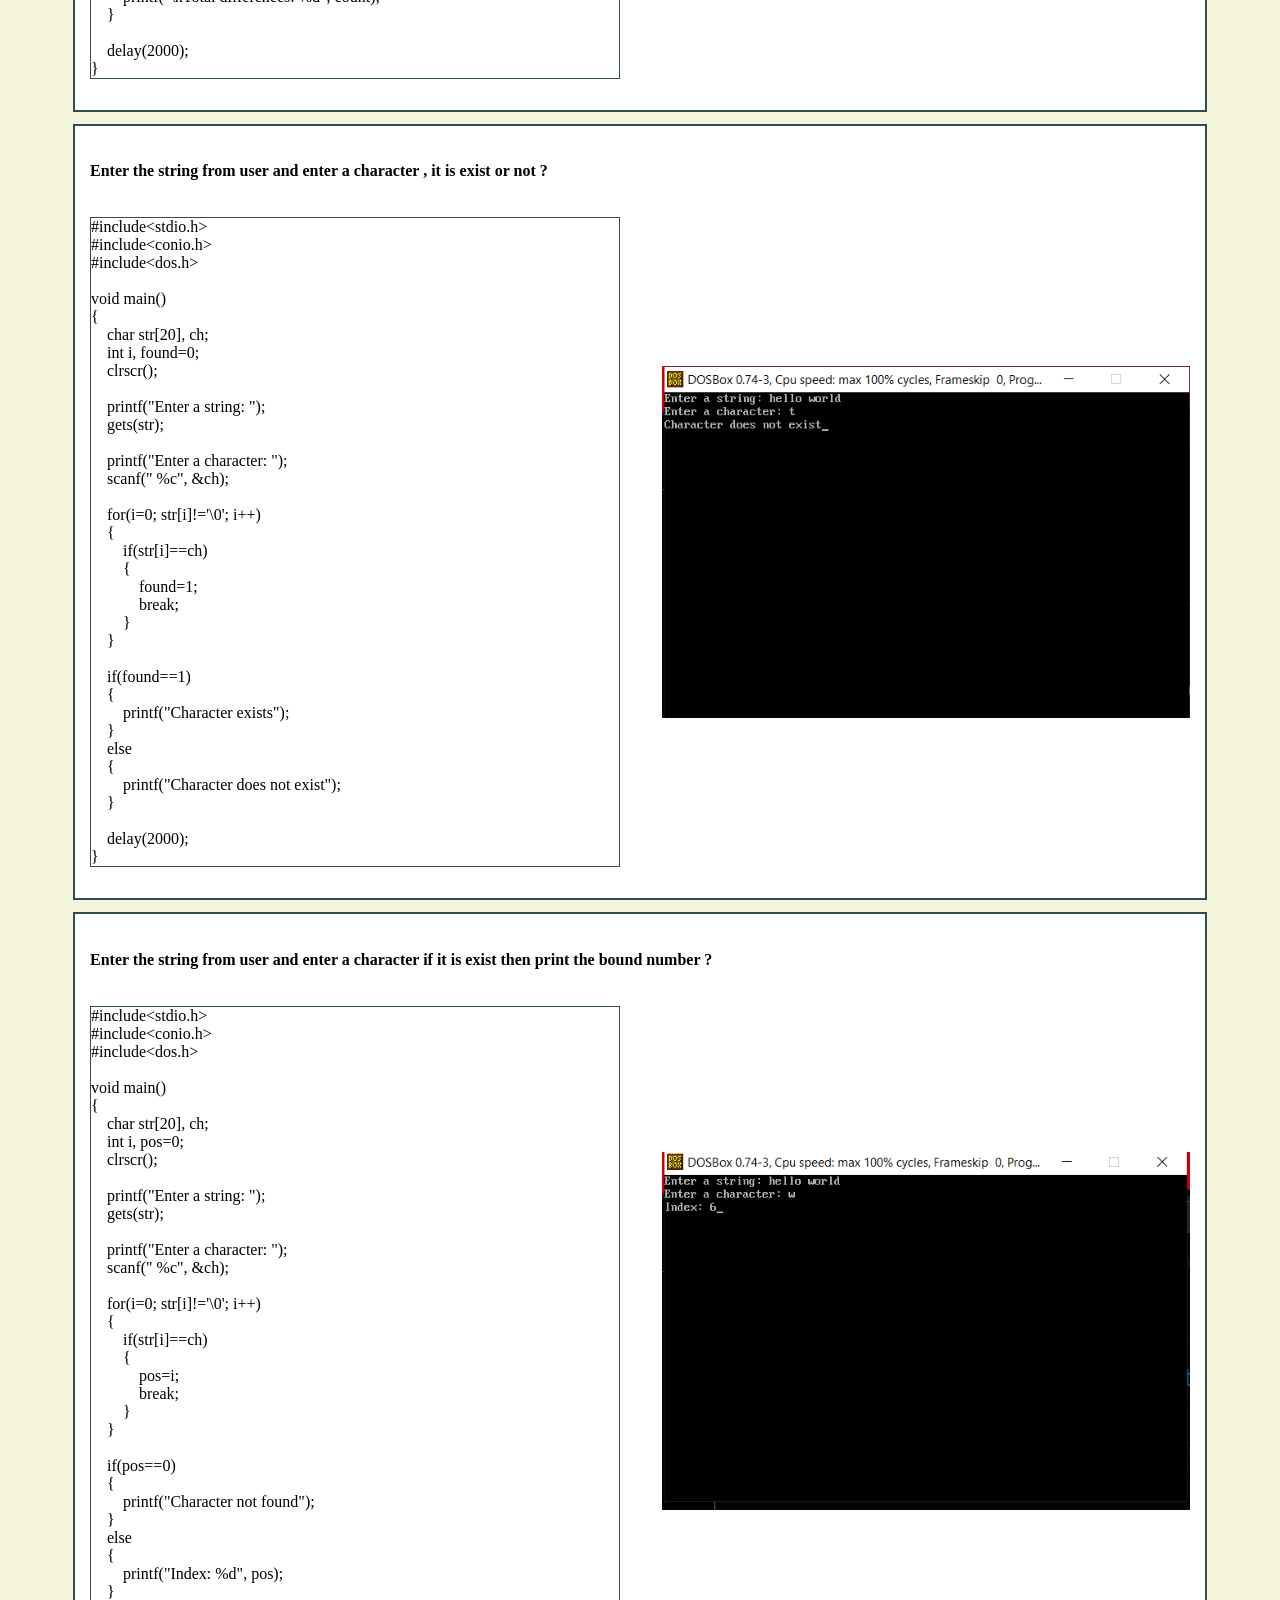
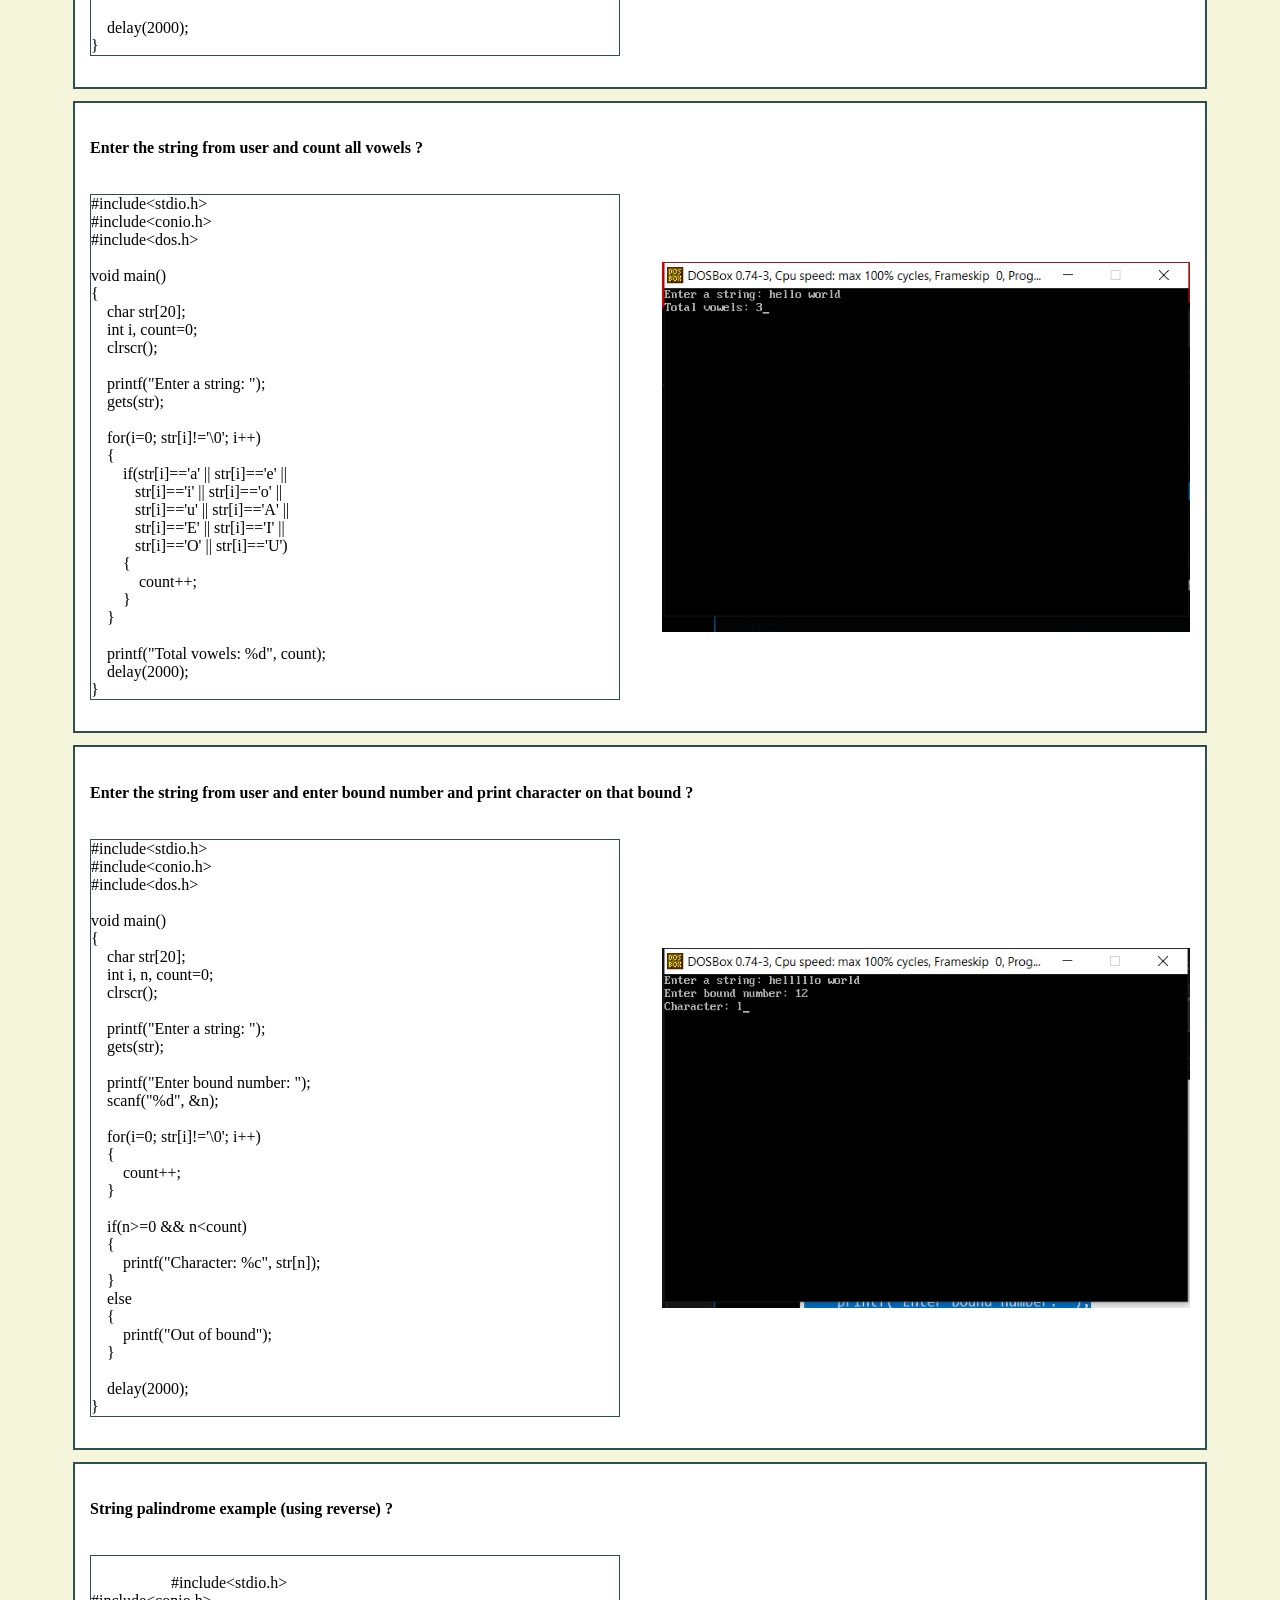
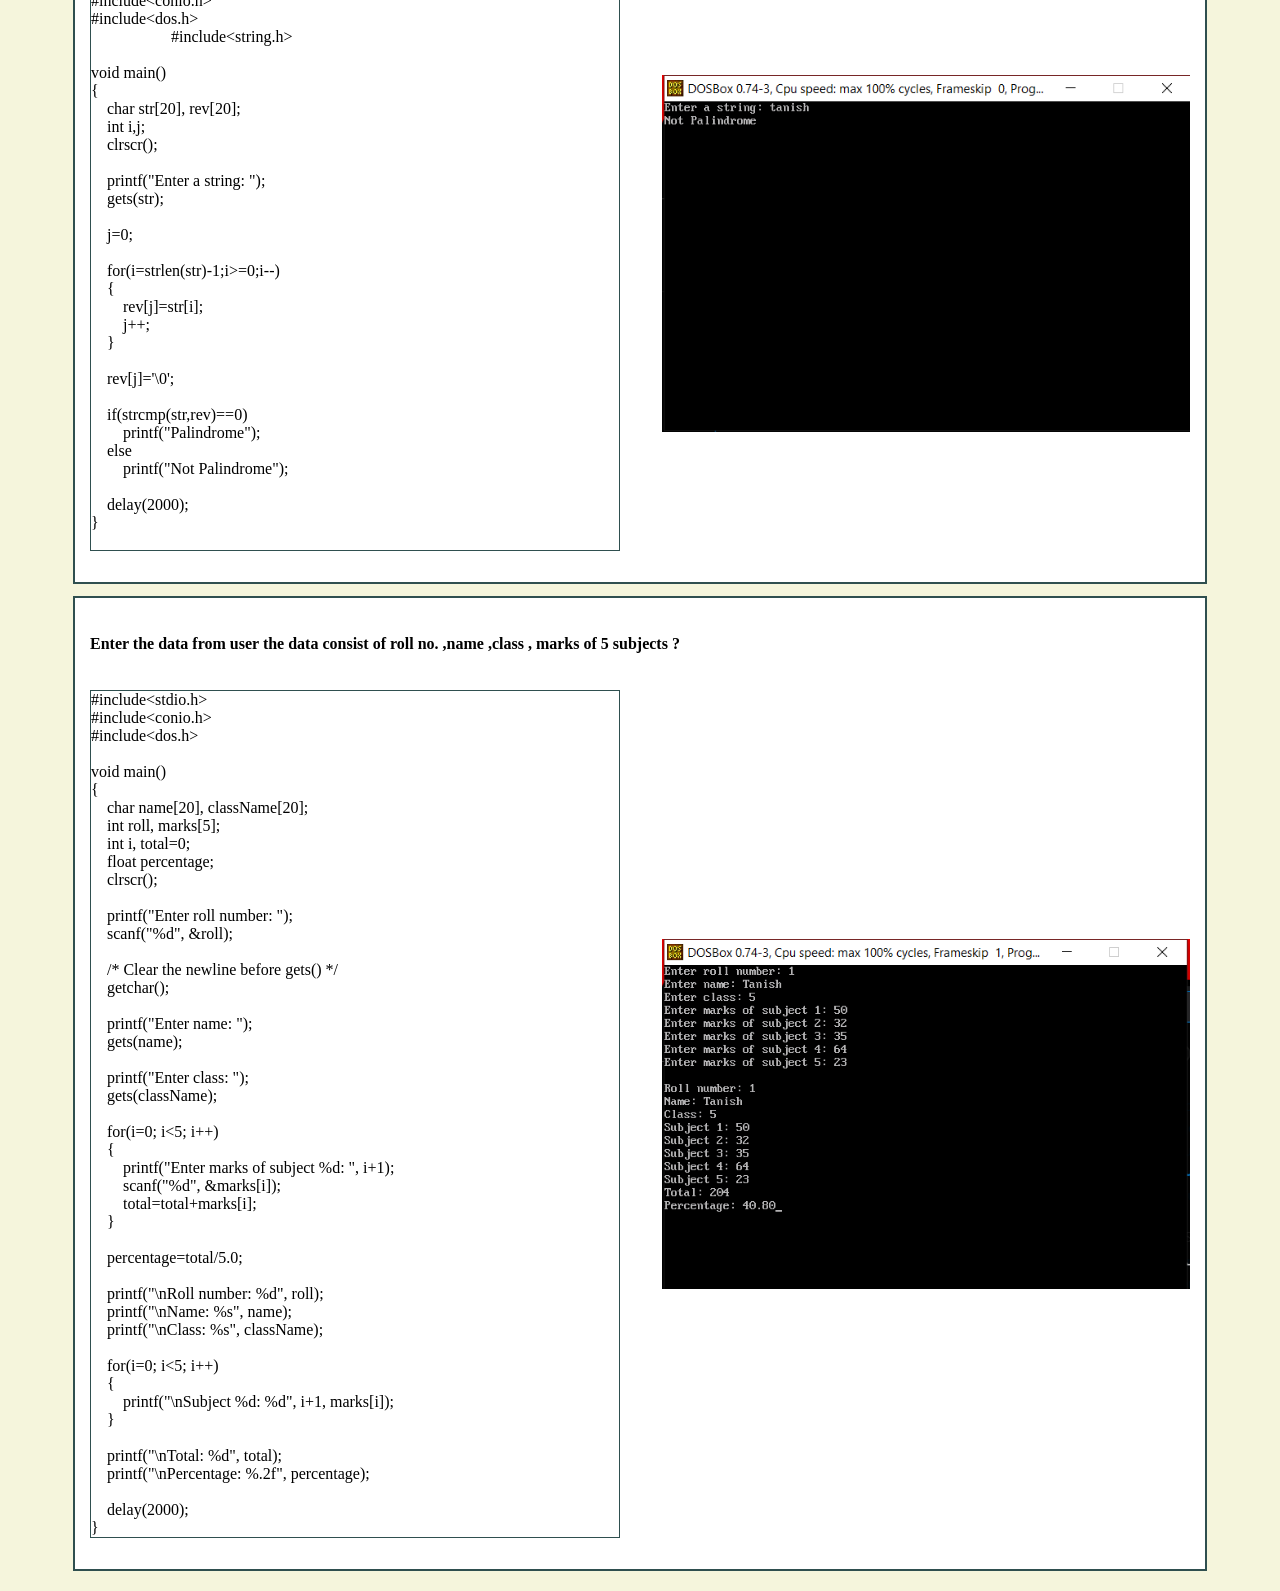
<file: Strings.html>
<html>
    <head>
<link rel="stylesheet" href="ip_op.css">
<meta name="viewport" content="width=device-width , initial-scale=1.0">    
</head>
    <body>
        <header>
            <h1>Strings</h1>
             <a  href="index.html"> <h2> C Programming Solutions</h2></a>
        </header>
        <p>click C programming to go to home page.</p>
        <table >
            <tr><th colspan="3">  INDEX  </th></tr>
            <tr>
                <td>Sr No.</td>
                <td>Program</td>
                <td>Solutions</td>
            </tr>

                <tr>
                    <td>1</td>
                    <td>Enter a string from user and convert in uppercase ?</td>
                    <td><a href="#card1">Solution</a></td>
                </tr>
                <tr>
                    <td>2</td>
                    <td>Enter a string from user and convert into lowercase ?</td>
                    <td><a href="#card2">Solution</a></td>
                </tr>
                <tr>
                    <td>3</td>
                    <td>
Enter a string from user and convert into sentence case ?</td>
                    <td><a href="#card3">Solution</a></td>
                </tr>
                <tr>
                    <td>4</td>
                    <td>Enter a string from user and convert into title case ?</td>
                    <td><a href="#card4">Solution</a></td>
                </tr>
                <tr>
                    <td>5</td>
                    <td>
Enter a string from user and convert into toggle case ?</td>
                    <td><a href="#card5">Solution</a></td>
                </tr>
                <tr>
                    <td>6</td>
                    <td>Enter a string from user and final length of the string ?</td>
                    <td><a href="#card6">Solution</a></td>
                </tr>
                <tr>
                    <td>7</td>
                    <td>
Enter a string from user and compare those string ?</td>
                    <td><a href="#card7">Solution</a></td>
                </tr>
                <tr>
                    <td>8</td>
                    <td>Enter a string from user and concatenate the string ?</td>
                    <td><a href="#card8">Solution</a></td>
                </tr>
                <tr>
                    <td>9</td>
                    <td>Enter a string from user and copy that string into another string ?</td>
                    <td><a href="#card9">Solution</a></td>
                </tr>
                <tr>
                    <td>10</td>
                    <td>Enter the string from user ,enter a number from user ,if the user enter 0 then you will print first character of string ,if the user enter 1 then you will print second character of string ,if user enter 2 then you will print third character of string ,if user enter 3 then you point fourth character of string and if out of string then you will print out of bound ?</td>
                    <td><a href="#card10">Solution</a></td>
                </tr>  

                <tr>
                    <td>11</td>
                    <td>Enter the string from user and print each character in new line ?</td>
                    <td><a href="#card11">Solution</a></td>
                </tr>  

                <tr>
                    <td>12</td>
                    <td>
Enter the string from user and copy reverse order into another string ?</td>
                    <td><a href="#card12">Solution</a></td>
                </tr>  

                <tr>
                    <td>13</td>
                    <td>Enter two string from user and print difference each character ?</td>
                    <td><a href="#card13">Solution</a></td>
                </tr> 
                
                <tr>
                    <td>14</td>
                    <td>Enter the string from user and enter a character , it is exist or not ?</td>
                    <td><a href="#card14">Solution</a></td>
                </tr> 
                
                <tr>
                    <td>15</td>
                    <td>Enter the string from user and enter a character if it is exist then print the bound number ?
</td>
                    <td><a href="#card15">Solution</a></td>
                </tr> 
                
                <tr>
                    <td>16</td>
                    <td>Enter the string from user and count all vowels ?</td>
                    <td><a href="#card16">Solution</a></td>
                </tr> 
                
                <tr>
                    <td>17</td>
                    <td>Enter the string from user and enter bound number and print character on that bound ?</td>
                    <td><a href="#card17">Solution</a></td>
                </tr> 
                
                <tr>
                    <td>18</td>
                    <td>String palindrome example (using reverse) ?</td>
                    <td><a href="#card18">Solution</a></td>
                </tr> 
                
                <tr>
                    <td>19</td>
                    <td>Enter the data from user the data consist of roll no. ,name ,class , marks of 5 subjects ?
</td>
                    <td><a href="#card19">Solution</a></td>
                </tr> 
                

        </table>
        <div class="practicals">
           
            
           
                <div class = "Solutions" id="card1">
                <h4>Enter a string from user and convert in uppercase ?</h4>
                <p>#include&lt;stdio.h&gt;
#include&lt;conio.h&gt;
#include&lt;dos.h&gt;

void main()
{
    char str[20];
    int i;
    clrscr();

    printf("Enter a string: ");
    gets(str);

    for(i=0; str[i]!='\0'; i++)
    {
        if(str[i]&gt;='a' && str[i]&lt;='z')
        {
            str[i]=str[i]-32;
        }
    }

    printf("Uppercase: %s", str);
    delay(2000);
}</p>
                <img src="Programs/Strings/outputs/S1.PNG" alt="">
            </div>
            <div class = "Solutions"  id="card2">
                <h4>Enter a string from user and convert into lowercase ?</h4>
                <p>#include&lt;stdio.h&gt;
#include&lt;conio.h&gt;
#include&lt;dos.h&gt;

void main()
{
    char str[20];
    int i;
    clrscr();

    printf("Enter a string: ");
    gets(str);

    for(i=0; str[i]!='\0'; i++)
    {
        if(str[i]&gt;='A' && str[i]&lt;='Z')
        {
            str[i]=str[i]+32;
        }
    }

    printf("Lowercase: %s", str);
    delay(2000);
}</p>
                <img src="Programs/Strings/outputs/S2.PNG" alt="">
            </div>
            <div class = "Solutions"  id="card3">
                <h4>Enter a string from user and convert into sentence case ?</h4>
                <p>#include&lt;stdio.h&gt;
#include&lt;conio.h&gt;
#include&lt;dos.h&gt;

void main()
{
    char str[20];
    int i;
    clrscr();

    printf("Enter a string: ");
    gets(str);

    for(i=0; str[i]!='\0'; i++)
    {
        if(str[i]&gt;='A' && str[i]&lt;='Z')
        {
            str[i]=str[i]+32;
        }
    }

    if(str[0]&gt;='a' && str[0]&lt;='z')
    {
        str[0]=str[0]-32;
    }

    printf("Sentence case: %s", str);
    delay(2000);
}</p>
                <img src="Programs/Strings/outputs/S3.PNG" alt="">
            </div>
            <div class = "Solutions" id="card4">
                <h4>Enter a string from user and convert into title case ?</h4>
                <p>#include&lt;stdio.h&gt;
#include&lt;conio.h&gt;
#include&lt;dos.h&gt;

void main()
{
    char str[20];
    int i;
    clrscr();

    printf("Enter a string: ");
    gets(str);

    for(i=0; str[i]!='\0'; i++)
    {
        if(str[i]&gt;='A' && str[i]&lt;='Z')
        {
            str[i]=str[i]+32;
        }
    }

    for(i=0; str[i]!='\0'; i++)
    {
        if(i==0 || str[i-1]==' ')
        {
            if(str[i]&gt;='a' && str[i]&lt;='z')
            {
                str[i]=str[i]-32;
            }
        }
    }

    printf("Title case: %s", str);
    delay(2000);
}</p>
                <img src="Programs/Strings/outputs/S4.PNG" alt="">
            </div>
            <div class = "Solutions"  id="card5">
                <h4>Enter a string from user and convert into toggle case ?</h4>
                <p>#include&lt;stdio.h&gt;
#include&lt;conio.h&gt;
#include&lt;dos.h&gt;

void main()
{
    char str[20];
    int i;
    clrscr();

    printf("Enter a string: ");
    gets(str);

    for(i=0; str[i]!='\0'; i++)
    {
        if(str[i]&gt;='A' && str[i]&lt;='Z')
        {
            str[i]=str[i]+32;
        }
        else if(str[i]&gt;='a' && str[i]&lt;='z')
        {
            str[i]=str[i]-32;
        }
    }

    printf("Toggle case: %s", str);
    delay(2000);
}</p>
                <img src="Programs/Strings/outputs/S5.PNG" alt="">
            </div>
            <div  class = "Solutions" id="card6">
                <h4>Enter a string from user and find its length ?</h4>
                <p> #include&lt;stdio.h&gt;
#include&lt;conio.h&gt;
#include&lt;dos.h&gt;

void main()
{
    char str[20];
    int i, count=0;
    clrscr();

    printf("Enter a string: ");
    gets(str);

    for(i=0; str[i]!='\0'; i++)
    {
        count++;
    }

    printf("Length: %d", count);
    delay(2000);
}</p>
                <img src="Programs/Strings/outputs/S6.PNG" alt="blink could not be shown in image format">
            </div>
            <div  class = "Solutions" id="card7">
                <h4>Enter a string from user and compare those string ?</h4>
                <p>#include&lt;stdio.h&gt;
#include&lt;conio.h&gt;
#include&lt;dos.h&gt;

void main()
{
    char a[20], b[20];
    int i=0;
    clrscr();

    printf("Enter first string: ");
    gets(a);

    printf("Enter second string: ");
    gets(b);

    while(a[i]!='\0' && b[i]!='\0')
    {
        if(a[i]!=b[i])
        {
            break;
        }
        i++;
    }

    if(a[i]==b[i])
    {
        printf("Both strings are equal");
    }
    else
    {
        printf("Strings are not equal");
    }

    delay(2000);
}</p>
                <img src="Programs/Strings/outputs/S7.PNG" alt="">
            </div>
            <div class = "Solutions" id="card8">
                <h4>Enter a string from user and concatenate the string ?</h4>
                <p>#include&lt;stdio.h&gt;
#include&lt;conio.h&gt;
#include&lt;dos.h&gt;

void main()
{
    char a[40], b[20];
    int i=0, j=0;
    clrscr();

    printf("Enter first string: ");
    gets(a);

    printf("Enter second string: ");
    gets(b);

    while(a[i]!='\0')
    {
        i++;
    }

    while(b[j]!='\0')
    {
        a[i]=b[j];
        i++;
        j++;
    }

    a[i]='\0';

    printf("Concatenated: %s", a);
    delay(2000);
}</p>
                <img src="Programs/Strings/outputs/S8.PNG" alt="">
            </div> 
            <div class = "Solutions"  id="card9">
                <h4>Enter a string from user and copy that string into another string ?</h4>
                <p>#include&lt;stdio.h&gt;
#include&lt;conio.h&gt;
#include&lt;dos.h&gt;

void main()
{
    char a[20], b[20];
    int i;
    clrscr();

    printf("Enter a string: ");
    gets(a);

    for(i=0; a[i]!='\0'; i++)
    {
        b[i]=a[i];
    }

    b[i]='\0';

    printf("Copied string: %s", b);
    delay(2000);
}</p>
                <img src="Programs/Strings/outputs/S9.PNG" alt="">
            </div>
            <div  class = "Solutions" id="card10">
                <h4>Enter the string from user ,enter a number from user ,if the user enter 0 then you will print first character of string ,if the user enter 1 then you will print second character of string ,if user enter 2 then you will print third character of string ,if user enter 3 then you point fourth character of string and if out of string then you will print out of bound ?
</h4>
                <p>#include&lt;stdio.h&gt;
#include&lt;conio.h&gt;
#include&lt;dos.h&gt;

void main()
{
    char str[20];
    int i, n, count=0;
    clrscr();

    printf("Enter a string: ");
    gets(str);

    printf("Enter index: ");
    scanf("%d", &n);

    for(i=0; str[i]!='\0'; i++)
    {
        count++;
    }

    if(n&gt;=0 && n&lt;count)
    {
        printf("Character: %c", str[n]);
    }
    else
    {
        printf("Out of bound");
    }

    delay(2000);
}</p>
                <img src="Programs/Strings/outputs/S10.PNG" alt="Output larger to be filled">
            </div>
             <div  class = "Solutions" id="card11">
                <h4>Enter the string from user and print each character in new line ?</h4>
                <p>#include&lt;stdio.h&gt;
#include&lt;conio.h&gt;
#include&lt;dos.h&gt;

void main()
{
    char str[20];S
    int i;
    clrscr();

    printf("Enter a string: ");
    gets(str);

    for(i=0; str[i]!='\0'; i++)
    {
        printf("%c\n", str[i]);
    }

    delay(2000);
}</p>
                <img src="Programs/Strings/outputs/S11.PNG" alt="Output larger to be filled">
            </div>

            <div  class = "Solutions" id="card12">
                <h4>Enter the string from user and copy reverse order into another string ?</h4>
                <p>#include&lt;stdio.h&gt;
#include&lt;conio.h&gt;
#include&lt;dos.h&gt;

void main()
{
    char a[20], b[20];
    int i, j=0, count=0;
    clrscr();

    printf("Enter a string: ");
    gets(a);

    for(i=0; a[i]!='\0'; i++)
    {
        count++;
    }

    for(i=count-1; i&gt;=0; i--)
    {
        b[j]=a[i];
        j++;
    }

    b[j]='\0';

    printf("Reverse: %s", b);
    delay(2000);
}</p>
                <img src="Programs/Strings/outputs/S12.PNG" alt="Output larger to be filled">
            </div>

            <div  class = "Solutions" id="card13">
                <h4>
Enter two string from user and print difference each character ?</h4>
                <p>#include&lt;stdio.h&gt;
#include&lt;conio.h&gt;
#include&lt;dos.h&gt;

void main()
{
    char a[20], b[20];
    int i=0, count=0;
    clrscr();

    printf("Enter first string: ");
    gets(a);

    printf("Enter second string: ");
    gets(b);

    while(a[i]!='\0' || b[i]!='\0')
    {
        if(a[i]!=b[i])
        {
            printf("\nDifference at index %d", i);
            count++;
        }
        i++;
    }

    if(count==0)
    {
        printf("No difference");
    }
    else
    {
        printf("\nTotal differences: %d", count);
    }

    delay(2000);
}</p>
                <img src="Programs/Strings/outputs/S13.PNG" alt="Output larger to be filled">
            </div>

            <div  class = "Solutions" id="card14">
                <h4>Enter the string from user and enter a character , it is exist or not ?</h4>
                <p>#include&lt;stdio.h&gt;
#include&lt;conio.h&gt;
#include&lt;dos.h&gt;

void main()
{
    char str[20], ch;
    int i, found=0;
    clrscr();

    printf("Enter a string: ");
    gets(str);

    printf("Enter a character: ");
    scanf(" %c", &ch);

    for(i=0; str[i]!='\0'; i++)
    {
        if(str[i]==ch)
        {
            found=1;
            break;
        }
    }

    if(found==1)
    {
        printf("Character exists");
    }
    else
    {
        printf("Character does not exist");
    }

    delay(2000);
}</p>
                <img src="Programs/Strings/outputs/S14.PNG" alt="Output larger to be filled">
            </div>

            <div  class = "Solutions" id="card15">
                <h4>

Enter the string from user and enter a character if it is exist then print the bound number ?</h4>
                <p>#include&lt;stdio.h&gt;
#include&lt;conio.h&gt;
#include&lt;dos.h&gt;

void main()
{
    char str[20], ch;
    int i, pos=0;
    clrscr();

    printf("Enter a string: ");
    gets(str);

    printf("Enter a character: ");
    scanf(" %c", &ch);

    for(i=0; str[i]!='\0'; i++)
    {
        if(str[i]==ch)
        {
            pos=i;
            break;
        }
    }

    if(pos==0)
    {
        printf("Character not found");
    }
    else
    {
        printf("Index: %d", pos);
    }

    delay(2000);
}</p>
                <img src="Programs/Strings/outputs/S15.PNG" alt="Output larger to be filled">
            </div>

            <div  class = "Solutions" id="card16">
                <h4>Enter the string from user and count all vowels ?</h4>
                <p>#include&lt;stdio.h&gt;
#include&lt;conio.h&gt;
#include&lt;dos.h&gt;

void main()
{
    char str[20];
    int i, count=0;
    clrscr();

    printf("Enter a string: ");
    gets(str);

    for(i=0; str[i]!='\0'; i++)
    {
        if(str[i]=='a' || str[i]=='e' ||
           str[i]=='i' || str[i]=='o' ||
           str[i]=='u' || str[i]=='A' ||
           str[i]=='E' || str[i]=='I' ||
           str[i]=='O' || str[i]=='U')
        {
            count++;
        }
    }

    printf("Total vowels: %d", count);
    delay(2000);
}</p>
                <img src="Programs/Strings/outputs/S16.PNG" alt="Output larger to be filled">
            </div>

            <div  class = "Solutions" id="card17">
                <h4>Enter the string from user and enter bound number and print character on that bound ?</h4>
                <p>#include&lt;stdio.h&gt;
#include&lt;conio.h&gt;
#include&lt;dos.h&gt;

void main()
{
    char str[20];
    int i, n, count=0;
    clrscr();

    printf("Enter a string: ");
    gets(str);

    printf("Enter bound number: ");
    scanf("%d", &n);

    for(i=0; str[i]!='\0'; i++)
    {
        count++;
    }

    if(n&gt;=0 && n&lt;count)
    {
        printf("Character: %c", str[n]);
    }
    else
    {
        printf("Out of bound");
    }

    delay(2000);
}</p>
                <img src="Programs/Strings/outputs/S17.PNG" alt="Output larger to be filled">
            </div>

            <div  class = "Solutions" id="card18">
                <h4>String palindrome example (using reverse) ?</h4>
                <p>
                    #include&lt;stdio.h&gt;
#include&lt;conio.h&gt;
#include&lt;dos.h&gt;
                    #include&lt;string.h&gt;

void main()
{
    char str[20], rev[20];
    int i,j;
    clrscr();

    printf("Enter a string: ");
    gets(str);

    j=0;

    for(i=strlen(str)-1;i>=0;i--)
    {
        rev[j]=str[i];
        j++;
    }

    rev[j]='\0';

    if(strcmp(str,rev)==0)
        printf("Palindrome");
    else
        printf("Not Palindrome");

    delay(2000);
}
                </p>
                <img src="Programs/Strings/outputs/S18.PNG" alt="Output larger to be filled">
            </div>

            <div  class = "Solutions" id="card19">
                <h4>
Enter the data from user the data consist of roll no. ,name ,class , marks of 5 subjects ?</h4>
                <p>#include&lt;stdio.h&gt;
#include&lt;conio.h&gt;
#include&lt;dos.h&gt;

void main()
{
    char name[20], className[20];
    int roll, marks[5];
    int i, total=0;
    float percentage;
    clrscr();

    printf("Enter roll number: ");
    scanf("%d", &roll);

    /* Clear the newline before gets() */
    getchar();

    printf("Enter name: ");
    gets(name);

    printf("Enter class: ");
    gets(className);

    for(i=0; i&lt;5; i++)
    {
        printf("Enter marks of subject %d: ", i+1);
        scanf("%d", &marks[i]);
        total=total+marks[i];
    }

    percentage=total/5.0;

    printf("\nRoll number: %d", roll);
    printf("\nName: %s", name);
    printf("\nClass: %s", className);

    for(i=0; i&lt;5; i++)
    {
        printf("\nSubject %d: %d", i+1, marks[i]);
    }

    printf("\nTotal: %d", total);
    printf("\nPercentage: %.2f", percentage);

    delay(2000);
}</p>
                <img src="Programs/Strings/outputs/S19.PNG" alt="Output larger to be filled">
            </div>

        </div>
        
    </body>
    
</html>
</file>
<file: index.css>
body {
    padding : 0;
    margin : 0;
    background-color : beige; 
    color : black;
}

.main {

display: grid;
grid-template-columns: repeat(3,1fr);
align-items: center ;
gap : 25px;
padding : 30px;


}

.card {
    box-sizing: border-box;
    border  : 2px solid darkslategrey;
    align-items: center;
    display: flex;
    flex-direction:column;
    height:  170px;
        border-radius: 6px;
        text-align: center;
        padding-bottom: 22px;
}   
.card a {
margin-top: auto;
width : 80%;

}

.card button {

    border : none;
    background-color :seagreen;
    color : white ;
    padding : 12px;
    width : 90%;
}


header {

    position : sticky;
    top : 0;
    z-index :100; 
    height :auto;
    background-color : darkslategrey;
    display : flex;
    justify-content: space-between;
       color : white;
    padding: 5px 10px; 
}

#hero
 {
    
    display : flex;
    flex-direction : column;
    align-items: center;
 }

 #hero h2 {

    font-size: 35;

 }
 #hero p {
    font-size: 25px;
    width: 90%;
   
    margin : 0 auto;
    text-wrap : pretty ;
 }

 body > h2 {
    font-size : 30px;
    text-align :center;
 }

 @media (max-width: 768px) {

   header{

      flex-direction: column;
      align-items: center;
      text-align: center;

   }
   .main{

      grid-template-columns: 1fr;
      gap : 13px;
      padding : 14px;
   }
   #hero p{
width: 90%;
font-size : 18px;   
   
   }
   
 }
</file>
<file: ip_op.css>
body{

        margin : 0;
margin-bottom:10px ;
background-color:beige;
}
header {
    display:flex;
    justify-content: space-between;
    background-color: darkslategrey ;
    text-align: center  ;
color : white;
position : sticky;
z-index : 100;
top : 0;
}

.practicals{
    
    display: flex;
    flex-direction: column;
    align-items: center;
    gap: 12px;        
    margin: 20 10;

}
.Solutions{

    min-height: 200px;
    border : 2px solid darkslategrey;
    width: 90%;
    display: flex;
    flex-wrap:wrap;
    justify-content: space-between;
    background-color:white;
    box-sizing: border-box;
    padding:15px;


}
th {

    font-size: 40px;

}

th ,td{
    
    border: 2px solid darkslategrey;
    padding: 12px 20px;
    
}
table{
    
    text-align: center;
    background-color:beige;
    width: 80%;
    margin : 30px auto;
    border-collapse: collapse;
    color : black;

}





.Solutions h4{

    width: 100%;
    text-align: left;
    color :black;
}

.Solutions p {
    width: 48%;
    white-space: pre-wrap;
    border: 1px solid darkslategrey;
    color: black;
}

.Solutions img{

    width: 48%;
    object-fit: contain;
  

}

html {

scroll-behavior: smooth;

}

@media (max-width : 768px) {
    header {

        flex-direction: column;
        align-items: center;
        padding : 11px;
    }

    table{
     width : 95%;  
    }
    th,td {
    
    padding : 8px;
    font-size: 14px;
    }
    .Solutions {
        
        flex-direction: column;
        align-items: center;
        width: 95%;
    }
    .Solutions p{
        width: 100%;
        box-sizing: border-box;
        overflow-wrap: anywhere ;

    }
    .Solutions img{
        
        width: 100%;
    }   
}
</file>
